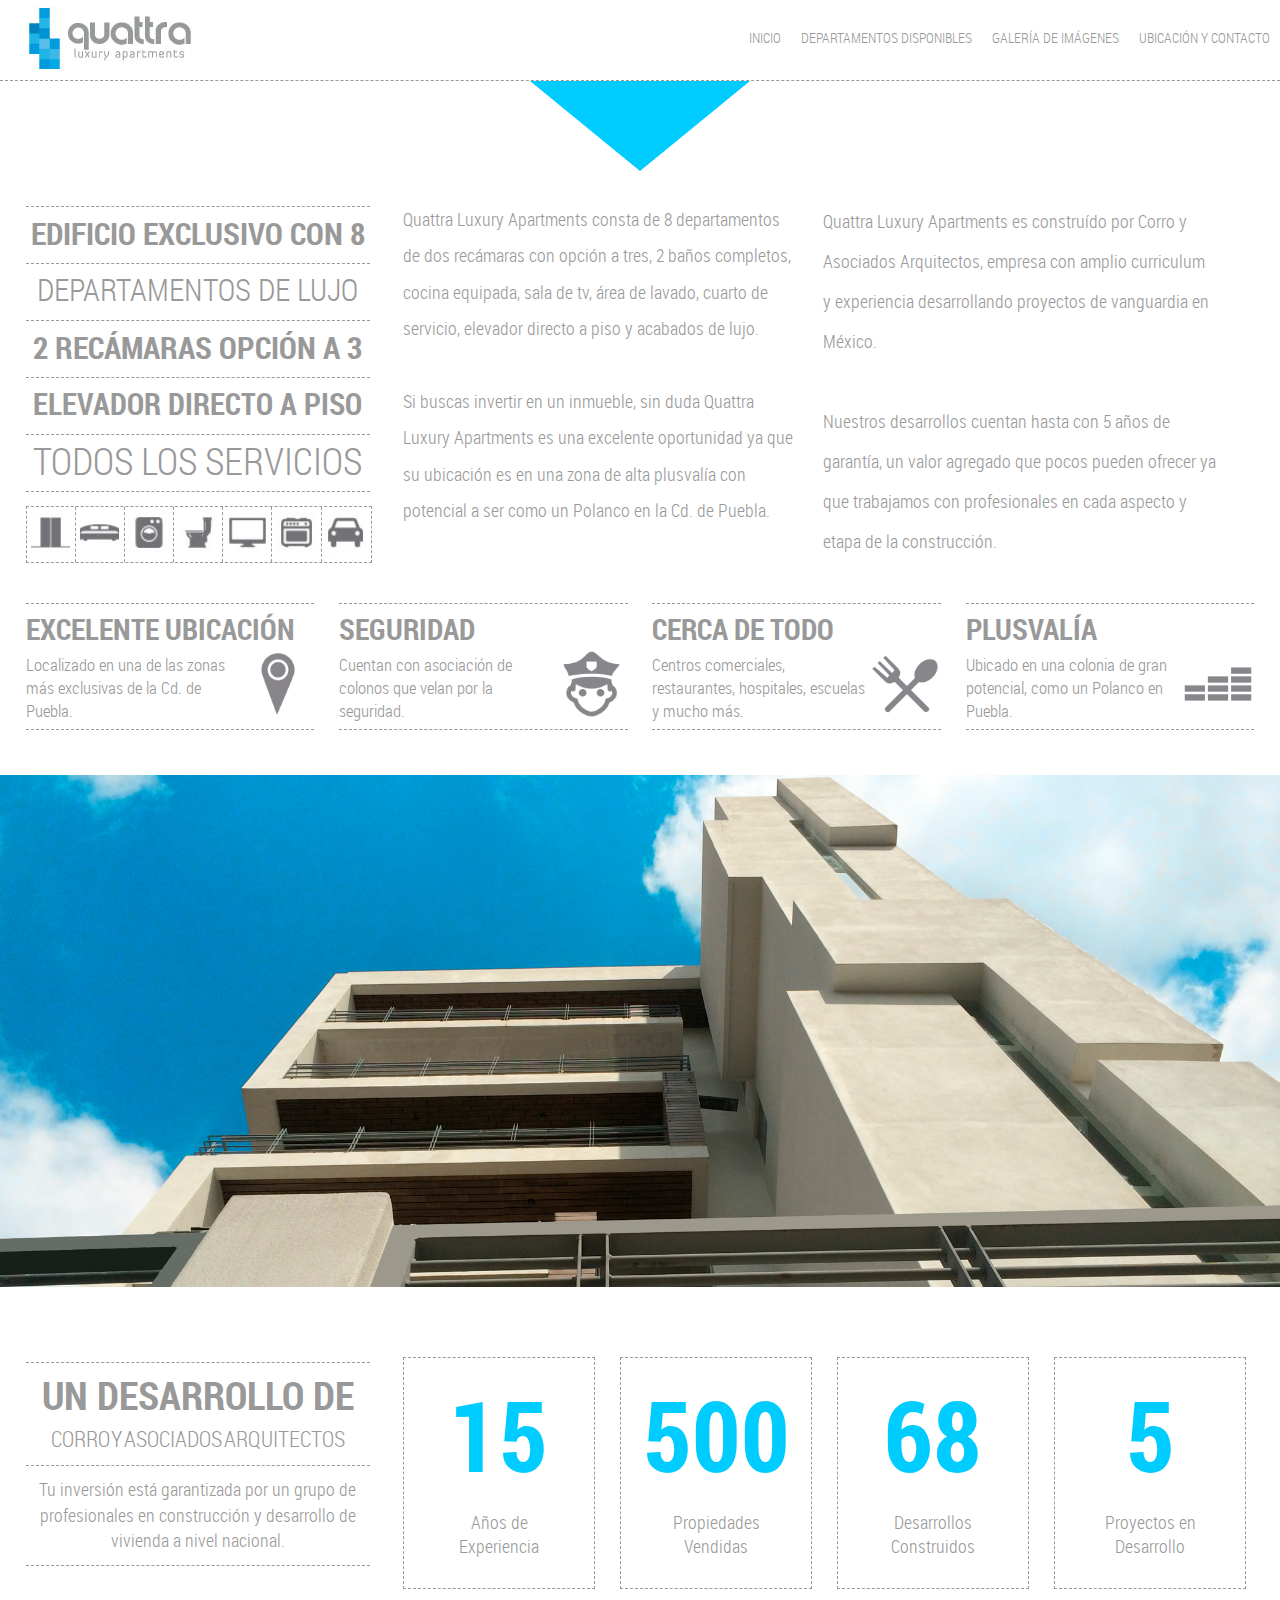
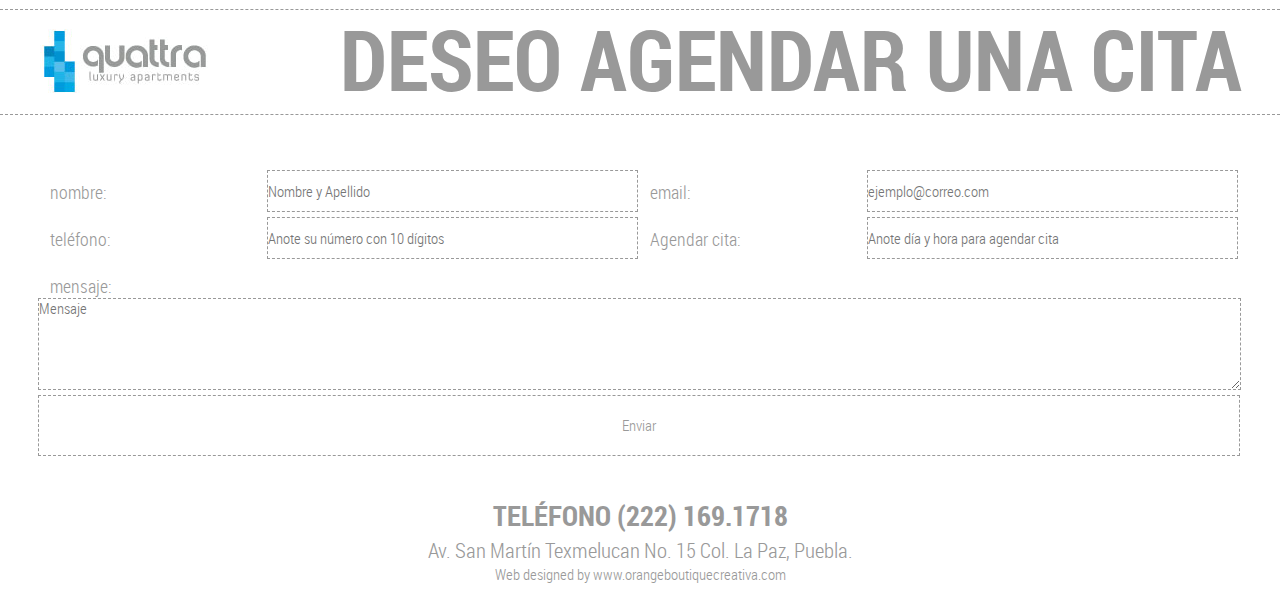
<file: index.html>
<!doctype html>
<html lang="es">
<head>
<meta charset="UTF-8">
<title>Quattra Departamentos</title>
<meta name="viewport" content="width=device-width, initial-scale=1, maximum-scale=1">
<link rel="stylesheet" type="text/css" href="fuentes.css" media="screen" />
<link rel="stylesheet" type="text/css" href="estiloshome.css" media="screen" />
<link rel="stylesheet" type="text/css" href="css/estilos.css" media="screen" />
<link rel="stylesheet" type="text/css" href="estiloheader.css" media="screen" />

<script src="https://ajax.googleapis.com/ajax/libs/jquery/1.9.1/jquery.min.js"></script>
<script>
$(function() {
var btn_movil = $('#nav-mobile'),
menu = $('#menu').find('ul');
// Al dar click agregar/quitar clases que permiten el despliegue del menú
btn_movil.on('click', function (e) {
e.preventDefault();
var el = $(this);
el.toggleClass('nav-active');
menu.toggleClass('open-menu');
})
});
function MM_swapImgRestore() { //v3.0
  var i,x,a=document.MM_sr; for(i=0;a&&i<a.length&&(x=a[i])&&x.oSrc;i++) x.src=x.oSrc;
}
function MM_preloadImages() { //v3.0
  var d=document; if(d.images){ if(!d.MM_p) d.MM_p=new Array();
    var i,j=d.MM_p.length,a=MM_preloadImages.arguments; for(i=0; i<a.length; i++)
    if (a[i].indexOf("#")!=0){ d.MM_p[j]=new Image; d.MM_p[j++].src=a[i];}}
}

function MM_findObj(n, d) { //v4.01
  var p,i,x;  if(!d) d=document; if((p=n.indexOf("?"))>0&&parent.frames.length) {
    d=parent.frames[n.substring(p+1)].document; n=n.substring(0,p);}
  if(!(x=d[n])&&d.all) x=d.all[n]; for (i=0;!x&&i<d.forms.length;i++) x=d.forms[i][n];
  for(i=0;!x&&d.layers&&i<d.layers.length;i++) x=MM_findObj(n,d.layers[i].document);
  if(!x && d.getElementById) x=d.getElementById(n); return x;
}
function MM_swapImage() { //v3.0
  var i,j=0,x,a=MM_swapImage.arguments; document.MM_sr=new Array; for(i=0;i<(a.length-2);i+=3)
   if ((x=MM_findObj(a[i]))!=null){document.MM_sr[j++]=x; if(!x.oSrc) x.oSrc=x.src; x.src=a[i+2];}
}
</script>
<link rel="stylesheet" href="css/flexslider.css" type="text/css" media="screen" />
<link rel="stylesheet" href="css/stylesslider.css" type="text/css" media="screen" />
<script src="js/jquery.flexslider-min.js"></script>
<meta name="viewport" content="width=device-width; initial-scale=1.0; maximum-scale=1.0; user-scalable=0;">
<!-- html5.js - IE  9 -->
    <!--[if lt IE 9]>
    <script src="http://html5shim.googlecode.com/svn/trunk/html5.js"></script>
    <![endif]-->

<!-- funcion para conectar el FlexSlider -->
<script type="text/javascript">
$(window).load(function() {
$('.flexslider').flexslider();
});
</script>
	
<meta name="viewport" content="width=device-width; initial-scale=1.0; maximum-scale=1.0; user-scalable=0;">
<!-- html5.js - IE  9 -->
    <!--[if lt IE 9]>
    <script src="http://html5shim.googlecode.com/svn/trunk/html5.js"></script>
    <![endif]-->

<meta charset="utf-8">
</head>
<style type="text/css">
    body {
	text-decoration: none;
	margin: 0px;
	padding: 0px;
	width: 100%;
	height: auto;
	list-style-image: none;
	list-style-type: none;
}
    a:link,a:active,a:visited,a:hover {
	text-decoration: none;
	color: #999;
}

</style>
<!--BARRA DE NAVEGACION -->
<header>
<a href="#" id="logo">Logo</a>
<nav id="menu">
<a href="#" class="nav-mobile" id="nav-mobile"></a>
<ul>
<li><a href="index.html">INICIO</a></li>
<li><a href="tiposdeptos.html">DEPARTAMENTOS DISPONIBLES</a></li>
<li><a href="galeria.html">GALERÍA DE IMÁGENES</a></li>
<li><a href="contacto.html">UBICACIÓN Y CONTACTO</a></li>
</ul>
</nav>
</header>
<div class="triangulo_inf"></div>
<!--TONER -->
<div class="cont100">
<div class="contbullets">
<div class="bullets">
<div class="linebullet1"></div>
<div class="bullet1">EDIFICIO EXCLUSIVO CON 8</div>
<div class="linebullet1"></div>
<div class="bullet2">DEPARTAMENTOS DE LUJO</div>
<div class="linebullet1"></div>
<div class="bullet3">2 RECÁMARAS OPCIÓN A 3</div>
<div class="linebullet1"></div>
<div class="bullet4">ELEVADOR DIRECTO A PISO</div>
<div class="linebullet1"></div>
<div class="bullet5">TODOS LOS SERVICIOS</div>
<div class="linebullet1"></div>
<div class="iconsbullets">
<div class="icon1"><img src="images/iconelevador.jpg" width="100%" height="auto"></div>
<div class="icon1"><img src="images/iconrec.jpg" width="100%" height="auto"></div>
<div class="icon1"><img src="images/iconlavadora.jpg" width="100%" height="auto"></div>
<div class="icon1"><img src="images/iconsanitario.jpg" width="100%" height="auto"></div>
<div class="icon1"><img src="images/icontv.jpg" width="100%" height="auto"></div>
<div class="icon1"><img src="images/iconestufa.jpg" width="100%" height="auto"></div>
<div class="icon2"><img src="images/icongarage.jpg" width="100%" height="auto"></div>
</div>
</div>
<div class="col2">
Quattra Luxury Apartments consta de 8 departamentos de dos recámaras con opción a tres, 2 baños completos, cocina equipada, sala de tv, área de lavado, cuarto de servicio, elevador directo a piso
y acabados de lujo.<br><br>
Si buscas invertir en un inmueble, sin duda Quattra Luxury Apartments es una excelente oportunidad ya que su ubicación es en una zona de alta plusvalía con potencial a ser como un Polanco en la Cd. de Puebla.
</div>
<div class="col3">
Quattra Luxury Apartments es construído por Corro y Asociados Arquitectos, empresa con amplio curriculum y experiencia desarrollando proyectos de vanguardia  en México.<br><br>
Nuestros desarrollos cuentan hasta con 5 años de garantía, un valor agregado que pocos pueden ofrecer ya que trabajamos con profesionales en cada aspecto y etapa de la construcción.
</div>
<div class="col4">
<div class="contcualidades1">
<div class="linebullet1"></div>
<div class="encbold">EXCELENTE UBICACIÓN</div>
<div class="textocualidades">Localizado en una de las zonas más exclusivas de la Cd. de Puebla.</div>
<div class="iconcualidades"><img src="images/iconubicacion.jpg" width="100%" height="auto"></div>
<div class="linebullet1"></div>
</div>
<div class="contcualidades2">
<div class="linebullet1"></div>
<div class="encbold">SEGURIDAD</div>
<div class="textocualidades">Cuentan con asociación de colonos
que velan por la seguridad.</div>
<div class="iconcualidades"><img src="images/iconseguridad.jpg" width="100%" height="auto"></div>
<div class="linebullet1"></div>
</div>

<div class="contcualidades3">
<div class="linebullet1"></div>
<div class="encbold">CERCA DE TODO</div>
<div class="textocualidades">Centros comerciales, restaurantes, hospitales, escuelas y mucho más.</div>
<div class="iconcualidades"><img src="images/iconcerca.jpg" width="100%" height="auto"></div>
<div class="linebullet1"></div>
</div>
<div class="contcualidades4">
<div class="linebullet1"></div>
<div class="encbold">PLUSVALÍA</div>
<div class="textocualidades">Ubicado en una colonia de gran potencial, como un Polanco en Puebla.</div>
<div class="iconcualidades"><img src="images/iconplusvaia.jpg" width="100%" height="auto"></div>
<div class="linebullet1"></div>
</div>
</div>
</div>
<!--SLIDE DE IMAGENES -->
<div class="contsilde">
<section id="contenedor">
<div class="flexslider">
<ul class="slides">
<li><img src="images/SLIDE1.jpg" /></li>
<li><img src="images/SLIDE2.jpg"/></li>
<li><img src="images/SLIDE3.jpg"/></li>
<li><img src="images/SLIDE4.jpg"/></li>
</ul>
</div>
</section>
</div>

<!--TONER -->
<div class="cont100desarrollomas">
<div class="contbullets">
<div class="bullets">
<div class="linebullet1"></div>
<div class="bullet1A">UN DESARROLLO DE</div>
<div class="bullet2A">CORRO Y ASOCIADOS ARQUITECTOS</div>
<div class="linebullet1"></div>
<div class="textocorro">Tu inversión está garantizada por un grupo de profesionales en construcción y desarrollo de vivienda a nivel nacional.</div>
<div class="linebullet1"></div>

</div>
<div class="col2A">
<div class="numgrande">15</div>
<div class="titulo">Años de<br>
Experiencia</div>
</div>
<div class="col3A">
<div class="numgrande">500</div>
<div class="titulo">Propiedades<br>
Vendidas</div>
</div>
<div class="col4A">
<div class="numgrande">68</div>
<div class="titulo">Desarrollos <br>
Construidos</div>
</div>
<div class="col5A">
<div class="numgrande">5</div>
<div class="titulo">Proyectos en<br>
 Desarrollo</div>
</div>
</div>
</div>

<div class="cont100">
<div class="contcita">
<div class="contlogo"><img src="images/logoquadratta.jpg" width="100%" height="auto"></div>
<div class="encagendarcita">DESEO AGENDAR UNA CITA</div>
</div>

<div class="contformulario">
<section class="formulario">
  <form action="contacto.php" method="post">
<label for="nombre">nombre:</label>
 <input id="nombre" type="text" name="nombre" placeholder="Nombre y Apellido" required />
 <label for="email">email:</label>
 <input id="email" type="email" name="email" placeholder="ejemplo@correo.com" required />
<label for="telefono">teléfono:</label>
 <input id="telefono" type="telefono" name="telefono" placeholder="Anote su número con 10 dígitos" required />
 <label for="agendarcita">Agendar cita:</label>
 <input id="agendarcita" type="agendarcita" name="agendarcita" placeholder="Anote día y hora para agendar cita" required />
 <label for="mensaje">mensaje:</label>
 <textarea id="mensaje" name="mensaje" placeholder="Mensaje" required></textarea>
 <input id="submit" type="submit" name="submit" value="Enviar" />
</form>
</section>
</div>
</div>
<footer>
<div class="telefono1">TELÉFONO (222) 169.1718</div>
<div class="domicilio">Av. San Martín Texmelucan No. 15 Col. La Paz, Puebla.</div>
</footer>
<div class="sitedesign"><a href="http://www.orangeboutiquecreativa.com/" target="_blank">Web designed by www.orangeboutiquecreativa.com</a></div>


</body>
</html>
</file>
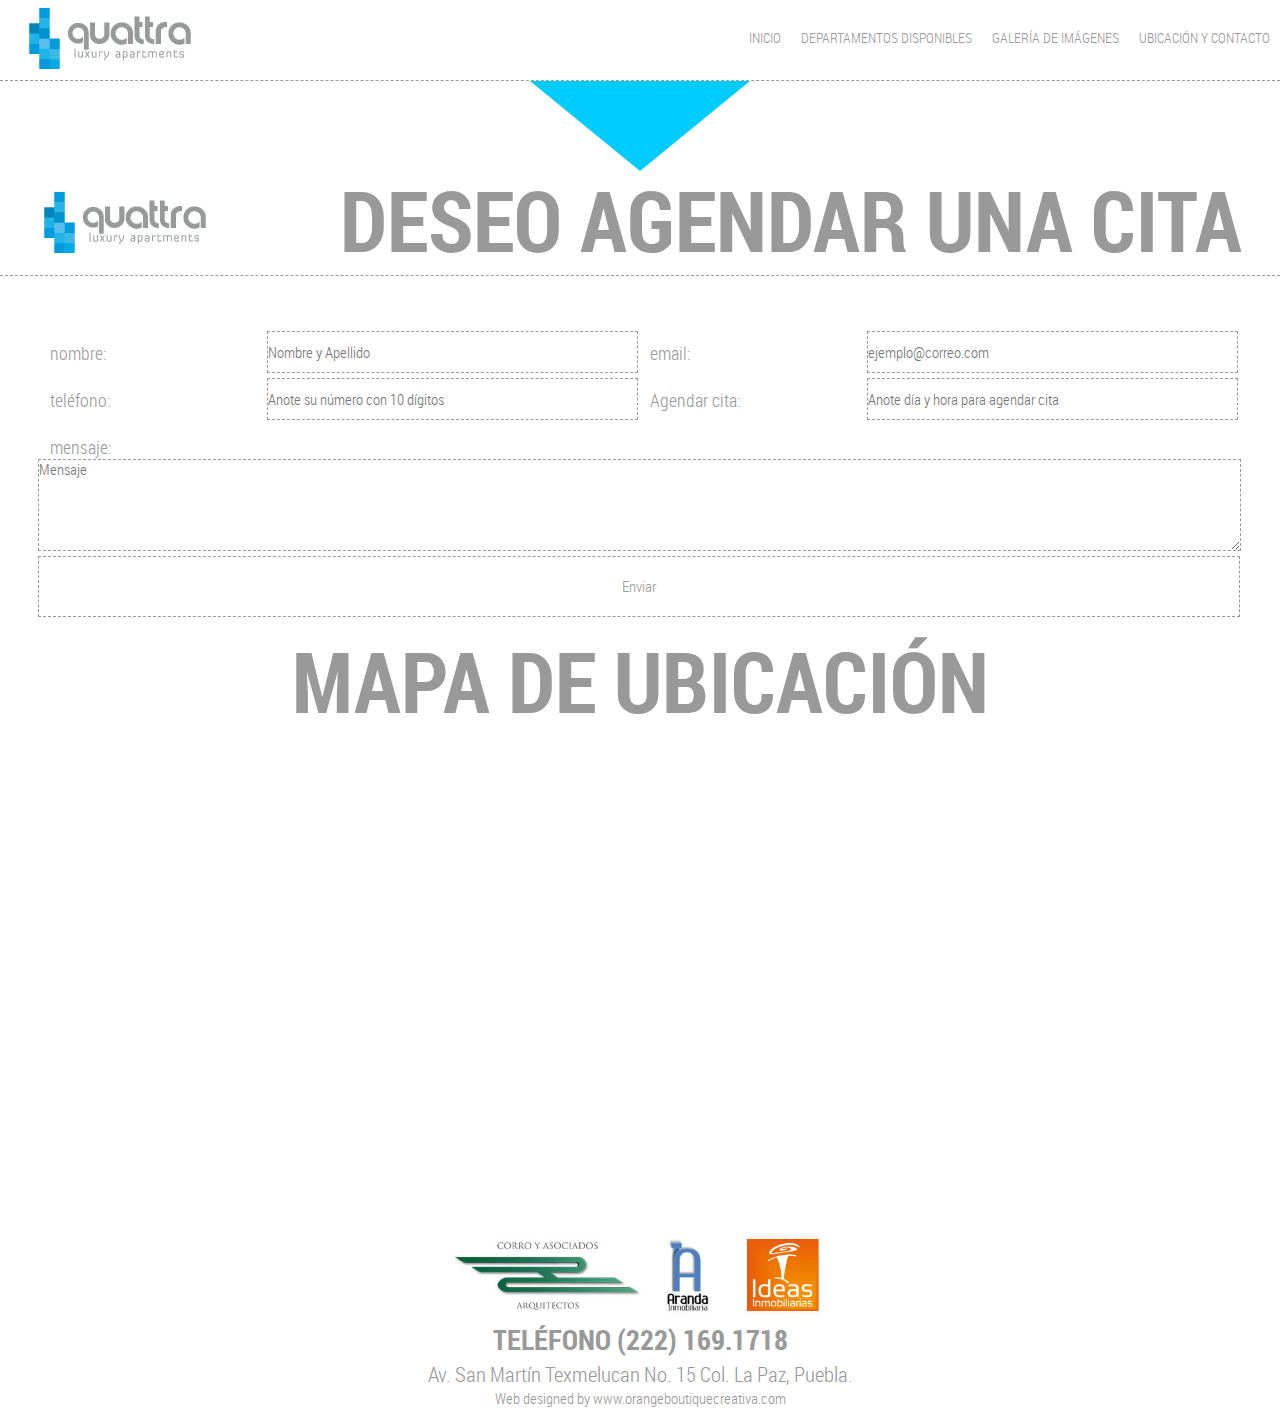
<file: contacto.html>
<!doctype html>
<html lang="es">
<head>
<meta charset="UTF-8">
<title>Quattra Departamentos</title>
<meta name="viewport" content="width=device-width, initial-scale=1, maximum-scale=1">
<link rel="stylesheet" type="text/css" href="fuentes.css" media="screen" />
<link rel="stylesheet" type="text/css" href="estiloscontacto.css" media="screen" />
<link rel="stylesheet" type="text/css" href="css/estilos.css" media="screen" />
<link rel="stylesheet" type="text/css" href="estiloheader.css" media="screen" />

<script src="https://ajax.googleapis.com/ajax/libs/jquery/1.9.1/jquery.min.js"></script>
<script>
$(function() {
var btn_movil = $('#nav-mobile'),
menu = $('#menu').find('ul');
// Al dar click agregar/quitar clases que permiten el despliegue del menú
btn_movil.on('click', function (e) {
e.preventDefault();
var el = $(this);
el.toggleClass('nav-active');
menu.toggleClass('open-menu');
})
});
function MM_swapImgRestore() { //v3.0
  var i,x,a=document.MM_sr; for(i=0;a&&i<a.length&&(x=a[i])&&x.oSrc;i++) x.src=x.oSrc;
}
function MM_preloadImages() { //v3.0
  var d=document; if(d.images){ if(!d.MM_p) d.MM_p=new Array();
    var i,j=d.MM_p.length,a=MM_preloadImages.arguments; for(i=0; i<a.length; i++)
    if (a[i].indexOf("#")!=0){ d.MM_p[j]=new Image; d.MM_p[j++].src=a[i];}}
}

function MM_findObj(n, d) { //v4.01
  var p,i,x;  if(!d) d=document; if((p=n.indexOf("?"))>0&&parent.frames.length) {
    d=parent.frames[n.substring(p+1)].document; n=n.substring(0,p);}
  if(!(x=d[n])&&d.all) x=d.all[n]; for (i=0;!x&&i<d.forms.length;i++) x=d.forms[i][n];
  for(i=0;!x&&d.layers&&i<d.layers.length;i++) x=MM_findObj(n,d.layers[i].document);
  if(!x && d.getElementById) x=d.getElementById(n); return x;
}
function MM_swapImage() { //v3.0
  var i,j=0,x,a=MM_swapImage.arguments; document.MM_sr=new Array; for(i=0;i<(a.length-2);i+=3)
   if ((x=MM_findObj(a[i]))!=null){document.MM_sr[j++]=x; if(!x.oSrc) x.oSrc=x.src; x.src=a[i+2];}
}
</script>

	
<meta name="viewport" content="width=device-width; initial-scale=1.0; maximum-scale=1.0; user-scalable=0;">
<!-- html5.js - IE  9 -->
    <!--[if lt IE 9]>
    <script src="http://html5shim.googlecode.com/svn/trunk/html5.js"></script>
    <![endif]-->

<meta charset="utf-8">
</head>
<style type="text/css">
    body {
	text-decoration: none;
	margin: 0px;
	padding: 0px;
	width: 100%;
	height: auto;
	list-style-image: none;
	list-style-type: none;
}
    a:link,a:active,a:visited,a:hover {
	text-decoration: none;
	color: #999;
}

</style>
<!--BARRA DE NAVEGACION -->
<header>
<a href="#" id="logo">Logo</a>
<nav id="menu">
<a href="#" class="nav-mobile" id="nav-mobile"></a>
<ul>
<li><a href="index.html">INICIO</a></li>
<li><a href="tiposdeptos.html">DEPARTAMENTOS DISPONIBLES</a></li>
<li><a href="galeria.html">GALERÍA DE IMÁGENES</a></li>
<li><a href="#">UBICACIÓN Y CONTACTO</a></li>
</ul>
</nav>
</header>
<div class="triangulo_inf"></div>

<div class="cont100">
<div class="contcita">
<div class="contlogo"><img src="images/logoquadratta.jpg" width="100%" height="auto"></div>
<div class="encagendarcita">DESEO AGENDAR UNA CITA</div>
</div>

<div class="contformulario">
<section class="formulario">
  <form action="contacto.php" method="post">
<label for="nombre">nombre:</label>
 <input id="nombre" type="text" name="nombre" placeholder="Nombre y Apellido" required />
 <label for="email">email:</label>
 <input id="email" type="email" name="email" placeholder="ejemplo@correo.com" required />
<label for="telefono">teléfono:</label>
 <input id="telefono" type="telefono" name="telefono" placeholder="Anote su número con 10 dígitos" required />
 <label for="agendarcita">Agendar cita:</label>
 <input id="agendarcita" type="agendarcita" name="agendarcita" placeholder="Anote día y hora para agendar cita" required />
 <label for="mensaje">mensaje:</label>
 <textarea id="mensaje" name="mensaje" placeholder="Mensaje" required></textarea>
 <input id="submit" type="submit" name="submit" value="Enviar" />
</form>
</section>
</div>
</div>
<div class="encmapa">MAPA DE UBICACIÓN</div>
<iframe src="https://mapsengine.google.com/map/embed?mid=zCEu1GiAXTLE.k2FtvJlKWFOg" border-style="none" width="100%" height="480"></iframe>
<footer>
<div class="contlogos"><img src="images/3logos.jpg" width="100%" height="auto"></div>
<div class="telefono1">TELÉFONO (222) 169.1718</div>
<div class="domicilio">Av. San Martín Texmelucan No. 15 Col. La Paz, Puebla.</div>
</footer>
<div class="sitedesign"><a href="http://www.orangeboutiquecreativa.com/" target="_blank">Web designed by www.orangeboutiquecreativa.com</a></div>


</body>
</html>
</file>
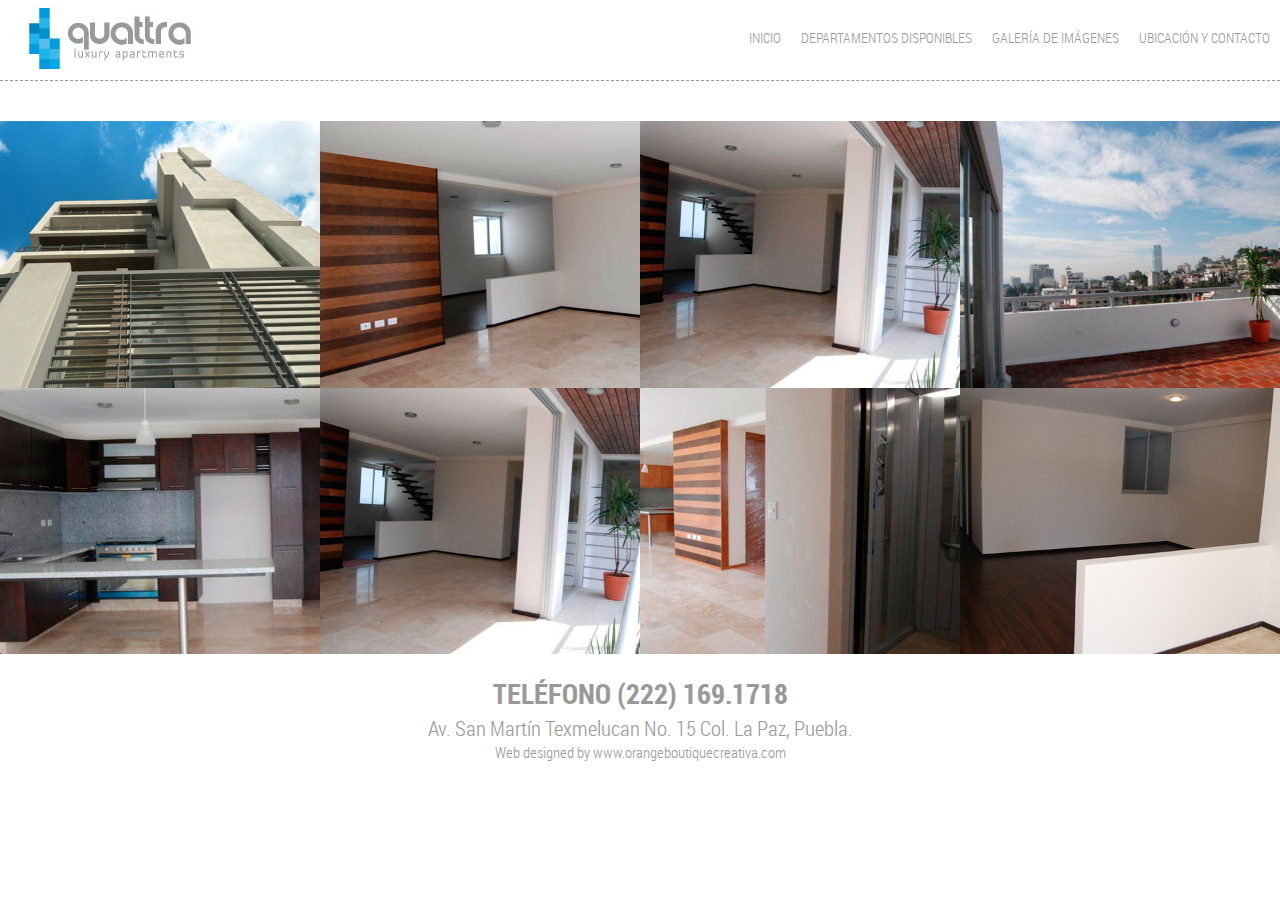
<file: galeria.html>
<!doctype html>
<html lang="es">
<head>
<meta charset="UTF-8">
<title>Quattra Departamentos</title>
<meta name="viewport" content="width=device-width, initial-scale=1, maximum-scale=1">
<link rel="stylesheet" type="text/css" href="fuentes.css" media="screen" />
<link rel="stylesheet" type="text/css" href="estilosgaleria.css" media="screen" />
<link rel="stylesheet" type="text/css" href="estiloheader.css" media="screen" />

<script src="https://ajax.googleapis.com/ajax/libs/jquery/1.9.1/jquery.min.js"></script>
<script>
$(function() {
var btn_movil = $('#nav-mobile'),
menu = $('#menu').find('ul');
// Al dar click agregar/quitar clases que permiten el despliegue del menú
btn_movil.on('click', function (e) {
e.preventDefault();
var el = $(this);
el.toggleClass('nav-active');
menu.toggleClass('open-menu');
})
});
function MM_swapImgRestore() { //v3.0
  var i,x,a=document.MM_sr; for(i=0;a&&i<a.length&&(x=a[i])&&x.oSrc;i++) x.src=x.oSrc;
}
function MM_preloadImages() { //v3.0
  var d=document; if(d.images){ if(!d.MM_p) d.MM_p=new Array();
    var i,j=d.MM_p.length,a=MM_preloadImages.arguments; for(i=0; i<a.length; i++)
    if (a[i].indexOf("#")!=0){ d.MM_p[j]=new Image; d.MM_p[j++].src=a[i];}}
}

function MM_findObj(n, d) { //v4.01
  var p,i,x;  if(!d) d=document; if((p=n.indexOf("?"))>0&&parent.frames.length) {
    d=parent.frames[n.substring(p+1)].document; n=n.substring(0,p);}
  if(!(x=d[n])&&d.all) x=d.all[n]; for (i=0;!x&&i<d.forms.length;i++) x=d.forms[i][n];
  for(i=0;!x&&d.layers&&i<d.layers.length;i++) x=MM_findObj(n,d.layers[i].document);
  if(!x && d.getElementById) x=d.getElementById(n); return x;
}
function MM_swapImage() { //v3.0
  var i,j=0,x,a=MM_swapImage.arguments; document.MM_sr=new Array; for(i=0;i<(a.length-2);i+=3)
   if ((x=MM_findObj(a[i]))!=null){document.MM_sr[j++]=x; if(!x.oSrc) x.oSrc=x.src; x.src=a[i+2];}
}
</script>
<script src="https://ajax.googleapis.com/ajax/libs/jquery/1.9.1/jquery.min.js"></script>
<link rel="stylesheet" href="css/slimbox2.css" type="text/css" media="screen" />
<script type="text/javascript" src="js/slimbox2.js"></script>

	
<meta name="viewport" content="width=device-width; initial-scale=1.0; maximum-scale=1.0; user-scalable=0;">
<!-- html5.js - IE  9 -->
    <!--[if lt IE 9]>
    <script src="http://html5shim.googlecode.com/svn/trunk/html5.js"></script>
    <![endif]-->

<meta charset="utf-8">
</head>
<style type="text/css">
    body {
	text-decoration: none;
	margin: 0px;
	padding: 0px;
	width: 100%;
	height: auto;
	list-style-image: none;
	list-style-type: none;
}
    a:link,a:active,a:visited,a:hover {
	text-decoration: none;
	color: #999;
	margin: 0px;
	padding: 0px;
}

</style>
<!--BARRA DE NAVEGACION -->
<header>
<a href="#" id="logo">Logo</a>
<nav id="menu">
<a href="#" class="nav-mobile" id="nav-mobile"></a>
<ul>
<li><a href="index.html">INICIO</a></li>
<li><a href="tiposdeptos.html">DEPARTAMENTOS DISPONIBLES</a></li>
<li><a href="#">GALERÍA DE IMÁGENES</a></li>
<li><a href="contacto.html">UBICACIÓN Y CONTACTO</a></li>
</ul>
</nav>
</header>

<div class="cont100">
<div class="portafolio1">
<a href="images/thumb1b.jpg"  rel="lightbox" title="Quattra Departamentos 2014"><img src="images/thumb1.jpg" width="100%" height="auto"></a>
</div>
<div class="portafolio2">
<a href="images/thumb2b.jpg" rel="lightbox" title="Quattra Departamentos 2014"><img src="images/thumb2.jpg" width="100%" height="auto"></a>
</div>
<div class="portafolio3">
<a href="images/thumb3b.jpg" rel="lightbox" title="Quattra Departamentos 2014"><img src="images/thumb3.jpg" width="100%" height="auto"></a>
</div>
<div class="portafolio4">
<a href="images/thumb4b.jpg" rel="lightbox" title="Quattra Departamentos 2014"><img src="images/thumb4.jpg" width="100%" height="auto"></a>
</div>
<div class="portafolio5">
<a href="images/3depto6topiso.jpg" rel="lightbox" title="Quattra Departamentos 2014"><img src="images/thum3depto6topiso.jpg" width="100%" height="auto"></a>
</div>
<div class="portafolio6">
<a href="images/thumb3b.jpg" rel="lightbox" title="Quattra Departamentos 2014"><img src="images/thumb3.jpg" width="100%" height="auto"></a>
</div>
<div class="portafolio7">
<a href="images/2depto6topiso.jpg" rel="lightbox" title="Quattra Departamentos 2014"><img src="images/thum2depto6topiso.jpg" width="100%" height="auto"></a>
</div>
<div class="portafolio8">
<a href="images/thumb5b.jpg" rel="lightbox" title="Quattra Departamentos 2014"><img src="images/thumb5.jpg" width="100%" height="auto"></a>
</div>
</div>


<footer>
<div class="telefono1">TELÉFONO (222) 169.1718</div>
<div class="domicilio">Av. San Martín Texmelucan No. 15 Col. La Paz, Puebla.</div>
</footer>
<div class="sitedesign"><a href="http://www.orangeboutiquecreativa.com/" target="_blank">Web designed by www.orangeboutiquecreativa.com</a></div>


</body>
</html>
</file>
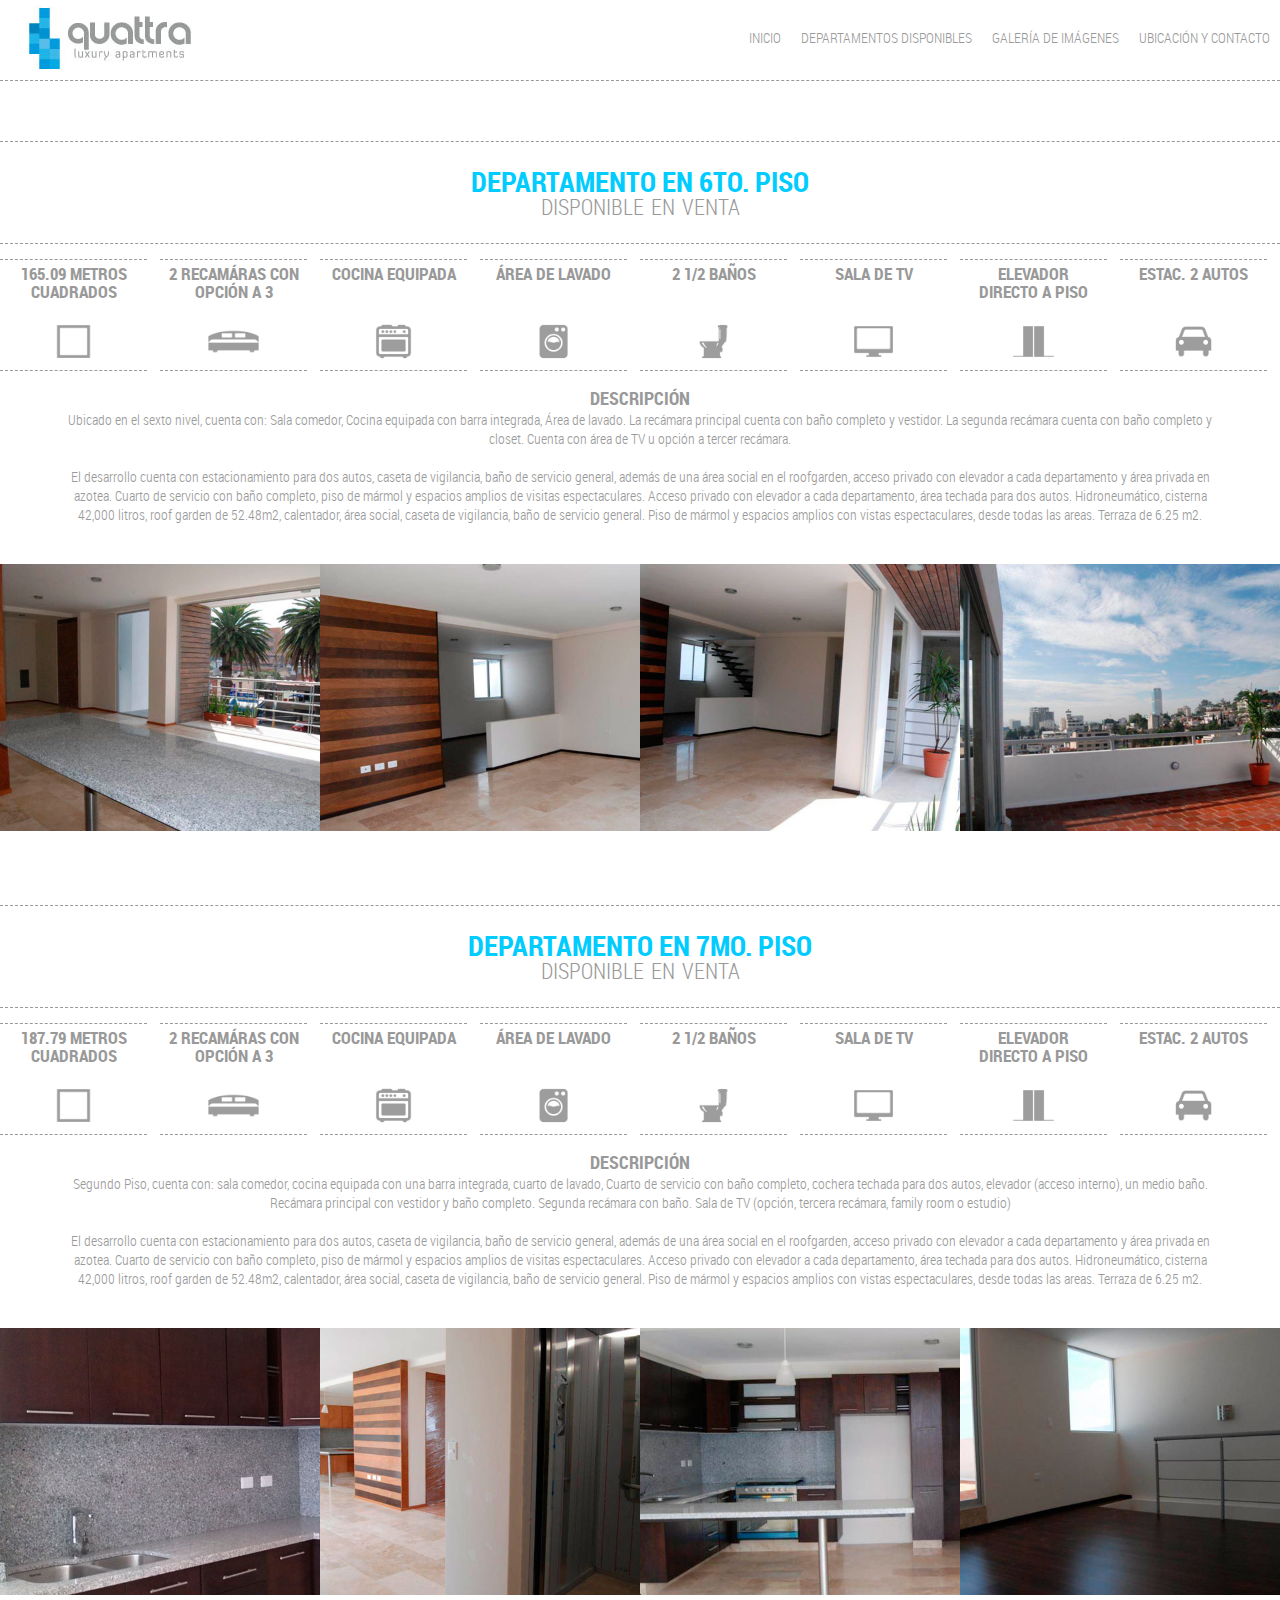
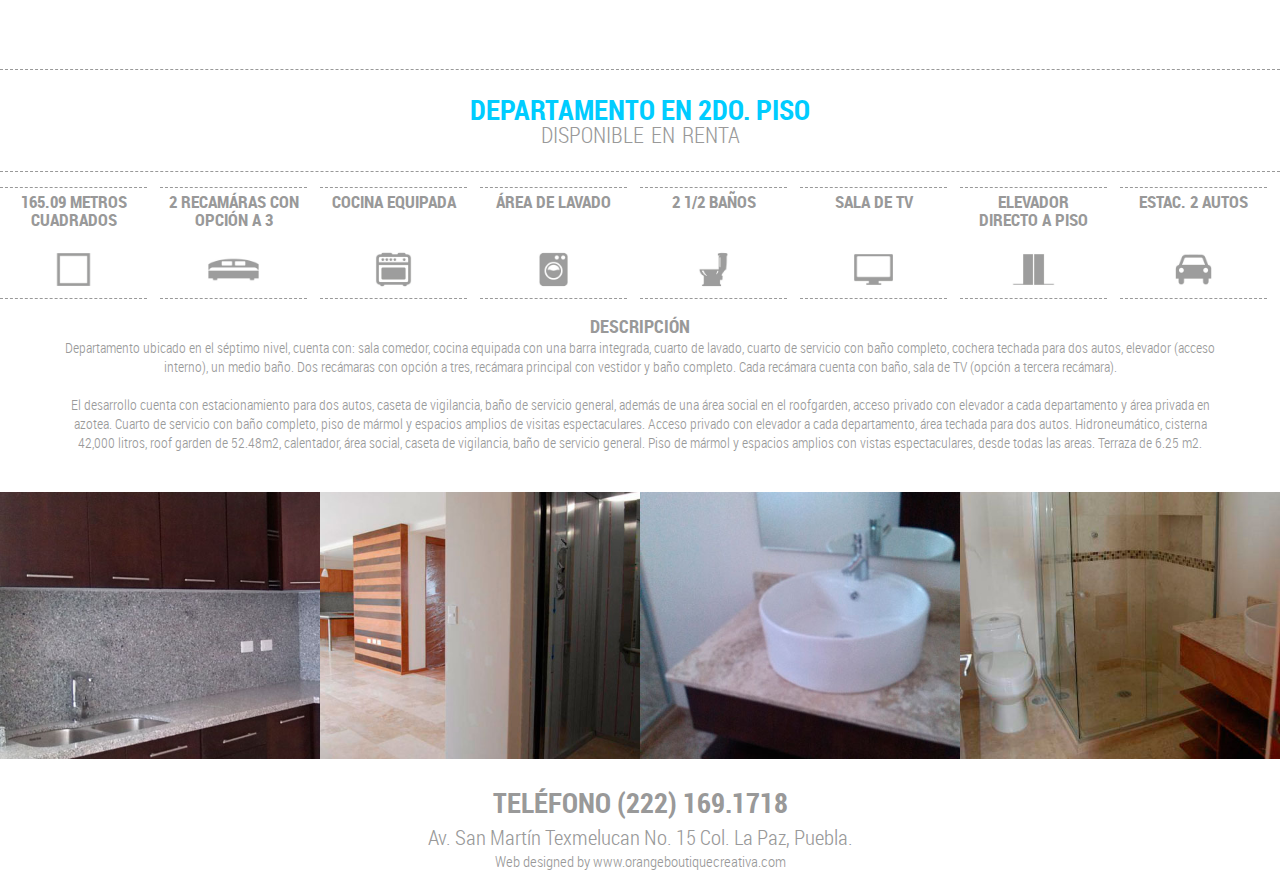
<file: tiposdeptos.html>
<!doctype html>
<html lang="es">
<head>
<meta charset="UTF-8">
<title>Quattra Departamentos</title>
<meta name="viewport" content="width=device-width, initial-scale=1, maximum-scale=1">
<link rel="stylesheet" type="text/css" href="fuentes.css" media="screen" />
<link rel="stylesheet" type="text/css" href="estilostiposdeptos.css" media="screen" />
<link rel="stylesheet" type="text/css" href="estiloheader.css" media="screen" />

<script src="https://ajax.googleapis.com/ajax/libs/jquery/1.9.1/jquery.min.js"></script>
<script>
$(function() {
var btn_movil = $('#nav-mobile'),
menu = $('#menu').find('ul');
// Al dar click agregar/quitar clases que permiten el despliegue del menú
btn_movil.on('click', function (e) {
e.preventDefault();
var el = $(this);
el.toggleClass('nav-active');
menu.toggleClass('open-menu');
})
});
function MM_swapImgRestore() { //v3.0
  var i,x,a=document.MM_sr; for(i=0;a&&i<a.length&&(x=a[i])&&x.oSrc;i++) x.src=x.oSrc;
}
function MM_preloadImages() { //v3.0
  var d=document; if(d.images){ if(!d.MM_p) d.MM_p=new Array();
    var i,j=d.MM_p.length,a=MM_preloadImages.arguments; for(i=0; i<a.length; i++)
    if (a[i].indexOf("#")!=0){ d.MM_p[j]=new Image; d.MM_p[j++].src=a[i];}}
}

function MM_findObj(n, d) { //v4.01
  var p,i,x;  if(!d) d=document; if((p=n.indexOf("?"))>0&&parent.frames.length) {
    d=parent.frames[n.substring(p+1)].document; n=n.substring(0,p);}
  if(!(x=d[n])&&d.all) x=d.all[n]; for (i=0;!x&&i<d.forms.length;i++) x=d.forms[i][n];
  for(i=0;!x&&d.layers&&i<d.layers.length;i++) x=MM_findObj(n,d.layers[i].document);
  if(!x && d.getElementById) x=d.getElementById(n); return x;
}
function MM_swapImage() { //v3.0
  var i,j=0,x,a=MM_swapImage.arguments; document.MM_sr=new Array; for(i=0;i<(a.length-2);i+=3)
   if ((x=MM_findObj(a[i]))!=null){document.MM_sr[j++]=x; if(!x.oSrc) x.oSrc=x.src; x.src=a[i+2];}
}
</script>
<script src="https://ajax.googleapis.com/ajax/libs/jquery/1.9.1/jquery.min.js"></script>
<link rel="stylesheet" href="css/slimbox2.css" type="text/css" media="screen" />
<script type="text/javascript" src="js/slimbox2.js"></script>
<meta name="viewport" content="width=device-width; initial-scale=1.0; maximum-scale=1.0; user-scalable=0;">
<!-- html5.js - IE  9 -->
    <!--[if lt IE 9]>
    <script src="http://html5shim.googlecode.com/svn/trunk/html5.js"></script>
    <![endif]-->

<meta charset="utf-8">
</head>
<style type="text/css">
    body {
	text-decoration: none;
	margin: 0px;
	padding: 0px;
	width: 100%;
	height: auto;
	list-style-image: none;
	list-style-type: none;
}
    a:link,a:active,a:visited,a:hover {
	text-decoration: none;
	color: #999;
	margin: 0px;
	padding: 0px;
}

</style>
<!--BARRA DE NAVEGACION -->
<header>
<a href="#" id="logo">Logo</a>
<nav id="menu">
<a href="#" class="nav-mobile" id="nav-mobile"></a>
<ul>
<li><a href="index.html">INICIO</a></li>
<li><a href="tiposdeptos.html">DEPARTAMENTOS DISPONIBLES</a></li>
<li><a href="galeria.html">GALERÍA DE IMÁGENES</a></li>
<li><a href="contacto.html">UBICACIÓN Y CONTACTO</a></li>
</ul>
</nav>
</header>

<div class="cont100desarrollomas">
<div class="contbullets">
<div class="bullets">
<div class="linebullet1"></div>
<div class="bullet1A">DEPARTAMENTO EN 6TO. PISO</div>
<div class="bullet2A">DISPONIBLE EN VENTA</div>
<div class="linebullet1"></div>
</div>
</div>
<div class="contenc">
<div class="linebullet1"></div>
<div class="encbullet1">165.09 METROS CUADRADOS</div>
<div class="icon1"><img src="images/iconm2.jpg" width="100%" height="auto"></div>
<div class="linebullet1"></div>
</div>
<div class="contenc">
<div class="linebullet1"></div>
<div class="encbullet1">2 RECAMÁRAS CON OPCIÓN A 3</div>
<div class="icon1"><img src="images/icon1rec.jpg" width="100%" height="auto"></div>
<div class="linebullet1"></div>
</div>
<div class="contenc">
<div class="linebullet1"></div>
<div class="encbullet1">COCINA EQUIPADA</div>
<div class="icon1"><img src="images/icon2cocina.jpg" width="100%" height="auto"></div>
<div class="linebullet1"></div>
</div>
<div class="contenc">
<div class="linebullet1"></div>
<div class="encbullet1">ÁREA DE LAVADO</div>
<div class="icon1"><img src="images/iconlavado.jpg" width="100%" height="auto"></div>
<div class="linebullet1"></div>
</div>
<div class="contenc">
<div class="linebullet1"></div>
<div class="encbullet1">2 1/2 BAÑOS</div>
<div class="icon1"><img src="images/icondosbanos.jpg" width="100%" height="auto"></div>
<div class="linebullet1"></div>
</div>
<div class="contenc">
<div class="linebullet1"></div>
<div class="encbullet1">SALA DE TV</div>
<div class="icon1"><img src="images/iconsalatv.jpg" width="100%" height="auto"></div>
<div class="linebullet1"></div>
</div>
<div class="contenc">
<div class="linebullet1"></div>
<div class="encbullet1">ELEVADOR DIRECTO A PISO</div>
<div class="icon1"><img src="images/iconeevador.jpg" width="100%" height="auto"></div>
<div class="linebullet1"></div>
</div>
<div class="contenc">
<div class="linebullet1"></div>
<div class="encbullet1">ESTAC. 2 AUTOS</div>
<div class="icon1"><img src="images/iconauto.jpg" width="100%" height="auto"></div>
<div class="linebullet1"></div>
</div>
</div>
<div class="encdescripcion">DESCRIPCIÓN</div>
<div class="descripcion">Ubicado en el sexto nivel, cuenta con: Sala comedor, Cocina equipada con barra integrada, Área de lavado. La recámara principal cuenta con baño completo y vestidor. 
La segunda recámara cuenta con baño completo y closet. Cuenta con área de TV u opción a tercer recámara. <br><br>
El desarrollo cuenta con estacionamiento para dos autos, caseta de vigilancia, baño de servicio general, además de una área social en el roofgarden, acceso privado con elevador a cada departamento y área privada en azotea. Cuarto de servicio con baño completo, piso de mármol y espacios amplios de visitas espectaculares. Acceso privado con elevador a cada departamento, área techada para dos autos. Hidroneumático, cisterna 42,000 litros, roof garden de 52.48m2, calentador, área social, caseta de vigilancia, baño de servicio general. Piso de mármol y espacios amplios con vistas espectaculares, desde todas las areas. Terraza de 6.25 m2. 
</div>
<div class="cont100">
<div class="portafolio1">
<a href="images/planta301b.jpg"  rel="lightbox" title="Quattra Departamentos"><img src="images/planta301.jpg" width="100%" height="auto" margin="0px" padding="0px"></a>
</div>
<div class="portafolio2">
<a href="images/thumb2b.jpg" rel="lightbox" title="Quattra Departamentos"><img src="images/thumb2.jpg" width="100%" height="auto" margin="0px" padding="0px"></a>
</div>
<div class="portafolio3">
<a href="images/thumb3b.jpg" rel="lightbox" title="Quattra Departamentos"><img src="images/thumb3.jpg" width="100%" height="auto" margin="0px" padding="0px"></a>
</div>
<div class="portafolio4">
<a href="images/thumb4b.jpg" rel="lightbox" title="Quattra Departamentos"><img src="images/thumb4.jpg" width="100%" height="auto" margin="0px" padding="0px"></a>
</div>
</div>
<div class="cont100desarrollomas">
<div class="contbullets">
<div class="bullets">
<div class="linebullet1"></div>
<div class="bullet1A">DEPARTAMENTO EN 7MO. PISO</div>
<div class="bullet2A">DISPONIBLE EN VENTA</div>
<div class="linebullet1"></div>
</div>
</div>
<div class="contenc">
<div class="linebullet1"></div>
<div class="encbullet1">187.79 METROS CUADRADOS</div>
<div class="icon1"><img src="images/iconm2.jpg" width="100%" height="auto"></div>
<div class="linebullet1"></div>
</div>
<div class="contenc">
<div class="linebullet1"></div>
<div class="encbullet1">2 RECAMÁRAS CON OPCIÓN A 3</div>
<div class="icon1"><img src="images/icon1rec.jpg" width="100%" height="auto"></div>
<div class="linebullet1"></div>
</div>
<div class="contenc">
<div class="linebullet1"></div>
<div class="encbullet1">COCINA EQUIPADA</div>
<div class="icon1"><img src="images/icon2cocina.jpg" width="100%" height="auto"></div>
<div class="linebullet1"></div>
</div>
<div class="contenc">
<div class="linebullet1"></div>
<div class="encbullet1">ÁREA DE LAVADO</div>
<div class="icon1"><img src="images/iconlavado.jpg" width="100%" height="auto"></div>
<div class="linebullet1"></div>
</div>
<div class="contenc">
<div class="linebullet1"></div>
<div class="encbullet1">2 1/2 BAÑOS</div>
<div class="icon1"><img src="images/icondosbanos.jpg" width="100%" height="auto"></div>
<div class="linebullet1"></div>
</div>
<div class="contenc">
<div class="linebullet1"></div>
<div class="encbullet1">SALA DE TV</div>
<div class="icon1"><img src="images/iconsalatv.jpg" width="100%" height="auto"></div>
<div class="linebullet1"></div>
</div>
<div class="contenc">
<div class="linebullet1"></div>
<div class="encbullet1">ELEVADOR DIRECTO A PISO</div>
<div class="icon1"><img src="images/iconeevador.jpg" width="100%" height="auto"></div>
<div class="linebullet1"></div>
</div>
<div class="contenc">
<div class="linebullet1"></div>
<div class="encbullet1">ESTAC. 2 AUTOS</div>
<div class="icon1"><img src="images/iconauto.jpg" width="100%" height="auto"></div>
<div class="linebullet1"></div>
</div>
</div>
<div class="encdescripcion">DESCRIPCIÓN</div>
<div class="descripcion">Segundo Piso, cuenta con: sala comedor, cocina equipada con una barra integrada, cuarto de lavado, Cuarto de servicio con baño completo, cochera techada para dos autos, elevador (acceso interno), un medio baño. Recámara principal con vestidor y baño completo. Segunda recámara con baño. Sala de TV (opción, tercera recámara, family room o estudio) 
 <br><br>
El desarrollo cuenta con estacionamiento para dos autos, caseta de vigilancia, baño de servicio general, además de una área social en el roofgarden, acceso privado con elevador a cada departamento y área privada en azotea. Cuarto de servicio con baño completo, piso de mármol y espacios amplios de visitas espectaculares. Acceso privado con elevador a cada departamento, área techada para dos autos. Hidroneumático, cisterna 42,000 litros, roof garden de 52.48m2, calentador, área social, caseta de vigilancia, baño de servicio general. Piso de mármol y espacios amplios con vistas espectaculares, desde todas las areas. Terraza de 6.25 m2. </div>
<div class="cont100">
<div class="portafolio1">
<a href="images/1depto6topiso.jpg"  rel="lightbox" title="Quattra Departamentos"><img src="images/thum1depto6topiso.jpg" width="100%" height="auto" margin="0px" padding="0px"></a>
</div>
<div class="portafolio2">
<a href="images/2depto6topiso.jpg" rel="lightbox" title="Quattra Departamentos"><img src="images/thum2depto6topiso.jpg" width="100%" height="auto" margin="0px" padding="0px"></a>
</div>
<div class="portafolio3">
<a href="images/3depto6topiso.jpg" rel="lightbox" title="Quattra Departamentos"><img src="images/thum3depto6topiso.jpg" width="100%" height="auto" margin="0px" padding="0px"></a>
</div>
<div class="portafolio4">
<a href="images/4depto6topiso.jpg" rel="lightbox" title="Quattra Departamentos"><img src="images/thum4depto6topiso.jpg" width="100%" height="auto" margin="0px" padding="0px"></a>
</div>
</div>
<div class="cont100desarrollomas">
<div class="contbullets">
<div class="bullets">
<div class="linebullet1"></div>
<div class="bullet1A">DEPARTAMENTO EN 2DO. PISO</div>
<div class="bullet2A">DISPONIBLE EN RENTA</div>
<div class="linebullet1"></div>
</div>
</div>
<div class="contenc">
<div class="linebullet1"></div>
<div class="encbullet1">165.09 METROS CUADRADOS</div>
<div class="icon1"><img src="images/iconm2.jpg" width="100%" height="auto"></div>
<div class="linebullet1"></div>
</div>
<div class="contenc">
<div class="linebullet1"></div>
<div class="encbullet1">2 RECAMÁRAS CON OPCIÓN A 3</div>
<div class="icon1"><img src="images/icon1rec.jpg" width="100%" height="auto"></div>
<div class="linebullet1"></div>
</div>
<div class="contenc">
<div class="linebullet1"></div>
<div class="encbullet1">COCINA EQUIPADA</div>
<div class="icon1"><img src="images/icon2cocina.jpg" width="100%" height="auto"></div>
<div class="linebullet1"></div>
</div>
<div class="contenc">
<div class="linebullet1"></div>
<div class="encbullet1">ÁREA DE LAVADO</div>
<div class="icon1"><img src="images/iconlavado.jpg" width="100%" height="auto"></div>
<div class="linebullet1"></div>
</div>
<div class="contenc">
<div class="linebullet1"></div>
<div class="encbullet1">2 1/2 BAÑOS</div>
<div class="icon1"><img src="images/icondosbanos.jpg" width="100%" height="auto"></div>
<div class="linebullet1"></div>
</div>
<div class="contenc">
<div class="linebullet1"></div>
<div class="encbullet1">SALA DE TV</div>
<div class="icon1"><img src="images/iconsalatv.jpg" width="100%" height="auto"></div>
<div class="linebullet1"></div>
</div>
<div class="contenc">
<div class="linebullet1"></div>
<div class="encbullet1">ELEVADOR DIRECTO A PISO</div>
<div class="icon1"><img src="images/iconeevador.jpg" width="100%" height="auto"></div>
<div class="linebullet1"></div>
</div>
<div class="contenc">
<div class="linebullet1"></div>
<div class="encbullet1">ESTAC. 2 AUTOS</div>
<div class="icon1"><img src="images/iconauto.jpg" width="100%" height="auto"></div>
<div class="linebullet1"></div>
</div>
</div>
<div class="encdescripcion">DESCRIPCIÓN</div>
<div class="descripcion">Departamento ubicado en el séptimo nivel, cuenta con: sala comedor, cocina equipada con una barra integrada, cuarto de lavado, cuarto de servicio con baño completo, cochera techada para dos autos, elevador (acceso interno), un medio baño. Dos recámaras con opción a tres, recámara principal con vestidor y baño completo. Cada recámara cuenta con baño, sala de TV (opción a tercera recámara). <br><br>
El desarrollo cuenta con estacionamiento para dos autos, caseta de vigilancia, baño de servicio general, además de una área social en el roofgarden, acceso privado con elevador a cada departamento y área privada en azotea. Cuarto de servicio con baño completo, piso de mármol y espacios amplios de visitas espectaculares. Acceso privado con elevador a cada departamento, área techada para dos autos. Hidroneumático, cisterna 42,000 litros, roof garden de 52.48m2, calentador, área social, caseta de vigilancia, baño de servicio general. Piso de mármol y espacios amplios con vistas espectaculares, desde todas las areas. Terraza de 6.25 m2. </div>
<div class="cont100">
<div class="portafolio1">
<a href="images/1depto6topiso.jpg"  rel="lightbox" title="Quattra Departamentos"><img src="images/thum1depto6topiso.jpg" width="100%" height="auto" margin="0px" padding="0px"></a>
</div>
<div class="portafolio2">
<a href="images/2depto6topiso.jpg" rel="lightbox" title="Quattra Departamentos"><img src="images/thum2depto6topiso.jpg" width="100%" height="auto" margin="0px" padding="0px"></a>
</div>
<div class="portafolio3">
<a href="images/renta1.jpg" rel="lightbox" title="Quattra Departamentos"><img src="images/thumbrenta1.jpg" width="100%" height="auto" margin="0px" padding="0px"></a>
</div>
<div class="portafolio4">
<a href="images/renta2.jpg" rel="lightbox" title="Quattra Departamentos"><img src="images/thumbrenta2.jpg" width="100%" height="auto" margin="0px" padding="0px"></a>
</div>
</div>

<footer>
<div class="telefono1">TELÉFONO (222) 169.1718</div>
<div class="domicilio">Av. San Martín Texmelucan No. 15 Col. La Paz, Puebla.</div>
</footer>
<div class="sitedesign"><a href="http://www.orangeboutiquecreativa.com/" target="_blank">Web designed by www.orangeboutiquecreativa.com</a></div>

</body>
</html>
</file>
<file: fuentes.css>
@font-face {
    font-family: 'roboto_condensedlight';
    src: url('RobotoCondensed-Light-webfont.eot');
    src: url('RobotoCondensed-Light-webfont.eot?#iefix') format('embedded-opentype'),
         url('RobotoCondensed-Light-webfont.woff') format('woff'),
         url('RobotoCondensed-Light-webfont.ttf') format('truetype'),
         url('RobotoCondensed-Light-webfont.svg#roboto_condensedlight') format('svg');
    font-weight: normal;
    font-style: normal;

}
@font-face {
    font-family: 'roboto_condensedbold';
    src: url('RobotoCondensed-Bold-webfont.eot');
    src: url('RobotoCondensed-Bold-webfont.eot?#iefix') format('embedded-opentype'),
         url('RobotoCondensed-Bold-webfont.woff') format('woff'),
         url('RobotoCondensed-Bold-webfont.ttf') format('truetype'),
         url('RobotoCondensed-Bold-webfont.svg#roboto_condensedbold') format('svg');
    font-weight: normal;
    font-style: normal;

}


.bold {
	color: #FFFFFF;
	font-family: "roboto_condensedbold", sans-serif;
	font-size: 12pt;
}

@font-face {
    font-family: 'AllerLightRegular';
    src: url('aller_lt-webfont.eot#');
    src: url('aller_lt-webfont.eot?#iefix') format('embedded-opentype'),
         url('aller_lt-webfont.woff') format('woff'),
         url('aller_lt-webfont.ttf') format('truetype'),
         url('aller_lt-webfont.svg#AllerLightRegular') format('svg');
    font-weight: normal;
    font-style: normal;

}

@font-face {
    font-family: 'AllerRegular';
    src: url('aller_rg-webfont.eot#');
    src: url('aller_rg-webfont.eot?#iefix') format('embedded-opentype'),
         url('aller_rg-webfont.woff') format('woff'),
         url('aller_rg-webfont.ttf') format('truetype'),
         url('aller_rg-webfont.svg#AllerRegular') format('svg');
    font-weight: normal;
    font-style: normal;

}
</file>
<file: estiloshome.css>
@charset "utf-8";
/* CSS Document */

    *{
	margin: 0;
	padding: 0;
	list-style-image: none;
	list-style-type: none;
}
    body{
	font: 'roboto_condensedlight', sans-serif;
	margin: 0px;
	padding: 0px;
	width: 100%;
}
@media only screen and (max-width: 2560px) {
    .conttraiangulo {
	height: auto;
	width: 100%;
	margin-right: auto;
	margin-left: auto;
}
	.triangulo_inf {
	width: 0;
	height: 0;
	border-left: 110px solid transparent;
	border-right: 110px solid transparent;
	border-top: 90px solid #0CF;
	margin-right: auto;
	margin-left: auto;
}
    .cont100 {
	height: auto;
	width: 100%;
	float: left;
	margin-right: auto;
	margin-left: auto;
	margin-top: 10px;
	margin-bottom: 10px;
}
    img {
	width: 100%;
	max-width: auto;
	margin: 0px;
	padding: 0px;
}
    .cont4columnas {
	height: auto;
	width: 87%;
	margin-right: auto;
	margin-left: auto;
	margin-top: 20px;
}
    .contbullets {
	height: auto;
	width: 95%;
	margin-right: auto;
	margin-left: auto;
	margin-top: 20px;
}
    .bullets {
	height: auto;
	width: 23%;
	text-align: center;
	float: left;
	margin-right: 2.6%;
	margin-top: 0px;
	padding-top: 0px;
	padding-bottom: 15px;
}
    .linebullet1 {
	width: 100%;
	text-align: center;
	border-top-width: thin;
	border-top-style: dashed;
	border-top-color: #999;
	margin-top: 5px;
	margin-bottom: 5px;
	float: left;
}
    .bullet1 {
	font-family: "roboto_condensedbold", sans-serif;
	color: #999999;
	font-size: 2.5em;
	height: 52px;
	width: 100%;
	text-align: center;
	padding-top: 5px;
}
    .bullet2 {
	font-family: "roboto_condensedlight", sans-serif;
	color: #999999;
	font-size: 2.6em;
	height: 52px;
	width: 100%;
	text-align: center;
	padding-top: 5px;
}
    .bullet3 {
	font-family: "roboto_condensedbold", sans-serif;
	color: #999999;
	font-size: 2.5em;
	height: 52px;
	width: 100%;
	text-align: center;
	padding-top: 5px;
}
    .bullet4 {
	font-family: "roboto_condensedbold", sans-serif;
	color: #999999;
	font-size: 2.5em;
	height: 52px;
	width: 100%;
	text-align: center;
	padding-top: 5px;
}
    .bullet5 {
	font-family: "roboto_condensedlight", sans-serif;
	color: #999999;
	font-size: 3.1em;
	height: 52px;
	width: 100%;
	text-align: center;
	padding-top: 5px;
	line-height: 1.1em;
}
    .iconsbullets {
	height: 55px;
	width: 100%;
	text-align: center;
	border: thin dashed #999;
	margin-top: 20px;
}
    .icon1 {
	height: 50px;
	width: 12%;
	text-align: center;
	padding-top: 5px;
	margin-top: 0px;
	border-right-width: thin;
	border-right-style: dashed;
	border-right-color: #999;
	padding-right: 1%;
	padding-left: 1%;
	float: left;
}
    .icon2 {
	height: 50px;
	width: 12%;
	text-align: center;
	padding-top: 5px;
	margin-top: 0px;
	padding-right: 1%;
	padding-left: 1%;
	float: left;
}
    .col2 {
	font-family: "roboto_condensedlight", sans-serif;
	color: #999999;
	font-size: 1.3em;
	height: auto;
	width: 17%;
	text-align: left;
	float: left;
	margin-right: 2.6%;
	line-height: 1.5em;
}
    .col3 {
	font-family: "roboto_condensedlight", sans-serif;
	color: #999999;
	font-size: 1.3em;
	height: auto;
	width: 17%;
	text-align: left;
	float: left;
	margin-right: 2.6%;
	line-height: 1.5em;
}
    .col4 {
	color: #999999;
	height: auto;
	width: 35%;
	text-align: left;
	float: left;
	margin-right: 0%;
}
    .contcualidades1 {
	font-family: "roboto_condensedlight", sans-serif;
	color: #999999;
	font-size: 1.1em;
	height: auto;
	width: 47.5%;
	text-align: left;
	float: left;
	margin-left: 0%;
	margin-bottom: 55px;
}
    .contcualidades2 {
	font-family: "roboto_condensedlight", sans-serif;
	color: #999999;
	font-size: 1.1em;
	height: auto;
	width: 47.5%;
	text-align: left;
	float: left;
	margin-left: 5%;
	margin-bottom: 55px;
}
    .contcualidades3 {
	font-family: "roboto_condensedlight", sans-serif;
	color: #999999;
	font-size: 1.1em;
	height: auto;
	width: 47.5%;
	text-align: left;
	float: left;
	margin-left: 0%;
	margin-bottom: 55px;
}
    .contcualidades4 {
	font-family: "roboto_condensedlight", sans-serif;
	color: #999999;
	font-size: 1.1em;
	height: auto;
	width: 47.5%;
	text-align: left;
	float: left;
	margin-left: 5%;
	margin-bottom: 55px;
}
    .encbold {
	font-family: "roboto_condensedbold", sans-serif;
	color: #999999;
	font-size: 2.0em;
	height: auto;
	width: 100%;
	text-align: left;
	padding-top: 5px;
}
    .textocualidades {
	font-family: "roboto_condensedlight", sans-serif;
	color: #999999;
	font-size: 1.1em;
	height: auto;
	width: 75%;
	text-align: left;
	float: left;
	padding-bottom: 0px;
	margin-left: 0px;
	padding-right: 0%;
	padding-left: 0%;
	margin-right: 0px;
	margin-bottom: 0px;
	padding-top: 0px;
	margin-top: 5px;
}
    .iconcualidades {
	height: auto;
	width: 25%;
	text-align: left;
	float: left;
	padding-bottom: 0px;
	margin-left: 0%;
	padding-right: 0%;
	padding-left: 0%;
	margin-right: 0%;
	margin-bottom: 0%;
	padding-top: 0px;
	margin-top: 0px;
}
    .bullet1A {
	font-family: "roboto_condensedbold", sans-serif;
	color: #999999;
	font-size: 3.2em;
	height: 52px;
	width: 100%;
	text-align: center;
	padding-top: 5px;
}
    .bullet2A {
	font-family: "roboto_condensedlight", sans-serif;
	color: #999999;
	font-size: 2em;
	height: 52px;
	width: 100%;
	text-align: center;
	padding-top: 5px;
	word-spacing: -0.15em;
	margin-top: 10px;
}
    .textocorro {
	font-family: "roboto_condensedlight", sans-serif;
	color: #999999;
	font-size: 1.3em;
	height: auto;
	width: 100%;
	text-align: center;
	float: left;
	margin-right: 0%;
	line-height: 1.5em;
	border-top-style: none;
	border-right-style: none;
	border-bottom-style: none;
	border-left-style: none;
	margin-top: 10px;
	margin-bottom: 10px;
}
    .col2A {
	height: auto;
	width: 16.3%;
	text-align: center;
	float: left;
	margin-right: 2.6%;
	border: thin dashed #999;
}
    .col3A {
	height: auto;
	width: 16.3%;
	text-align: center;
	float: left;
	margin-right: 2.6%;
	border: thin dashed #999;
}
    .col4A {
	height: auto;
	width: 16.3%;
	text-align: center;
	float: left;
	margin-right: 2.6%;
	border: thin dashed #999;
}
    .col5A {
	height: auto;
	width: 16.3%;
	text-align: center;
	float: left;
	margin-right: 0%;
	border: thin dashed #999;
}
    .numgrande {
	font-family: "roboto_condensedbold", sans-serif;
	color: #00CCFF;
	font-size: 7em;
	height: auto;
	width: 100%;
	text-align: center;
	padding-top: 0px;
	margin-top: 10px;
	margin-bottom: 10px;
}
    .titulo {
	font-family: "roboto_condensedlight", sans-serif;
	color: #999999;
	font-size: 1.5em;
	height: auto;
	width: 100%;
	text-align: center;
	padding-top: 0px;
	margin-bottom: 30px;
	margin-top: 0px;
}
    .cont100desarrollomas {
	height: auto;
	width: 100%;
	float: left;
	margin-right: auto;
	margin-left: auto;
	margin-top: 10px;
	margin-bottom: 0px;
	border-bottom-width: thin;
	border-bottom-style: dashed;
	border-bottom-color: #999;
	padding-bottom: 60px;
}
    .contcita {
	height: auto;
	width: 100%;
	float: left;
	margin-right: auto;
	margin-left: auto;
	margin-top: 0px;
	margin-bottom: 0px;
	border-bottom-width: thin;
	border-bottom-style: dashed;
	border-bottom-color: #999;
	padding-bottom: 20px;
	padding-top: 0px;
	padding-right: 0px;
	padding-left: 0px;
}
    .contlogo {
	float: left;
	height: 65px;
	width: 171px;
	margin-left: 50px;
	margin-top: 5px;
}
    .encagendarcita {
	font-family: "roboto_condensedbold", sans-serif;
	color: #999999;
	font-size: 6em;
	height: 52px;
	width: 96%;
	text-align: right;
	padding-top: 5px;
	line-height: 0.8em;
	margin-right: 4%;
}
    .contformulario {
	height: auto;
	width: 92%;
	margin-right: 4%;
	margin-left: 4%;
	margin-top: 20px;
	float: left;
	padding-top: 30px;
	padding-bottom: 20px;
}
    .conttextoformulario {
	height: auto;
	width: 95%;
	margin-right: 2.5%;
	margin-left: 2.5%;
	margin-top: 20px;
	float: left;
	padding-top: 15px;
	padding-bottom: 36px;
}
}

/*///////////////////////////////////////////////////////////////////////////////////////////////////////////////////////////////////////*
    INICIA MEDIA QUERY 1680
*/

@media only screen and (max-width: 1680px) {
    .contbullets {
	height: auto;
	width: 95%;
	margin-right: auto;
	margin-left: auto;
	margin-top: 20px;
}
    .bullets {
	height: auto;
	width: 23%;
	text-align: center;
	float: left;
	margin-right: 2.6%;
	margin-top: 0px;
	padding-top: 0px;
	padding-bottom: 15px;
}	
    .bullet1 {
	font-family: "roboto_condensedbold", sans-serif;
	color: #999999;
	font-size: 2.3em;
	height: 52px;
	width: 100%;
	text-align: center;
	padding-top: 5px;
}
    .bullet2 {
	font-family: "roboto_condensedlight", sans-serif;
	color: #999999;
	font-size: 2.4em;
	height: 52px;
	width: 100%;
	text-align: center;
	padding-top: 5px;
}
    .bullet3 {
	font-family: "roboto_condensedbold", sans-serif;
	color: #999999;
	font-size: 2.4em;
	height: 52px;
	width: 100%;
	text-align: center;
	padding-top: 5px;
}
    .bullet4 {
	font-family: "roboto_condensedbold", sans-serif;
	color: #999999;
	font-size: 2.32em;
	height: 52px;
	width: 100%;
	text-align: center;
	padding-top: 5px;
}
    .bullet5 {
	font-family: "roboto_condensedlight", sans-serif;
	color: #999999;
	font-size: 2.88em;
	height: 52px;
	width: 100%;
	text-align: center;
	padding-top: 5px;
	line-height: 1.1em;
}
    .col2 {
	font-family: "roboto_condensedlight", sans-serif;
	color: #999999;
	font-size: 1.3em;
	height: auto;
	width: 17%;
	text-align: left;
	float: left;
	margin-right: 2.6%;
	line-height: 1.5em;
}
    .col3 {
	font-family: "roboto_condensedlight", sans-serif;
	color: #999999;
	font-size: 1.3em;
	height: auto;
	width: 17%;
	text-align: left;
	float: left;
	margin-right: 2.6%;
	line-height: 1.5em;
}
    .contcualidades1 {
	font-family: "roboto_condensedlight", sans-serif;
	color: #999999;
	font-size: 1.1em;
	height: auto;
	width: 47.5%;
	text-align: left;
	float: left;
	margin-left: 0%;
	margin-bottom: 85px;
}
    .contcualidades2 {
	font-family: "roboto_condensedlight", sans-serif;
	color: #999999;
	font-size: 1.1em;
	height: auto;
	width: 47.5%;
	text-align: left;
	float: left;
	margin-left: 5%;
	margin-bottom: 85px;
}
    .encbold {
	font-family: "roboto_condensedbold", sans-serif;
	color: #999999;
	font-size: 1.8em;
	height: auto;
	width: 100%;
	text-align: left;
	padding-top: 5px;
}
    .bullet1A {
	font-family: "roboto_condensedbold", sans-serif;
	color: #999999;
	font-size: 3.1em;
	height: 52px;
	width: 100%;
	text-align: center;
	padding-top: 0px;
}
    .bullet2A {
	font-family: "roboto_condensedlight", sans-serif;
	color: #999999;
	font-size: 1.8em;
	height: 32px;
	width: 100%;
	text-align: center;
	padding-top: 0px;
	word-spacing: -0.15em;
	margin-top: 10px;
	margin-bottom: 0px;
	padding-bottom: 10px;
}
	.textocorro {
	font-family: "roboto_condensedlight", sans-serif;
	color: #999999;
	font-size: 1.3em;
	height: auto;
	width: 100%;
	text-align: center;
	float: left;
	margin-right: 0%;
	line-height: 1.5em;
	border-top-style: none;
	border-right-style: none;
	border-bottom-style: none;
	border-left-style: none;
	margin-top: 5px;
	margin-bottom: 5px;
}
}
/*///////////////////////////////////////////////////////////////////////////////////////////////////////////////////////////////////////*
    TERMINA MEDIA QUERY 1680
*/
/*///////////////////////////////////////////////////////////////////////////////////////////////////////////////////////////////////////*
    INICIA MEDIA QUERY 1600
*/

@media only screen and (max-width: 1600px) {
    .bullets {
	font-family: "AllerLightRegular", sans-serif;
	color: #999999;
	font-size: 1em;
	height: auto;
	width: 23%;
	text-align: center;
	float: left;
	margin-right: 2%;
	margin-top: 0px;
	padding-top: 0px;
	padding-bottom: 15px;
}	
	.bullet1 {
	font-family: "roboto_condensedbold", sans-serif;
	color: #999999;
	font-size: 2.2em;
	height: 52px;
	width: 100%;
	text-align: center;
	padding-top: 5px;
}
    .bullet2 {
	font-family: "roboto_condensedlight", sans-serif;
	color: #999999;
	font-size: 2.3em;
	height: 52px;
	width: 100%;
	text-align: center;
	padding-top: 5px;
}
    .bullet3 {
	font-family: "roboto_condensedbold", sans-serif;
	color: #999999;
	font-size: 2.3em;
	height: 52px;
	width: 100%;
	text-align: center;
	padding-top: 5px;
}
    .bullet4 {
	font-family: "roboto_condensedbold", sans-serif;
	color: #999999;
	font-size: 2.2em;
	height: 52px;
	width: 100%;
	text-align: center;
	padding-top: 5px;
}
    .bullet5 {
	font-family: "roboto_condensedlight", sans-serif;
	color: #999999;
	font-size: 2.8em;
	height: 52px;
	width: 100%;
	text-align: center;
	padding-top: 5px;
	line-height: 1.1em;
}
    .col2 {
	font-family: "roboto_condensedlight", sans-serif;
	color: #999999;
	font-size: 1.3em;
	height: auto;
	width: 17%;
	text-align: left;
	float: left;
	margin-right: 2%;
	line-height: 1.4em;
}
    .col3 {
	font-family: "roboto_condensedlight", sans-serif;
	color: #999999;
	font-size: 1.3em;
	height: auto;
	width: 17%;
	text-align: left;
	float: left;
	margin-right: 2%;
	line-height: 1.4em;
}
    .col4 {
	color: #999999;
	height: auto;
	width: 37%;
	text-align: left;
	float: left;
	margin-right: 0%;
}
    .bullet1A {
	font-family: "roboto_condensedbold", sans-serif;
	color: #999999;
	font-size: 3.0em;
	height: 52px;
	width: 100%;
	text-align: center;
	padding-top: 5px;
}
    .bullet2A {
	font-family: "roboto_condensedlight", sans-serif;
	color: #999999;
	font-size: 1.8em;
	height: 32px;
	width: 100%;
	text-align: center;
	padding-top: 0px;
	word-spacing: -0.15em;
	margin-top: 10px;
	margin-bottom: 0px;
	padding-bottom: 10px;
}	
	.textocorro {
	font-family: "roboto_condensedlight", sans-serif;
	color: #999999;
	font-size: 1.3em;
	height: auto;
	width: 100%;
	text-align: center;
	float: left;
	margin-right: 0%;
	line-height: 1.4em;
	border-top-style: none;
	border-right-style: none;
	border-bottom-style: none;
	border-left-style: none;
	margin-top: 6px;
	margin-bottom: 6px;
}
    .contlogo {
	float: left;
	height: 65px;
	width: 171px;
	margin-left: 50px;
	margin-top: 9px;
}

}
/*///////////////////////////////////////////////////////////////////////////////////////////////////////////////////////////////////////*
    TERMINA MEDIA QUERY 1600
*/

/*///////////////////////////////////////////////////////////////////////////////////////////////////////////////////////////////////////*
    INICIA MEDIA QUERY 1440
*/
@media only screen and (max-width: 1440px) {
	.bullet1 {
	font-family: "roboto_condensedbold", sans-serif;
	color: #999999;
	font-size: 2.0em;
	height: 40px;
	width: 100%;
	text-align: center;
	padding-top: 5px;
	margin: 0px;
	padding-right: 0px;
	padding-bottom: 0px;
	padding-left: 0px;
}
    .bullet2 {
	font-family: "roboto_condensedlight", sans-serif;
	color: #999999;
	font-size: 2.1em;
	height: 40px;
	width: 100%;
	text-align: center;
	padding-top: 5px;
}
    .bullet3 {
	font-family: "roboto_condensedbold", sans-serif;
	color: #999999;
	font-size: 2.0em;
	height: 42px;
	width: 100%;
	text-align: center;
	padding-top: 5px;
}
    .bullet4 {
	font-family: "roboto_condensedbold", sans-serif;
	color: #999999;
	font-size: 2.0em;
	height: 44px;
	width: 100%;
	text-align: center;
	padding-top: 5px;
}
    .bullet5 {
	font-family: "roboto_condensedlight", sans-serif;
	color: #999999;
	font-size: 2.5em;
	height: 42px;
	width: 100%;
	text-align: center;
	padding-top: 5px;
	line-height: 1.1em;
}
    .encbold {
	font-family: "roboto_condensedbold", sans-serif;
	color: #999999;
	font-size: 1.5em;
	height: auto;
	width: 100%;
	text-align: left;
	padding-top: 5px;
	margin: 0px;
	padding-right: 0px;
	padding-bottom: 0px;
	padding-left: 0px;
}

   .bullet1A {
	font-family: "roboto_condensedbold", sans-serif;
	color: #999999;
	font-size: 2.6em;
	height: 52px;
	width: 100%;
	text-align: center;
	padding-top: 5px;
}
    .bullet2A {
	font-family: "roboto_condensedlight", sans-serif;
	color: #999999;
	font-size: 1.5em;
	height: 22px;
	width: 100%;
	text-align: center;
	padding-top: 0px;
	word-spacing: -0.15em;
	margin-top: 10px;
	margin-bottom: 0px;
	padding-bottom: 10px;
}
	.textocorro {
	font-family: "roboto_condensedlight", sans-serif;
	color: #999999;
	font-size: 1.3em;
	height: auto;
	width: 100%;
	text-align: center;
	float: left;
	margin-right: 0%;
	line-height: 1.4em;
	border-top-style: none;
	border-right-style: none;
	border-bottom-style: none;
	border-left-style: none;
	margin-top: 10px;
	margin-bottom: 10px;
}
	
}
/*///////////////////////////////////////////////////////////////////////////////////////////////////////////////////////////////////////*
    TERMINA MEDIA QUERY 1440
*/	
/*///////////////////////////////////////////////////////////////////////////////////////////////////////////////////////////////////////*
    INICIA MEDIA QUERY 1366
*/
@media only screen and (max-width: 1366px) {
    .bullets {
	font-family: "AllerLightRegular", sans-serif;
	color: #999999;
	height: auto;
	width: 28%;
	text-align: center;
	float: left;
	margin-right: 2.7%;
	margin-top: 0px;
	padding-top: 0px;
	padding-bottom: 15px;
	margin-bottom: 0px;
}	
	.bullet1 {
	font-family: "roboto_condensedbold", sans-serif;
	color: #999999;
	font-size: 2.2em;
	height: 52px;
	width: 100%;
	text-align: center;
	padding-top: 5px;
	margin: 0px;
	padding-right: 0px;
	padding-bottom: 0px;
	padding-left: 0px;
}
    .bullet2 {
	font-family: "roboto_condensedlight", sans-serif;
	color: #999999;
	font-size: 2.3em;
	height: 52px;
	width: 100%;
	text-align: center;
	padding-top: 5px;
}
    .bullet3 {
	font-family: "roboto_condensedbold", sans-serif;
	color: #999999;
	font-size: 2.3em;
	height: 52px;
	width: 100%;
	text-align: center;
	padding-top: 5px;
}
    .bullet4 {
	font-family: "roboto_condensedbold", sans-serif;
	color: #999999;
	font-size: 2.2em;
	height: 52px;
	width: 100%;
	text-align: center;
	padding-top: 5px;
}
    .bullet5 {
	font-family: "roboto_condensedlight", sans-serif;
	color: #999999;
	font-size: 2.8em;
	height: 52px;
	width: 100%;
	text-align: center;
	padding-top: 5px;
	line-height: 1.1em;
}
    .col2 {
	font-family: "roboto_condensedlight", sans-serif;
	color: #999999;
	font-size: 1.3em;
	height: auto;
	width: 32%;
	text-align: left;
	float: left;
	margin-right: 2.2%;
	line-height: 2.2em;
}
    .col3 {
	font-family: "roboto_condensedlight", sans-serif;
	color: #999999;
	font-size: 1.3em;
	height: auto;
	width: 32%;
	text-align: left;
	float: left;
	margin-right: 0%;
	line-height: 2.2em;
	margin-left: 0%;
}
    .col4 {
	color: #999999;
	height: auto;
	width: 100%;
	text-align: left;
	margin-right: 0%;
	margin-left: 0%;
	margin-top: 20px;
	margin-bottom: 0px;
	padding: 0px;
	float: left;
}
    .contcualidades1 {
	font-family: "roboto_condensedlight", sans-serif;
	color: #999999;
	font-size: 1.1em;
	height: auto;
	width: 23.5%;
	text-align: left;
	float: left;
	margin-left: 0%;
	margin-bottom: 0px;
	margin-right: 2%;
}
    .contcualidades2 {
	font-family: "roboto_condensedlight", sans-serif;
	color: #999999;
	font-size: 1.1em;
	height: auto;
	width: 23.5%;
	text-align: left;
	float: left;
	margin-left: 0%;
	margin-bottom: 0px;
	margin-right: 2%;
}
    .contcualidades3 {
	font-family: "roboto_condensedlight", sans-serif;
	color: #999999;
	font-size: 1.1em;
	height: auto;
	width: 23.5%;
	text-align: left;
	float: left;
	margin-left: 0%;
	margin-bottom: 0px;
	margin-right: 2%;
}
    .contcualidades4 {
	font-family: "roboto_condensedlight", sans-serif;
	color: #999999;
	font-size: 1.1em;
	height: auto;
	width: 23.5%;
	text-align: left;
	float: left;
	margin-left: 0%;
	margin-bottom: 0px;
	margin-right: 0%;
}
    .contbullets {
	height: auto;
	width: 96%;
	margin-right: 2%;
	margin-left: 2%;
	margin-top: 20px;
	padding: 0px;
	margin-bottom: 0px;
}
    .contsilde {
	width: 100%;
	float: left;
	margin-top: 0px;
	margin-bottom: 40px;
}
    .encbold {
	font-family: "roboto_condensedbold", sans-serif;
	color: #999999;
	font-size: 2.0em;
	height: auto;
	width: 100%;
	text-align: left;
	padding-top: 5px;
}
    .cont100desarrollomas {
	height: auto;
	width: 100%;
	float: left;
	margin-right: auto;
	margin-left: auto;
	margin-top: 10px;
	margin-bottom: 0px;
	border-bottom-width: thin;
	border-bottom-style: dashed;
	border-bottom-color: #999;
	padding-bottom: 20px;
}
    .bullet1A {
	font-family: "roboto_condensedbold", sans-serif;
	color: #999999;
	font-size: 3.0em;
	height: 52px;
	width: 100%;
	text-align: center;
	padding-top: 5px;
}
    .bullet2A {
	font-family: "roboto_condensedlight", sans-serif;
	color: #999999;
	font-size: 1.8em;
	height: 32px;
	width: 100%;
	text-align: center;
	padding-top: 0px;
	word-spacing: -0.15em;
	margin-top: 10px;
	margin-bottom: 0px;
	padding-bottom: 10px;
}	
	.textocorro {
	font-family: "roboto_condensedlight", sans-serif;
	color: #999999;
	font-size: 1.3em;
	height: auto;
	width: 100%;
	text-align: center;
	float: left;
	margin-right: 0%;
	line-height: 1.4em;
	border-top-style: none;
	border-right-style: none;
	border-bottom-style: none;
	border-left-style: none;
	margin-top: 6px;
	margin-bottom: 6px;
}
    .col2A {
	height: auto;
	width: 15.5%;
	text-align: center;
	float: left;
	margin-right: 2%;
	border: thin dashed #999;
}
    .col3A {
	height: auto;
	width: 15.5%;
	text-align: center;
	float: left;
	margin-right: 2%;
	border: thin dashed #999;
}
    .col4A {
	height: auto;
	width: 15.5%;
	text-align: center;
	float: left;
	margin-right: 2%;
	border: thin dashed #999;
}
    .col5A {
	height: auto;
	width: 15.5%;
	text-align: center;
	float: left;
	margin-right: 0%;
	border: thin dashed #999;
}
    .numgrande {
	font-family: "roboto_condensedbold", sans-serif;
	color: #00CCFF;
	font-size: 7em;
	height: auto;
	width: 100%;
	text-align: center;
	padding-top: 0px;
	margin-top: 10px;
	margin-bottom: 10px;
}
    .titulo {
	font-family: "roboto_condensedlight", sans-serif;
	color: #999999;
	font-size: 1.3em;
	height: auto;
	width: 100%;
	text-align: center;
	padding-top: 0px;
	margin-bottom: 30px;
	margin-top: 0px;
}
    .contformulario {
	height: auto;
	width: 94%;
	margin-right: 3%;
	margin-left: 3%;
	margin-top: 20px;
	float: left;
	padding-top: 30px;
	padding-bottom: 20px;
}
    .encagendarcita {
	font-family: "roboto_condensedbold", sans-serif;
	color: #999999;
	font-size: 6em;
	height: 52px;
	width: 97%;
	text-align: right;
	padding-top: 5px;
	line-height: 0.8em;
	margin-right: 3%;
}

}
/*///////////////////////////////////////////////////////////////////////////////////////////////////////////////////////////////////////*
    TERMINA MEDIA QUERY 1366
*/
/*///////////////////////////////////////////////////////////////////////////////////////////////////////////////////////////////////////*
    INICIA MEDIA QUERY 1280
*/

@media only screen and (max-width: 1280px) {
    .contlogo {
	float: left;
	height: 65px;
	width: 171px;
	margin-left: 40px;
	margin-top: 9px;
}	
	.bullet1 {
	font-family: "roboto_condensedbold", sans-serif;
	color: #999999;
	font-size: 2.2em;
	height: 52px;
	width: 100%;
	text-align: center;
	padding-top: 5px;
	margin: 0px;
	padding-right: 0px;
	padding-bottom: 0px;
	padding-left: 0px;
}
    .bullet2 {
	font-family: "roboto_condensedlight", sans-serif;
	color: #999999;
	font-size: 2.2em;
	height: 52px;
	width: 100%;
	text-align: center;
	padding-top: 5px;
}
    .bullet3 {
	font-family: "roboto_condensedbold", sans-serif;
	color: #999999;
	font-size: 2.2em;
	height: 52px;
	width: 100%;
	text-align: center;
	padding-top: 5px;
}
    .bullet4 {
	font-family: "roboto_condensedbold", sans-serif;
	color: #999999;
	font-size: 2.15em;
	height: 52px;
	width: 100%;
	text-align: center;
	padding-top: 5px;
}
    .bullet5 {
	font-family: "roboto_condensedlight", sans-serif;
	color: #999999;
	font-size: 2.7em;
	height: 52px;
	width: 100%;
	text-align: center;
	padding-top: 5px;
	line-height: 1.1em;
}
    .col2 {
	font-family: "roboto_condensedlight", sans-serif;
	color: #999999;
	font-size: 1.3em;
	height: auto;
	width: 32%;
	text-align: left;
	float: left;
	margin-right: 2.2%;
	line-height: 2.0em;
}
    .col3 {
	font-family: "roboto_condensedlight", sans-serif;
	color: #999999;
	font-size: 1.3em;
	height: auto;
	width: 32%;
	text-align: left;
	float: left;
	margin-right: 0%;
	line-height: 2.2em;
	margin-left: 0%;
}
    .encbold {
	font-family: "roboto_condensedbold", sans-serif;
	color: #999999;
	font-size: 1.9em;
	height: auto;
	width: 100%;
	text-align: left;
	padding-top: 5px;
}
    .bullet1A {
	font-family: "roboto_condensedbold", sans-serif;
	color: #999999;
	font-size: 2.8em;
	height: 52px;
	width: 100%;
	text-align: center;
	padding-top: 5px;
}
    .bullet2A {
	font-family: "roboto_condensedlight", sans-serif;
	color: #999999;
	font-size: 1.6em;
	height: 26px;
	width: 100%;
	text-align: center;
	padding-top: 0px;
	word-spacing: -0.15em;
	margin-top: 10px;
	margin-bottom: 0px;
	padding-bottom: 10px;
}
	.textocorro {
	font-family: "roboto_condensedlight", sans-serif;
	color: #999999;
	font-size: 1.3em;
	height: auto;
	width: 100%;
	text-align: center;
	float: left;
	margin-right: 0%;
	line-height: 1.4em;
	border-top-style: none;
	border-right-style: none;
	border-bottom-style: none;
	border-left-style: none;
	margin-top: 6px;
	margin-bottom: 6px;
}
    .encagendarcita {
	font-family: "roboto_condensedbold", sans-serif;
	color: #999999;
	font-size: 6em;
	height: 52px;
	width: 97%;
	text-align: right;
	padding-top: 5px;
	line-height: 0.8em;
	margin-right: 3%;
}
    .cajacierre {
	height: auto;
	width: 76%;
	margin-right: 12%;
	margin-left: 12%;
}
    .cajaorange {
	height: auto;
	width: 76%;
	margin-right: 12%;
	margin-left: 12%;
}
}

@media only screen and (max-width: 1250px) {
		.bullet1 {
	font-family: "roboto_condensedbold", sans-serif;
	color: #999999;
	font-size: 2.1em;
	height: 52px;
	width: 100%;
	text-align: center;
	padding-top: 5px;
	margin: 0px;
	padding-right: 0px;
	padding-bottom: 0px;
	padding-left: 0px;
}
    .bullet2 {
	font-family: "roboto_condensedlight", sans-serif;
	color: #999999;
	font-size: 2.2em;
	height: 52px;
	width: 100%;
	text-align: center;
	padding-top: 5px;
}
    .bullet3 {
	font-family: "roboto_condensedbold", sans-serif;
	color: #999999;
	font-size: 2.1em;
	height: 52px;
	width: 100%;
	text-align: center;
	padding-top: 5px;
}
    .bullet4 {
	font-family: "roboto_condensedbold", sans-serif;
	color: #999999;
	font-size: 2.1em;
	height: 52px;
	width: 100%;
	text-align: center;
	padding-top: 5px;
}
    .bullet5 {
	font-family: "roboto_condensedlight", sans-serif;
	color: #999999;
	font-size: 2.5em;
	height: 52px;
	width: 100%;
	text-align: center;
	padding-top: 5px;
	line-height: 1.1em;
}
	
	}
/*///////////////////////////////////////////////////////////////////////////////////////////////////////////////////////////////////////*
    TERMINA MEDIA QUERY 1280
*/
/*///////////////////////////////////////////////////////////////////////////////////////////////////////////////////////////////////////*
    INICIA MEDIA QUERY 1024
*/

@media only screen and (max-width: 1024px) {
    .contlogo {
	float: left;
	height: 65px;
	width: 171px;
	margin-left: 25px;
	margin-top: 9px;
}	
	.triangulo_inf {
	width: 0;
	height: 0;
	border-left: 90px solid transparent;
	border-right: 90px solid transparent;
	border-top: 60px solid #0CF;
	margin-right: auto;
	margin-left: auto;
}	
	.bullet1 {
	font-family: "roboto_condensedbold", sans-serif;
	color: #999999;
	font-size: 1.7em;
	height: 40px;
	width: 100%;
	text-align: center;
	padding-top: 5px;
	margin: 0px;
	padding-right: 0px;
	padding-bottom: 0px;
	padding-left: 0px;
}
    .bullet2 {
	font-family: "roboto_condensedlight", sans-serif;
	color: #999999;
	font-size: 1.8em;
	height: 40px;
	width: 100%;
	text-align: center;
	padding-top: 5px;
}
    .bullet3 {
	font-family: "roboto_condensedbold", sans-serif;
	color: #999999;
	font-size: 1.7em;
	height: 40px;
	width: 100%;
	text-align: center;
	padding-top: 5px;
}
    .bullet4 {
	font-family: "roboto_condensedbold", sans-serif;
	color: #999999;
	font-size: 1.7em;
	height: 40px;
	width: 100%;
	text-align: center;
	padding-top: 5px;
}
    .bullet5 {
	font-family: "roboto_condensedlight", sans-serif;
	color: #999999;
	font-size: 2.1em;
	height: 40px;
	width: 100%;
	text-align: center;
	padding-top: 5px;
	line-height: 1.1em;
}
    .iconsbullets {
	height: 40px;
	width: 100%;
	text-align: center;
	border: thin dashed #999;
	margin-top: 20px;
}
    .icon1 {
	height: 35px;
	width: 11.9%;
	text-align: center;
	padding-top: 5px;
	margin-top: 0px;
	border-right-width: thin;
	border-right-style: dashed;
	border-right-color: #999;
	padding-right: 1%;
	padding-left: 1%;
	float: left;
}
    .icon2 {
	height: 35px;
	width: 11.9%;
	text-align: center;
	padding-top: 5px;
	margin-top: 0px;
	padding-right: 1%;
	padding-left: 1%;
	float: left;
}
    .col2 {
	font-family: "roboto_condensedlight", sans-serif;
	color: #999999;
	font-size: 1.2em;
	height: auto;
	width: 32%;
	text-align: left;
	float: left;
	margin-right: 2.2%;
	line-height: 1.6em;
}
    .col3 {
	font-family: "roboto_condensedlight", sans-serif;
	color: #999999;
	font-size: 1.2em;
	height: auto;
	width: 32%;
	text-align: left;
	float: left;
	margin-right: 0%;
	line-height: 1.6em;
	margin-left: 0%;
}
    .col4 {
	color: #999999;
	height: auto;
	width: 100%;
	text-align: left;
	margin-right: 0%;
	margin-left: 0%;
	margin-top: 20px;
	margin-bottom: 0px;
	padding: 0px;
	float: left;
}
    .encbold {
	font-family: "roboto_condensedbold", sans-serif;
	color: #999999;
	font-size: 1.5em;
	height: auto;
	width: 100%;
	text-align: left;
	padding-top: 5px;
}
    .bullet1A {
	font-family: "roboto_condensedbold", sans-serif;
	color: #999999;
	font-size: 2.3em;
	height: 52px;
	width: 100%;
	text-align: center;
	padding-top: 5px;
}
    .bullet2A {
	font-family: "roboto_condensedlight", sans-serif;
	color: #999999;
	font-size: 1.4em;
	height: 26px;
	width: 100%;
	text-align: center;
	padding-top: 0px;
	word-spacing: -0.15em;
	margin-top: 0px;
	margin-bottom: 0px;
	padding-bottom: 5px;
}
	.textocorro {
	font-family: "roboto_condensedlight", sans-serif;
	color: #999999;
	font-size: 1.2em;
	height: auto;
	width: 100%;
	text-align: center;
	float: left;
	margin-right: 0%;
	line-height: 1.4em;
	border-top-style: none;
	border-right-style: none;
	border-bottom-style: none;
	border-left-style: none;
	margin-top: 6px;
	margin-bottom: 6px;
}
    .numgrande {
	font-family: "roboto_condensedbold", sans-serif;
	color: #00CCFF;
	font-size: 6.5em;
	height: auto;
	width: 100%;
	text-align: center;
	padding-top: 0px;
	margin-top: 5px;
	margin-bottom: 0px;
}
    .titulo {
	font-family: "roboto_condensedlight", sans-serif;
	color: #999999;
	font-size: 1.1em;
	height: auto;
	width: 100%;
	text-align: center;
	padding-top: 0px;
	margin-bottom: 35px;
	margin-top: 0px;
}
    .contcita {
	height: auto;
	width: 100%;
	float: left;
	margin-right: auto;
	margin-left: auto;
	margin-top: 0px;
	margin-bottom: 0px;
	border-bottom-width: thin;
	border-bottom-style: dashed;
	border-bottom-color: #999;
	padding-bottom: 10px;
	padding-top: 0px;
	padding-right: 0px;
	padding-left: 0px;
}
    .encagendarcita {
	font-family: "roboto_condensedbold", sans-serif;
	color: #999999;
	font-size: 4.5em;
	height: 42px;
	width: 97%;
	text-align: right;
	padding-top: 10px;
	line-height: 0.8em;
	margin-right: 3%;
}
    .telefono {
	font-family: "roboto_condensedlight", sans-serif;
	color: #999999;
	font-size: 1.5em;
	height: 35px;
	width: 8%;
	margin-right: 0%;
	margin-left: 4%;
	float: left;
	padding-top: 0px;
	text-align: left;
}
    .telefono1 {
	font-family: "roboto_condensedbold", sans-serif;
	color: #999999;
	font-size: 1.5em;
	height: 40px;
	width: 16%;
	margin-right: 0%;
	margin-left: 1%;
	float: left;
}
    .telefono2 {
	font-family: "roboto_condensedlight", sans-serif;
	color: #999999;
	font-size: 1.5em;
	height: 40px;
	width: 16%;
	margin-right: 0%;
	margin-left: 1%;
	float: left;
}
    .domicilio {
	font-family: "roboto_condensedlight", sans-serif;
	color: #999999;
	font-size: 1.5em;
	height: 35px;
	width: 51%;
	margin-right: 0%;
	margin-left: 1%;
	float: left;
	padding-top: 0px;
	text-align: left;
}
    .cajacierre {
	height: auto;
	width: 90%;
	margin-right: 0%;
	margin-left: 0%;
	padding-right: 5%;
	padding-left: 5%;
}
    .sitedesign {
	font-family: "roboto_condensedlight", sans-serif;
	color: #999999;
	font-size: 1.1em;
	height: 25px;
	width: 50%;
	margin-right: 0%;
	margin-left: 10%;
	float: left;
	padding-top: 10px;
	text-align: right;
}
    .cajaorange {
	height: auto;
	width: 90%;
	margin-right: 5%;
	margin-left: 5%;
}	
}
/*///////////////////////////////////////////////////////////////////////////////////////////////////////////////////////////////////////*
    TERMINA MEDIA QUERY 1024
*/
/*///////////////////////////////////////////////////////////////////////////////////////////////////////////////////////////////////////*
    INICIA MEDIA QUERY 768
*/
@media only screen and (max-width: 768px) {
    .contlogo {
	float: left;
	height: 65px;
	width: 171px;
	margin-left: 15px;
	margin-top: 9px;
}	
	.bullet1 {
	font-family: "roboto_condensedbold", sans-serif;
	color: #999999;
	font-size: 1.4em;
	height: 30px;
	width: 100%;
	text-align: center;
	padding-top: 5px;
	margin: 0px;
	padding-right: 0px;
	padding-bottom: 0px;
	padding-left: 0px;
}
    .bullet2 {
	font-family: "roboto_condensedlight", sans-serif;
	color: #999999;
	font-size: 1.5em;
	height: 30px;
	width: 100%;
	text-align: center;
	padding-top: 5px;
}
    .bullet3 {
	font-family: "roboto_condensedbold", sans-serif;
	color: #999999;
	font-size: 1.4em;
	height: 30px;
	width: 100%;
	text-align: center;
	padding-top: 5px;
}
    .bullet4 {
	font-family: "roboto_condensedbold", sans-serif;
	color: #999999;
	font-size: 1.4em;
	height: 30px;
	width: 100%;
	text-align: center;
	padding-top: 5px;
}
    .bullet5 {
	font-family: "roboto_condensedlight", sans-serif;
	color: #999999;
	font-size: 1.8em;
	height: 30px;
	width: 100%;
	text-align: center;
	padding-top: 5px;
	line-height: 1.1em;
}
    .iconsbullets {
	height: 35px;
	width: 100%;
	text-align: center;
	border: thin dashed #999;
	margin-top: 30px;
}
    .icon1 {
	height: 30px;
	width: 11.9%;
	text-align: center;
	padding-top: 5px;
	margin-top: 0px;
	border-right-width: thin;
	border-right-style: dashed;
	border-right-color: #999;
	padding-right: 1%;
	padding-left: 1%;
	float: left;
}
    .icon2 {
	height: 30px;
	width: 11.9%;
	text-align: center;
	padding-top: 5px;
	margin-top: 0px;
	padding-right: 1%;
	padding-left: 1%;
	float: left;
}
    .bullets {
	font-family: "AllerLightRegular", sans-serif;
	color: #999999;
	height: auto;
	width: 32%;
	text-align: center;
	float: left;
	margin-right: 0%;
	margin-top: 0px;
	padding-top: 0px;
	padding-bottom: 15px;
	margin-bottom: 10px;
	margin-left: 0px;
}	
    .col2 {
	font-family: "roboto_condensedlight", sans-serif;
	color: #999999;
	font-size: 1.1em;
	height: auto;
	width: 32%;
	text-align: left;
	margin-right: 2%;
	line-height: 1.2em;
	float: left;
	margin-left: 2%;
}
    .col3 {
	font-family: "roboto_condensedlight", sans-serif;
	color: #999999;
	font-size: 1.1em;
	height: auto;
	width: 32%;
	text-align: left;
	margin-right: 0%;
	line-height: 1.2em;
	margin-left: 0%;
	margin-top: 0px;
	float: left;
	padding: 0px;
}
    .col4 {
	color: #999999;
	height: auto;
	width: 100%;
	text-align: left;
	margin-right: 0%;
	margin-left: 0%;
	margin-top: 0px;
	margin-bottom: 0px;
	padding: 0px;
	float: left;
}
    .contcualidades1 {
	font-family: "roboto_condensedlight", sans-serif;
	color: #999999;
	font-size: 1em;
	height: auto;
	width: 48%;
	text-align: left;
	float: left;
	margin-left: 0%;
	margin-bottom: 0px;
	margin-right: 0%;
	line-height: 1.2em;
	margin-top: 0px;
}
    .contcualidades2 {
	font-family: "roboto_condensedlight", sans-serif;
	color: #999999;
	font-size: 1em;
	height: auto;
	width: 48%;
	text-align: left;
	float: left;
	margin-left: 4%;
	margin-bottom: 0px;
	margin-right: 0%;
	line-height: 1.2em;
}
    .contcualidades3 {
	font-family: "roboto_condensedlight", sans-serif;
	color: #999999;
	font-size: 1em;
	height: auto;
	width: 48%;
	text-align: left;
	float: left;
	margin-left: 0%;
	margin-bottom: 0px;
	margin-right: 0%;
	line-height: 1.2em;
	padding: 0px;
}
    .contcualidades4 {
	font-family: "roboto_condensedlight", sans-serif;
	color: #999999;
	font-size: 1em;
	height: auto;
	width: 48%;
	text-align: left;
	float: left;
	margin-left: 4%;
	margin-bottom: 0px;
	margin-right: 0%;
	line-height: 1.2em;
	padding: 0px;
}
    .encbold {
	font-family: "roboto_condensedbold", sans-serif;
	color: #999999;
	font-size: 1.9em;
	height: auto;
	width: 74%;
	text-align: left;
	padding: 0px;
	margin-top: 10px;
	margin-right: 0px;
	margin-bottom: 0px;
	margin-left: 0px;
	float: left;
}
    .iconcualidades {
	height: auto;
	width: 18%;
	text-align: left;
	float: right;
	padding-bottom: 0px;
	margin-left: 3%;
	padding-right: 0%;
	padding-left: 0%;
	margin-right: 0%;
	margin-bottom: 0%;
	padding-top: 0px;
	margin-top: 0px;
}
    .bullet1A {
	font-family: "roboto_condensedbold", sans-serif;
	color: #999999;
	font-size: 1.9em;
	height: 32px;
	width: 100%;
	text-align: center;
	padding-top: 5px;
	line-height: 0.8em;
}
    .bullet2A {
	font-family: "roboto_condensedlight", sans-serif;
	color: #999999;
	font-size: 1.1em;
	height: 26px;
	width: 100%;
	text-align: center;
	padding-top: 0px;
	word-spacing: -0.15em;
	margin-top: 0px;
	margin-bottom: 0px;
	padding-bottom: 0px;
}
    .col2A {
	height: auto;
	width: 16%;
	text-align: center;
	float: left;
	margin-right: 0%;
	margin-top: 5px;
	border-top-width: thin;
	border-bottom-width: thin;
	border-left-width: thin;
	border-top-style: dashed;
	border-bottom-style: dashed;
	border-left-style: dashed;
	border-top-color: #999;
	border-bottom-color: #999;
	border-left-color: #999;
	border-right-style: none;
}
    .col3A {
	height: auto;
	width: 16%;
	text-align: center;
	float: left;
	margin-right: 0%;
	margin-top: 5px;
	border-top-width: thin;
	border-bottom-width: thin;
	border-top-style: dashed;
	border-bottom-style: dashed;
	border-top-color: #999;
	border-bottom-color: #999;
}
    .col4A {
	height: auto;
	width: 16%;
	text-align: center;
	float: left;
	margin-right: 0%;
	margin-top: 5px;
	border-top-width: thin;
	border-right-width: 0px;
	border-bottom-width: thin;
	border-left-width: 0px;
	border-top-style: dashed;
	border-right-style: none;
	border-bottom-style: dashed;
	border-left-style: none;
	border-top-color: #999;
	border-bottom-color: #999;
}
    .col5A {
	height: auto;
	width: 16%;
	text-align: center;
	float: left;
	margin-right: 0%;
	border: thin dashed #999;
	margin-top: 5px;
}
    .numgrande {
	font-family: "roboto_condensedbold", sans-serif;
	color: #00CCFF;
	font-size: 4.5em;
	height: auto;
	width: 100%;
	text-align: center;
	padding-top: 0px;
	margin-top: 10px;
	margin-bottom: 10px;
}
    .titulo {
	font-family: "roboto_condensedlight", sans-serif;
	color: #999999;
	font-size: 1.1em;
	height: auto;
	width: 100%;
	text-align: center;
	padding-top: 0px;
	margin-bottom: 20px;
	margin-top: 0px;
}
	.textocorro {
	font-family: "roboto_condensedlight", sans-serif;
	color: #999999;
	font-size: 1.1em;
	height: auto;
	width: 96%;
	text-align: center;
	float: left;
	margin-right: 0%;
	line-height: 1.4em;
	border-top-style: none;
	border-right-style: none;
	border-bottom-style: none;
	border-left-style: none;
	margin-top: 6px;
	margin-bottom: 2px;
	padding-right: 2%;
	padding-left: 2%;
}
    .cont100desarrollomas {
	height: auto;
	width: 100%;
	float: left;
	margin-right: auto;
	margin-left: auto;
	margin-bottom: 0px;
	border-bottom-width: thin;
	border-bottom-style: dashed;
	border-bottom-color: #999;
	padding-bottom: 10px;
	margin-top: 0px;
	padding-top: 0px;
}
    .encagendarcita {
	font-family: "roboto_condensedbold", sans-serif;
	color: #999999;
	font-size: 3em;
	height: 32px;
	width: 94%;
	text-align: right;
	padding-top: 20px;
	line-height: 0.8em;
	margin-right: 6%;
}
    .telefono {
	font-family: "roboto_condensedlight", sans-serif;
	color: #999999;
	font-size: 1.2em;
	height: 35px;
	width: 8%;
	margin-right: 0%;
	margin-left: 4%;
	float: left;
	padding-top: 0px;
	text-align: left;
}
    .telefono1 {
	font-family: "roboto_condensedbold", sans-serif;
	color: #999999;
	font-size: 1.2em;
	height: 40px;
	width: 16%;
	margin-right: 0%;
	margin-left: 1%;
	float: left;
}
    .telefono2 {
	font-family: "roboto_condensedlight", sans-serif;
	color: #999999;
	font-size: 1.2em;
	height: 40px;
	width: 16%;
	margin-right: 0%;
	margin-left: 1%;
	float: left;
}
    .domicilio {
	font-family: "roboto_condensedlight", sans-serif;
	color: #999999;
	font-size: 1.2em;
	height: 35px;
	width: 51%;
	margin-right: 0%;
	margin-left: 1%;
	float: left;
	padding-top: 0px;
	text-align: left;
}
    .cajacierre {
	height: auto;
	width: 95%;
	margin-right: 0%;
	margin-left: 0%;
	padding-right: 2.5%;
	padding-left: 2.5%;
}
    .sitedesign {
	font-family: "roboto_condensedlight", sans-serif;
	color: #999999;
	font-size: 1.1em;
	height: 25px;
	width: 50%;
	margin-right: 0%;
	margin-left: 20%;
	float: left;
	padding-top: 10px;
	text-align: right;
}
    .cajaorange {
	height: auto;
	width: 90%;
	margin-right: 5%;
	margin-left: 5%;
}	
}
/*///////////////////////////////////////////////////////////////////////////////////////////////////////////////////////////////////////*
    TERMINA MEDIA QUERY 768
*/
/*///////////////////////////////////////////////////////////////////////////////////////////////////////////////////////////////////////*
    INICIA MEDIA QUERY 680
*/
@media only screen and (max-width: 680px) {
	.triangulo_inf {
	width: 0;
	height: 0;
	border-left: 70px solid transparent;
	border-right: 70px solid transparent;
	border-top: 40px solid #0CF;
	margin-right: auto;
	margin-left: auto;
}
    .bullets {
	font-family: "AllerLightRegular", sans-serif;
	color: #999999;
	height: auto;
	width: 100%;
	text-align: center;
	float: left;
	margin-right: 0%;
	margin-top: 0px;
	padding-top: 0px;
	padding-bottom: 15px;
	margin-bottom: 10px;
	margin-left: 0px;
}
    .iconsbullets {
	height: 50px;
	width: 100%;
	text-align: center;
	border: thin dashed #999;
	margin-top: 30px;
}
    .icon1 {
	height: 44px;
	width: 7%;
	text-align: center;
	padding-top: 7px;
	margin-top: 0px;
	border-right-width: thin;
	border-right-style: dashed;
	border-right-color: #999;
	padding-right: 3.6%;
	padding-left: 3.6%;
	float: left;
}
    .icon2 {
	height: 37px;
	width: 7%;
	text-align: center;
	padding-top: 7px;
	margin-top: 0px;
	padding-right: 0%;
	padding-left: 4%;
	float: left;
}
    .col2 {
	font-family: "roboto_condensedlight", sans-serif;
	color: #999999;
	font-size: 1.1em;
	height: auto;
	width: 90%;
	text-align: center;
	margin-right: 5%;
	line-height: 1.2em;
	float: left;
	margin-left: 5%;
}
    .col3 {
	font-family: "roboto_condensedlight", sans-serif;
	color: #999999;
	font-size: 1.1em;
	height: auto;
	width: 90%;
	text-align: center;
	margin-right: 5%;
	line-height: 1.2em;
	margin-left: 5%;
	margin-top: 0px;
	float: left;
	padding: 0px;
	margin-bottom: 25px;
}
    .col4 {
	color: #999999;
	height: auto;
	width: 90%;
	text-align: center;
	margin-right: 5%;
	margin-left: 5%;
	margin-top: 0px;
	margin-bottom: 15px;
	padding: 0px;
	float: left;
}
    .encbold {
	font-family: "roboto_condensedbold", sans-serif;
	color: #999999;
	font-size: 1.4em;
	height: auto;
	width: 85%;
	text-align: left;
	padding: 0px;
	margin-top: 10px;
	margin-right: 0px;
	margin-bottom: 0px;
	margin-left: 0px;
	float: left;
}
    .col2A {
	height: auto;
	width: 25%;
	text-align: center;
	float: left;
	margin-right: 0%;
	margin-top: 5px;
	border-top-width: thin;
	border-bottom-width: thin;
	border-left-width: thin;
	border-top-style: dashed;
	border-bottom-style: dashed;
	border-left-style: dashed;
	border-top-color: #999;
	border-bottom-color: #999;
	border-left-color: #999;
	border-right-style: none;
	margin-bottom: 20px;
}
    .col3A {
	height: auto;
	width: 24%;
	text-align: center;
	float: left;
	margin-right: 0%;
	margin-top: 5px;
	border-top-width: thin;
	border-bottom-width: thin;
	border-top-style: dashed;
	border-bottom-style: dashed;
	border-top-color: #999;
	border-bottom-color: #999;
	margin-bottom: 20px;
}
    .col4A {
	height: auto;
	width: 25%;
	text-align: center;
	float: left;
	margin-right: 0%;
	margin-top: 5px;
	border-top-width: thin;
	border-right-width: 0px;
	border-bottom-width: thin;
	border-left-width: 0px;
	border-top-style: dashed;
	border-right-style: none;
	border-bottom-style: dashed;
	border-left-style: none;
	border-top-color: #999;
	border-bottom-color: #999;
	margin-bottom: 20px;
}
    .col5A {
	height: auto;
	width: 25%;
	text-align: center;
	float: left;
	margin-right: 0%;
	border: thin dashed #999;
	margin-top: 5px;
	margin-bottom: 20px;
}
    .numgrande {
	font-family: "roboto_condensedbold", sans-serif;
	color: #00CCFF;
	font-size: 4.2em;
	height: auto;
	width: 100%;
	text-align: center;
	padding-top: 0px;
	margin-top: 10px;
	margin-bottom: 10px;
}
    .titulo {
	font-family: "roboto_condensedlight", sans-serif;
	color: #999999;
	font-size: 1em;
	height: auto;
	width: 100%;
	text-align: center;
	padding-top: 0px;
	margin-bottom: 20px;
	margin-top: 0px;
}
    .encagendarcita {
	font-family: "roboto_condensedbold", sans-serif;
	color: #999999;
	font-size: 2.1em;
	height: 32px;
	width: 60%;
	text-align: left;
	padding-top: 25px;
	line-height: 0.8em;
	margin-right: 0%;
	float: left;
	margin-left: 4%;
}
    .telefono {
	font-family: "roboto_condensedlight", sans-serif;
	color: #999999;
	font-size: 1.2em;
	height: 35px;
	width: 10%;
	margin-right: 0%;
	margin-left: 25%;
	float: left;
	padding-top: 0px;
	text-align: left;
}
    .telefono1 {
	font-family: "roboto_condensedbold", sans-serif;
	color: #999999;
	font-size: 1.2em;
	height: 40px;
	width: 20%;
	margin-right: 0%;
	margin-left: 1%;
	float: left;
}
    .telefono2 {
	font-family: "roboto_condensedlight", sans-serif;
	color: #999999;
	font-size: 1.2em;
	height: 40px;
	width: 25%;
	margin-right: 0%;
	margin-left: 1%;
	float: left;
}
    .domicilio {
	font-family: "roboto_condensedlight", sans-serif;
	color: #999999;
	font-size: 1.2em;
	height: 35px;
	width: 90%;
	margin-right: 5%;
	margin-left: 5%;
	float: left;
	padding-top: 0px;
	text-align: center;
}
    .cajacierre {
	height: auto;
	width: 95%;
	margin-right: 0%;
	margin-left: 0%;
	padding-right: 2.5%;
	padding-left: 2.5%;
}
    .sitedesign {
	font-family: "roboto_condensedlight", sans-serif;
	color: #999999;
	font-size: 1.1em;
	height: 25px;
	width: 65%;
	margin-right: 0%;
	margin-left: 13%;
	float: left;
	padding-top: 10px;
	text-align: right;
}
    .cajaorange {
	height: auto;
	width: 90%;
	margin-right: 5%;
	margin-left: 5%;
}		
}
/*///////////////////////////////////////////////////////////////////////////////////////////////////////////////////////////////////////*
    TERMINA MEDIA QUERY 768
*/
/*///////////////////////////////////////////////////////////////////////////////////////////////////////////////////////////////////////*
    INICIA MEDIA QUERY 600
*/
@media only screen and (max-width: 600px) {
	.triangulo_inf {
	width: 0;
	height: 0;
	border-left: 70px solid transparent;
	border-right: 70px solid transparent;
	border-top: 40px solid #0CF;
	margin-right: auto;
	margin-left: auto;
}
    .bullets {
	font-family: "AllerLightRegular", sans-serif;
	color: #999999;
	height: auto;
	width: 100%;
	text-align: center;
	float: left;
	margin-right: 0%;
	margin-top: 0px;
	padding-top: 0px;
	padding-bottom: 15px;
	margin-bottom: 10px;
	margin-left: 0px;
}
    .iconsbullets {
	height: 50px;
	width: 100%;
	text-align: center;
	border: thin dashed #999;
	margin-top: 30px;
}
    .icon1 {
	height: 44px;
	width: 7%;
	text-align: center;
	padding-top: 7px;
	margin-top: 0px;
	border-right-width: thin;
	border-right-style: dashed;
	border-right-color: #999;
	padding-right: 3.6%;
	padding-left: 3.6%;
	float: left;
}
    .icon2 {
	height: 37px;
	width: 7%;
	text-align: center;
	padding-top: 7px;
	margin-top: 0px;
	padding-right: 0%;
	padding-left: 4%;
	float: left;
}
    .col2 {
	font-family: "roboto_condensedlight", sans-serif;
	color: #999999;
	font-size: 1.1em;
	height: auto;
	width: 90%;
	text-align: center;
	margin-right: 5%;
	line-height: 1.2em;
	float: left;
	margin-left: 5%;
}
    .col3 {
	font-family: "roboto_condensedlight", sans-serif;
	color: #999999;
	font-size: 1.1em;
	height: auto;
	width: 90%;
	text-align: center;
	margin-right: 5%;
	line-height: 1.2em;
	margin-left: 5%;
	margin-top: 0px;
	float: left;
	padding: 0px;
	margin-bottom: 25px;
}
    .col4 {
	color: #999999;
	height: auto;
	width: 90%;
	text-align: center;
	margin-right: 5%;
	margin-left: 5%;
	margin-top: 0px;
	margin-bottom: 15px;
	padding: 0px;
	float: left;
}
    .encbold {
	font-family: "roboto_condensedbold", sans-serif;
	color: #999999;
	font-size: 1.4em;
	height: auto;
	width: 85%;
	text-align: left;
	padding: 0px;
	margin-top: 10px;
	margin-right: 0px;
	margin-bottom: 0px;
	margin-left: 0px;
	float: left;
}
    .col2A {
	height: auto;
	width: 25%;
	text-align: center;
	float: left;
	margin-right: 0%;
	margin-top: 5px;
	border-top-width: thin;
	border-bottom-width: thin;
	border-left-width: thin;
	border-top-style: dashed;
	border-bottom-style: dashed;
	border-left-style: dashed;
	border-top-color: #999;
	border-bottom-color: #999;
	border-left-color: #999;
	border-right-style: none;
	margin-bottom: 20px;
}
    .col3A {
	height: auto;
	width: 24%;
	text-align: center;
	float: left;
	margin-right: 0%;
	margin-top: 5px;
	border-top-width: thin;
	border-bottom-width: thin;
	border-top-style: dashed;
	border-bottom-style: dashed;
	border-top-color: #999;
	border-bottom-color: #999;
	margin-bottom: 20px;
}
    .col4A {
	height: auto;
	width: 25%;
	text-align: center;
	float: left;
	margin-right: 0%;
	margin-top: 5px;
	border-top-width: thin;
	border-right-width: 0px;
	border-bottom-width: thin;
	border-left-width: 0px;
	border-top-style: dashed;
	border-right-style: none;
	border-bottom-style: dashed;
	border-left-style: none;
	border-top-color: #999;
	border-bottom-color: #999;
	margin-bottom: 20px;
}
    .col5A {
	height: auto;
	width: 25%;
	text-align: center;
	float: left;
	margin-right: 0%;
	border: thin dashed #999;
	margin-top: 5px;
	margin-bottom: 20px;
}
    .numgrande {
	font-family: "roboto_condensedbold", sans-serif;
	color: #00CCFF;
	font-size: 4.2em;
	height: auto;
	width: 100%;
	text-align: center;
	padding-top: 0px;
	margin-top: 10px;
	margin-bottom: 10px;
}
    .titulo {
	font-family: "roboto_condensedlight", sans-serif;
	color: #999999;
	font-size: 1em;
	height: auto;
	width: 100%;
	text-align: center;
	padding-top: 0px;
	margin-bottom: 20px;
	margin-top: 0px;
}
    .encagendarcita {
	font-family: "roboto_condensedbold", sans-serif;
	color: #999999;
	font-size: 2.1em;
	height: 32px;
	width: 60%;
	text-align: left;
	padding-top: 25px;
	line-height: 0.8em;
	margin-right: 0%;
	float: left;
	margin-left: 4%;
}
    .telefono {
	font-family: "roboto_condensedlight", sans-serif;
	color: #999999;
	font-size: 1.2em;
	height: 35px;
	width: 10%;
	margin-right: 0%;
	margin-left: 25%;
	float: left;
	padding-top: 0px;
	text-align: left;
}
    .telefono1 {
	font-family: "roboto_condensedbold", sans-serif;
	color: #999999;
	font-size: 1.2em;
	height: 40px;
	width: 20%;
	margin-right: 0%;
	margin-left: 1%;
	float: left;
}
    .telefono2 {
	font-family: "roboto_condensedlight", sans-serif;
	color: #999999;
	font-size: 1.2em;
	height: 40px;
	width: 25%;
	margin-right: 0%;
	margin-left: 1%;
	float: left;
}
    .domicilio {
	font-family: "roboto_condensedlight", sans-serif;
	color: #999999;
	font-size: 1.2em;
	height: 35px;
	width: 90%;
	margin-right: 5%;
	margin-left: 5%;
	float: left;
	padding-top: 0px;
	text-align: center;
}
    .cajacierre {
	height: auto;
	width: 95%;
	margin-right: 0%;
	margin-left: 0%;
	padding-right: 2.5%;
	padding-left: 2.5%;
}
    .sitedesign {
	font-family: "roboto_condensedlight", sans-serif;
	color: #999999;
	font-size: 1.1em;
	height: 25px;
	width: 65%;
	margin-right: 0%;
	margin-left: 13%;
	float: left;
	padding-top: 10px;
	text-align: right;
}
    .cajaorange {
	height: auto;
	width: 90%;
	margin-right: 5%;
	margin-left: 5%;
}	
}
/*///////////////////////////////////////////////////////////////////////////////////////////////////////////////////////////////////////*
    TERMINA MEDIA QUERY 600
*/
/*///////////////////////////////////////////////////////////////////////////////////////////////////////////////////////////////////////*
    INICIA MEDIA QUERY 550
*/
@media only screen and (max-width: 550px) {
	.triangulo_inf {
	width: 0;
	height: 0;
	border-left: 70px solid transparent;
	border-right: 70px solid transparent;
	border-top: 40px solid #0CF;
	margin-right: auto;
	margin-left: auto;
}
    .bullets {
	font-family: "AllerLightRegular", sans-serif;
	color: #999999;
	height: auto;
	width: 100%;
	text-align: center;
	float: left;
	margin-right: 0%;
	margin-top: 0px;
	padding-top: 0px;
	padding-bottom: 15px;
	margin-bottom: 10px;
	margin-left: 0px;
}
    .iconsbullets {
	height: 50px;
	width: 100%;
	text-align: center;
	border: thin dashed #999;
	margin-top: 30px;
}
    .icon1 {
	height: 44px;
	width: 7%;
	text-align: center;
	padding-top: 7px;
	margin-top: 0px;
	border-right-width: thin;
	border-right-style: dashed;
	border-right-color: #999;
	padding-right: 3.6%;
	padding-left: 3.6%;
	float: left;
}
    .icon2 {
	height: 37px;
	width: 7%;
	text-align: center;
	padding-top: 7px;
	margin-top: 0px;
	padding-right: 0%;
	padding-left: 4%;
	float: left;
}
    .col2 {
	font-family: "roboto_condensedlight", sans-serif;
	color: #999999;
	font-size: 1.1em;
	height: auto;
	width: 90%;
	text-align: center;
	margin-right: 5%;
	line-height: 1.2em;
	float: left;
	margin-left: 5%;
}
    .col3 {
	font-family: "roboto_condensedlight", sans-serif;
	color: #999999;
	font-size: 1.1em;
	height: auto;
	width: 90%;
	text-align: center;
	margin-right: 5%;
	line-height: 1.2em;
	margin-left: 5%;
	margin-top: 15px;
	float: left;
	padding: 0px;
	margin-bottom: 15px;
}
    .col4 {
	color: #999999;
	height: auto;
	width: 90%;
	text-align: center;
	margin-right: 5%;
	margin-left: 5%;
	margin-top: 0px;
	margin-bottom: 15px;
	padding: 0px;
	float: left;
}
    .encbold {
	font-family: "roboto_condensedbold", sans-serif;
	color: #999999;
	font-size: 1.4em;
	height: auto;
	width: 90%;
	text-align: left;
	padding: 0px;
	margin-top: 10px;
	margin-right: 0px;
	margin-bottom: 0px;
	margin-left: 0px;
	float: left;
}
    .col2A {
	height: auto;
	width: 25%;
	text-align: center;
	float: left;
	margin-right: 0%;
	margin-top: 5px;
	border-top-width: thin;
	border-bottom-width: thin;
	border-left-width: thin;
	border-top-style: dashed;
	border-bottom-style: dashed;
	border-left-style: dashed;
	border-top-color: #999;
	border-bottom-color: #999;
	border-left-color: #999;
	border-right-style: none;
	margin-bottom: 20px;
}
    .col3A {
	height: auto;
	width: 24%;
	text-align: center;
	float: left;
	margin-right: 0%;
	margin-top: 5px;
	border-top-width: thin;
	border-bottom-width: thin;
	border-top-style: dashed;
	border-bottom-style: dashed;
	border-top-color: #999;
	border-bottom-color: #999;
	margin-bottom: 20px;
}
    .col4A {
	height: auto;
	width: 25%;
	text-align: center;
	float: left;
	margin-right: 0%;
	margin-top: 5px;
	border-top-width: thin;
	border-right-width: 0px;
	border-bottom-width: thin;
	border-left-width: 0px;
	border-top-style: dashed;
	border-right-style: none;
	border-bottom-style: dashed;
	border-left-style: none;
	border-top-color: #999;
	border-bottom-color: #999;
	margin-bottom: 20px;
}
    .col5A {
	height: auto;
	width: 24.6%;
	text-align: center;
	float: left;
	margin-right: 0%;
	border: thin dashed #999;
	margin-top: 5px;
	margin-bottom: 20px;
}
    .numgrande {
	font-family: "roboto_condensedbold", sans-serif;
	color: #00CCFF;
	font-size: 4.2em;
	height: auto;
	width: 100%;
	text-align: center;
	padding-top: 0px;
	margin-top: 10px;
	margin-bottom: 10px;
}
    .titulo {
	font-family: "roboto_condensedlight", sans-serif;
	color: #999999;
	font-size: 0.9em;
	height: auto;
	width: 100%;
	text-align: center;
	padding-top: 0px;
	margin-bottom: 20px;
	margin-top: 0px;
}
    .encagendarcita {
	font-family: "roboto_condensedbold", sans-serif;
	color: #999999;
	font-size: 2.0em;
	height: 32px;
	width: 60%;
	text-align: left;
	padding-top: 25px;
	line-height: 0.8em;
	margin-right: 0%;
	float: left;
	margin-left: 4%;
}
    .telefono {
	font-family: "roboto_condensedlight", sans-serif;
	color: #999999;
	font-size: 1.2em;
	height: 35px;
	width: 15%;
	margin-right: 0%;
	margin-left: 20%;
	float: left;
	padding-top: 0px;
	text-align: left;
}
    .telefono1 {
	font-family: "roboto_condensedbold", sans-serif;
	color: #999999;
	font-size: 1.2em;
	height: 40px;
	width: 25%;
	margin-right: 0%;
	margin-left: 1%;
	float: left;
}
    .telefono2 {
	font-family: "roboto_condensedlight", sans-serif;
	color: #999999;
	font-size: 1.2em;
	height: 40px;
	width: 25%;
	margin-right: 0%;
	margin-left: 1%;
	float: left;
}
    .domicilio {
	font-family: "roboto_condensedlight", sans-serif;
	color: #999999;
	font-size: 1.2em;
	height: 35px;
	width: 90%;
	margin-right: 5%;
	margin-left: 7%;
	float: left;
	padding-top: 0px;
	text-align: center;
}
    .cajacierre {
	height: auto;
	width: 95%;
	margin-right: 0%;
	margin-left: 0%;
	padding-right: 2.5%;
	padding-left: 2.5%;
}
    .sitedesign {
	font-family: "roboto_condensedlight", sans-serif;
	color: #999999;
	font-size: 1.1em;
	height: 25px;
	width: 65%;
	margin-right: 0%;
	margin-left: 17%;
	float: left;
	padding-top: 10px;
	text-align: right;
}
    .cajaorange {
	height: auto;
	width: 90%;
	margin-right: 5%;
	margin-left: 5%;
}	
}
/*///////////////////////////////////////////////////////////////////////////////////////////////////////////////////////////////////////*
    TERMINA MEDIA QUERY 550
*/
/*///////////////////////////////////////////////////////////////////////////////////////////////////////////////////////////////////////*
    INICIA MEDIA QUERY 480
*/
@media only screen and (max-width: 480px) {
	.triangulo_inf {
	width: 0;
	height: 0;
	border-left: 70px solid transparent;
	border-right: 70px solid transparent;
	border-top: 40px solid #0CF;
	margin-right: auto;
	margin-left: auto;
}
    .bullets {
	font-family: "AllerLightRegular", sans-serif;
	color: #999999;
	height: auto;
	width: 100%;
	text-align: center;
	float: left;
	margin-right: 0%;
	margin-top: 0px;
	padding-top: 0px;
	padding-bottom: 15px;
	margin-bottom: 10px;
	margin-left: 0px;
}
    .iconsbullets {
	height: 50px;
	width: 100%;
	text-align: center;
	border: thin dashed #999;
	margin-top: 30px;
}
    .icon1 {
	height: 41px;
	width: 7%;
	text-align: center;
	padding-top: 10px;
	margin-top: 0px;
	border-right-width: thin;
	border-right-style: dashed;
	border-right-color: #999;
	padding-right: 3.6%;
	padding-left: 3.6%;
	float: left;
}
    .icon2 {
	height: 41px;
	width: 7%;
	text-align: center;
	padding-top: 10px;
	margin-top: 0px;
	padding-right: 0%;
	padding-left: 4%;
	float: left;
}
    .col2 {
	font-family: "roboto_condensedlight", sans-serif;
	color: #999999;
	font-size: 1.1em;
	height: auto;
	width: 90%;
	text-align: center;
	margin-right: 5%;
	line-height: 1.2em;
	float: left;
	margin-left: 5%;
}
    .col3 {
	font-family: "roboto_condensedlight", sans-serif;
	color: #999999;
	font-size: 1.1em;
	height: auto;
	width: 90%;
	text-align: center;
	margin-right: 5%;
	line-height: 1.2em;
	margin-left: 5%;
	margin-top: 15px;
	float: left;
	padding: 0px;
	margin-bottom: 15px;
}
    .col4 {
	color: #999999;
	height: auto;
	width: 90%;
	text-align: center;
	margin-right: 5%;
	margin-left: 5%;
	margin-top: 0px;
	margin-bottom: 15px;
	padding: 0px;
	float: left;
}
    .encbold {
	font-family: "roboto_condensedbold", sans-serif;
	color: #999999;
	font-size: 1.4em;
	height: auto;
	width: 100%;
	text-align: left;
	padding: 0px;
	margin-top: 10px;
	margin-right: 0px;
	margin-bottom: 0px;
	margin-left: 0px;
	float: left;
}
    .iconcualidades {
	height: auto;
	width: 20%;
	text-align: left;
	float: right;
	padding-bottom: 0px;
	margin-left: 3%;
	padding-right: 0%;
	padding-left: 0%;
	margin-right: 0%;
	margin-bottom: 0%;
	padding-top: 0px;
	margin-top: 20px;
}
    .col2A {
	height: auto;
	width: 24.5%;
	text-align: center;
	float: left;
	margin-right: 0%;
	margin-top: 5px;
	border-top-width: thin;
	border-bottom-width: thin;
	border-left-width: thin;
	border-top-style: dashed;
	border-bottom-style: dashed;
	border-left-style: dashed;
	border-top-color: #999;
	border-bottom-color: #999;
	border-left-color: #999;
	border-right-style: none;
	margin-bottom: 20px;
}
    .col3A {
	height: auto;
	width: 24.5%;
	text-align: center;
	float: left;
	margin-right: 0%;
	margin-top: 5px;
	border-top-width: thin;
	border-bottom-width: thin;
	border-top-style: dashed;
	border-bottom-style: dashed;
	border-top-color: #999;
	border-bottom-color: #999;
	margin-bottom: 20px;
}
    .col4A {
	height: auto;
	width: 24.5%;
	text-align: center;
	float: left;
	margin-right: 0%;
	margin-top: 5px;
	border-top-width: thin;
	border-right-width: 0px;
	border-bottom-width: thin;
	border-left-width: 0px;
	border-top-style: dashed;
	border-right-style: none;
	border-bottom-style: dashed;
	border-left-style: none;
	border-top-color: #999;
	border-bottom-color: #999;
	margin-bottom: 20px;
}
    .col5A {
	height: auto;
	width: 24.3%;
	text-align: center;
	float: left;
	margin-right: 0%;
	border: thin dashed #999;
	margin-top: 5px;
	margin-bottom: 20px;
}
    .numgrande {
	font-family: "roboto_condensedbold", sans-serif;
	color: #00CCFF;
	font-size: 4.2em;
	height: auto;
	width: 100%;
	text-align: center;
	padding-top: 0px;
	margin-top: 10px;
	margin-bottom: 10px;
}
    .titulo {
	font-family: "roboto_condensedlight", sans-serif;
	color: #999999;
	font-size: 1em;
	height: auto;
	width: 100%;
	text-align: center;
	padding-top: 0px;
	margin-bottom: 20px;
	margin-top: 0px;
}
    .contlogo {
	float: left;
	height: 65px;
	width: 171px;
	margin-left: 150px;
	margin-top: 9px;
}
    .encagendarcita {
	font-family: "roboto_condensedbold", sans-serif;
	color: #999999;
	font-size: 2.0em;
	height: 32px;
	width: 90%;
	text-align: center;
	padding-top: 10px;
	line-height: 0.8em;
	margin-right: 5%;
	float: left;
	margin-left: 5%;
}
    .telefono {
	font-family: "roboto_condensedlight", sans-serif;
	color: #999999;
	font-size: 1.2em;
	height: 35px;
	width: 15%;
	margin-right: 0%;
	margin-left: 20%;
	float: left;
	padding-top: 0px;
	text-align: left;
}
    .telefono1 {
	font-family: "roboto_condensedbold", sans-serif;
	color: #999999;
	font-size: 1.2em;
	height: 40px;
	width: 25%;
	margin-right: 0%;
	margin-left: 1%;
	float: left;
}
    .telefono2 {
	font-family: "roboto_condensedlight", sans-serif;
	color: #999999;
	font-size: 1.2em;
	height: 40px;
	width: 25%;
	margin-right: 0%;
	margin-left: 1%;
	float: left;
}
    .domicilio {
	font-family: "roboto_condensedlight", sans-serif;
	color: #999999;
	font-size: 1.2em;
	height: 35px;
	width: 90%;
	margin-right: 5%;
	margin-left: 7%;
	float: left;
	padding-top: 0px;
	text-align: center;
}
    .cajacierre {
	height: auto;
	width: 95%;
	margin-right: 0%;
	margin-left: 0%;
	padding-right: 2.5%;
	padding-left: 2.5%;
}
    .sitedesign {
	font-family: "roboto_condensedlight", sans-serif;
	color: #999999;
	font-size: 1.1em;
	height: 25px;
	width: 80%;
	margin-right: 0%;
	margin-left: 7%;
	float: left;
	padding-top: 10px;
	text-align: right;
}
    .cajaorange {
	height: auto;
	width: 90%;
	margin-right: 5%;
	margin-left: 5%;
}
    .iconorange {
	font-family: "roboto_condensedlight", sans-serif;
	color: #999999;
	font-size: 1.5em;
	height: auto;
	width: 4%;
	margin-right: 0%;
	margin-left: 0%;
	float: left;
	padding-top: 0px;
	text-align: left;
	display: none;
}
	.textocorro {
	font-family: "roboto_condensedlight", sans-serif;
	color: #999999;
	font-size: 1.1em;
	height: auto;
	width: 96%;
	text-align: center;
	float: left;
	margin-right: 0%;
	line-height: 1.4em;
	border-top-style: none;
	border-right-style: none;
	border-bottom-style: none;
	border-left-style: none;
	margin-top: 6px;
	margin-bottom: 6px;
	padding-right: 2%;
	padding-left: 2%;
}
}
/*///////////////////////////////////////////////////////////////////////////////////////////////////////////////////////////////////////*
    TERMINA MEDIA QUERY 480
*/
/*///////////////////////////////////////////////////////////////////////////////////////////////////////////////////////////////////////*
    INICIA MEDIA QUERY 320
*/
@media only screen and (max-width: 320px) {
    .contlogo {
	float: left;
	height: 65px;
	width: 171px;
	margin-left: 60px;
	margin-top: 9px;
}
    .encagendarcita {
	font-family: "roboto_condensedbold", sans-serif;
	color: #999999;
	font-size: 1.5em;
	height: 32px;
	width: 90%;
	text-align: center;
	padding-top: 10px;
	line-height: 0.8em;
	margin-right: 5%;
	float: left;
	margin-left: 5%;
	padding-right: 0px;
	padding-left: 0px;
}
    .iconsbullets {
	height: 35px;
	width: 100%;
	text-align: center;
	border: thin dashed #999;
	margin-top: 30px;
}
    .icon1 {
	height: 27px;
	width: 7%;
	text-align: center;
	padding-top: 8px;
	margin-top: 0px;
	border-right-width: thin;
	border-right-style: dashed;
	border-right-color: #999;
	padding-right: 3.6%;
	padding-left: 3.6%;
	float: left;
}
    .icon2 {
	height: 27px;
	width: 7%;
	text-align: center;
	padding-top: 8px;
	margin-top: 0px;
	padding-right: 0%;
	padding-left: 4%;
	float: left;
}	
    .col3 {
	font-family: "roboto_condensedlight", sans-serif;
	color: #999999;
	font-size: 1.1em;
	height: auto;
	width: 90%;
	text-align: center;
	margin-right: 5%;
	line-height: 1.2em;
	margin-left: 5%;
	margin-top: 15px;
	float: left;
	padding: 0px;
	margin-bottom: 25px;
}	
    .contcualidades1 {
	font-family: "roboto_condensedlight", sans-serif;
	color: #999999;
	font-size: 1em;
	height: auto;
	width: 100%;
	text-align: left;
	float: left;
	margin-left: 0%;
	margin-bottom: 0px;
	margin-right: 0%;
	line-height: 1.2em;
	margin-top: 0px;
}
    .contcualidades2 {
	font-family: "roboto_condensedlight", sans-serif;
	color: #999999;
	font-size: 1em;
	height: auto;
	width: 100%;
	text-align: left;
	float: left;
	margin-left: 0%;
	margin-bottom: 0px;
	margin-right: 0%;
	line-height: 1.2em;
}
    .contcualidades3 {
	font-family: "roboto_condensedlight", sans-serif;
	color: #999999;
	font-size: 1em;
	height: auto;
	width: 100%;
	text-align: left;
	float: left;
	margin-left: 0%;
	margin-bottom: 0px;
	margin-right: 0%;
	line-height: 1.2em;
	padding: 0px;
}
    .contcualidades4 {
	font-family: "roboto_condensedlight", sans-serif;
	color: #999999;
	font-size: 1em;
	height: auto;
	width: 100%;
	text-align: left;
	float: left;
	margin-left: 0%;
	margin-bottom: 0px;
	margin-right: 0%;
	line-height: 1.2em;
	padding: 0px;
}
    .encbold {
	font-family: "roboto_condensedbold", sans-serif;
	color: #999999;
	font-size: 1.9em;
	height: auto;
	width: 100%;
	text-align: left;
	padding: 0px;
	margin-top: 10px;
	margin-right: 0px;
	margin-bottom: 0px;
	margin-left: 0px;
	float: left;
}
    .iconcualidades {
	height: auto;
	width: 20%;
	text-align: left;
	float: right;
	padding-bottom: 0px;
	margin-left: 3%;
	padding-right: 0%;
	padding-left: 0%;
	margin-right: 0%;
	margin-bottom: 0%;
	padding-top: 0px;
	margin-top: 10px;
}
    .col2A {
	height: auto;
	width: 49%;
	text-align: center;
	float: left;
	margin-right: 0%;
	margin-top: 5px;
	border-top-width: thin;
	border-left-width: thin;
	border-top-style: dashed;
	border-bottom-style: none;
	border-left-style: dashed;
	border-top-color: #999;
	border-left-color: #999;
	border-right-style: none;
	margin-bottom: 0px;
}
    .col3A {
	height: auto;
	width: 49%;
	text-align: center;
	float: left;
	margin-right: 0%;
	margin-top: 5px;
	border-top-width: thin;
	border-top-style: dashed;
	border-bottom-style: none;
	border-top-color: #999;
	margin-bottom: 0px;
}
    .col4A {
	height: auto;
	width: 49%;
	text-align: center;
	float: left;
	margin-right: 0%;
	margin-top: 5px;
	border-top-width: thin;
	border-right-width: 0px;
	border-bottom-width: thin;
	border-left-width: thin;
	border-top-style: dashed;
	border-right-style: none;
	border-bottom-style: dashed;
	border-left-style: dashed;
	border-top-color: #999;
	border-bottom-color: #999;
	margin-bottom: 20px;
	border-left-color: #999;
}
    .col5A {
	height: auto;
	width: 49%;
	text-align: center;
	float: left;
	margin-right: 0%;
	border: thin dashed #999;
	margin-top: 5px;
	margin-bottom: 20px;
}
	.textocorro {
	font-family: "roboto_condensedlight", sans-serif;
	color: #999999;
	font-size: 1.1em;
	height: auto;
	width: 90%;
	text-align: center;
	float: left;
	margin-right: 0%;
	line-height: 1.4em;
	border-top-style: none;
	border-right-style: none;
	border-bottom-style: none;
	border-left-style: none;
	margin-top: 6px;
	margin-bottom: 6px;
	padding-right: 5%;
	padding-left: 5%;
	margin-left: 0px;
}
    .numgrande {
	font-family: "roboto_condensedbold", sans-serif;
	color: #00CCFF;
	font-size: 4.2em;
	height: auto;
	width: 100%;
	text-align: center;
	padding-top: 0px;
	margin-top: 10px;
	margin-bottom: 10px;
}
    .titulo {
	font-family: "roboto_condensedlight", sans-serif;
	color: #999999;
	font-size: 1em;
	height: auto;
	width: 100%;
	text-align: center;
	padding-top: 0px;
	margin-bottom: 20px;
	margin-top: 0px;
}
    .contformulario {
	height: auto;
	width: 92%;
	margin-right: 4%;
	margin-left: 4%;
	margin-top: 20px;
	float: left;
	padding-top: 0px;
	padding-bottom: 20px;
}
    .telefono {
	font-family: "roboto_condensedlight", sans-serif;
	color: #999999;
	font-size: 1.2em;
	height: 35px;
	width: 100%;
	margin-right: 0%;
	margin-left: 0%;
	float: left;
	padding-top: 0px;
	text-align: center;
}
    .telefono1 {
	font-family: "roboto_condensedbold", sans-serif;
	color: #999999;
	font-size: 1.2em;
	height: 40px;
	width: 40%;
	margin-right: 0%;
	margin-left: 13%;
	float: left;
}
    .telefono2 {
	font-family: "roboto_condensedlight", sans-serif;
	color: #999999;
	font-size: 1.2em;
	height: 40px;
	width: 40%;
	margin-right: 0%;
	margin-left: 1%;
	float: left;
}
    .domicilio {
	font-family: "roboto_condensedlight", sans-serif;
	color: #999999;
	font-size: 1.2em;
	height: 35px;
	width: 90%;
	margin-right: 5%;
	margin-left: 7%;
	float: left;
	padding-top: 0px;
	text-align: center;
}
    .cajacierre {
	height: auto;
	width: 95%;
	margin-right: 0%;
	margin-left: 0%;
	padding-right: 2.5%;
	padding-left: 2.5%;
}
    .sitedesign {
	font-family: "roboto_condensedlight", sans-serif;
	color: #999999;
	font-size: 1.1em;
	height: 25px;
	width: 100%;
	margin-right: 0%;
	margin-left: 0%;
	float: left;
	padding-top: 10px;
	text-align: center;
}
    .cajaorange {
	height: auto;
	width: 90%;
	margin-right: 5%;
	margin-left: 5%;
}
    .iconorange {
	font-family: "roboto_condensedlight", sans-serif;
	color: #999999;
	font-size: 1.5em;
	height: auto;
	width: 4%;
	margin-right: 0%;
	margin-left: 0%;
	float: left;
	padding-top: 0px;
	text-align: left;
	display: none;
}
}
</file>
<file: css/estilos.css>
@charset "utf-8";
/* CSS Document */
label {
	display: block;
	margin-top: 15px;
	width: 15%;
	text-align: left;
	float: left;
	margin-left: 1%;
}
.formulario {
	display: block;
	width: 100%;
	font-family: "roboto_condensedlight", sans-serif;
	color: #999999;
	font-size: 1.3em;
	height: auto;
	margin-top: 0;
	margin-right: auto;
	margin-bottom: 0;
	margin-left: 0px;
	float: left;
}
form {
	width: 100%;
	margin-top: 0;
	margin-right: auto;
	margin-bottom: 0;
	margin-left: auto;
	float: left;
}
 
input, textarea {
	width: 36.8%;
	height: 20px;
	margin-top: 5px;
	font-family: "roboto_condensedlight", sans-serif;
	color: #999999;
	font-size: 11pt;
	border: thin dashed #999999;
	float: left;
	padding-top: 10px;
	padding-bottom: 10px;
}
 
textarea {
	height: 90px;
	width: 100%;
	background-color: #FFF;
	float: left;
}
 
#submit {
	width: 99.9%;
	height: auto;
	margin-top: 5px;
	cursor: pointer;
	padding-top: 20px;
	padding-bottom: 20px;
	color: #999;
	margin-right: 0%;
	margin-left: 0%;
	border: thin dashed #999;
	background-color: #FFF;
}
@media only screen and (max-width: 1920px) {
label {
	display: block;
	margin-top: 15px;
	width: 12%;
	text-align: left;
	float: left;
	margin-left: 1%;
}
input, textarea {
	width: 36.8%;
	height: 20px;
	margin-top: 5px;
	font-family: "roboto_condensedlight", sans-serif;
	color: #999999;
	font-size: 11pt;
	border: thin dashed #999999;
	float: left;
	padding-top: 10px;
	padding-bottom: 10px;
}	
textarea {
	height: 90px;
	width: 100%;
	background-color: #FFF;
	float: left;
}

}	
@media only screen and (max-width: 1680px) {
label {
	display: block;
	margin-top: 15px;
	width: 15%;
	text-align: left;
	float: left;
	margin-left: 1%;
}
input, textarea {
	width: 33.8%;
	height: 20px;
	margin-top: 5px;
	font-family: "roboto_condensedlight", sans-serif;
	color: #999999;
	font-size: 11pt;
	border: thin dashed #999999;
	float: left;
	padding-top: 10px;
	padding-bottom: 10px;
}	
textarea {
	height: 90px;
	width: 99.8%;
	background-color: #FFF;
	float: left;
}
}
@media only screen and (max-width: 1440px) {
label {
	display: block;
	margin-top: 15px;
	width: 18%;
	text-align: left;
	float: left;
	margin-left: 1%;
}
 
input, textarea {
	width: 30.7%;
	height: 20px;
	margin-top: 5px;
	font-family: "roboto_condensedlight", sans-serif;
	color: #999999;
	font-size: 11pt;
	border: thin dashed #999999;
	float: left;
	padding-top: 10px;
	padding-bottom: 10px;
}
textarea {
	height: 90px;
	float: left;
	width: 99.8%;
	margin: 0px;
	padding: 0px;
}	



}	
@media only screen and (max-width: 1366px) {
label {
	display: block;
	margin-top: 15px;
	width: 18%;
	text-align: left;
	float: left;
	margin-left: 1%;
}
 
input, textarea {
	width: 30.7%;
	height: 20px;
	margin-top: 5px;
	font-family: "roboto_condensedlight", sans-serif;
	color: #999999;
	font-size: 11pt;
	border: thin dashed #999999;
	float: left;
	padding-top: 10px;
	padding-bottom: 10px;
}
textarea {
	height: 90px;
	float: left;
	width: 99.8%;
	margin: 0px;
	padding: 0px;
}	
	
}	
@media only screen and (max-width: 1024px) {
	.formulario {
	display: block;
	width: 100%;
	font-family: "roboto_condensedlight", sans-serif;
	color: #999999;
	font-size: 1.2em;
	height: auto;
	margin-top: 0;
	margin-right: auto;
	margin-bottom: 0;
	margin-left: 0px;
	float: left;
}
label {
	display: block;
	margin-top: 15px;
	width: 20%;
	text-align: left;
	float: left;
	margin-left: 1%;
}
 
input, textarea {
	width: 28.7%;
	height: 20px;
	margin-top: 5px;
	font-family: "roboto_condensedlight", sans-serif;
	color: #999999;
	font-size: 11pt;
	border: thin dashed #999999;
	float: left;
	padding-top: 10px;
	padding-bottom: 10px;
}
textarea {
	height: 90px;
	float: left;
	width: 99.8%;
	margin: 0px;
	padding: 0px;
}

}
@media only screen and (max-width: 768px) {
	.formulario {
	display: block;
	width: 100%;
	font-family: "roboto_condensedlight", sans-serif;
	color: #999999;
	font-size: 1.1em;
	height: auto;
	margin-top: 0;
	margin-right: auto;
	margin-bottom: 0;
	margin-left: 0px;
	float: left;
}	
label {
	display: block;
	margin-top: 15px;
	width: 100%;
	text-align: center;
	float: left;
	margin-left: 0%;
}
 
input, textarea {
	width: 99.5%;
	height: 20px;
	margin-top: 5px;
	font-family: "roboto_condensedlight", sans-serif;
	color: #999999;
	font-size: 11pt;
	border: thin dashed #999999;
	float: left;
	padding-top: 10px;
	padding-bottom: 10px;
}
textarea {
	height: 90px;
	float: left;
	width: 99.8%;
	margin: 0px;
	padding: 0px;
}

}
@media only screen and (max-width: 480px) {

	.formulario {
	display: block;
	width: 100%;
	font-family: "roboto_condensedlight", sans-serif;
	color: #999999;
	font-size: 1.1em;
	height: auto;
	margin-top: 0;
	margin-right: auto;
	margin-bottom: 0;
	margin-left: 0px;
	float: left;
	padding: 0px;
}
}

@media only screen and (max-width: 320px) {


}
</file>
<file: estiloheader.css>
@charset "utf-8";
/* CSS Document */

*{
    margin: 0;
    padding: 0;
}
body{
	font: 14px 'roboto_condensedlight', sans-serif;
	margin: 0px;
	padding: 0px;
	width: 100%;
}
@media only screen and (max-width: 2560px) {
header, nav{
	display: block;
}

/* Definimos un ancho 100% y una altura fija para nuestro menú */
header{
	height: 80px;
	position: relative;
	width: 100%;
	background-position: right;
	border-bottom-width: thin;
	border-bottom-style: dashed;
	border-bottom-color: #999;
}

/* El logo sera flotado a la izquierda */
#logo{
	display: block;
	float: left;
	width: 200px;
	height: 65px;
	text-indent: -9999px;
	background-image: url(images/logoquadratta.jpg);
	background-repeat: no-repeat;
	background-position: 0 0;
	margin-top: 6px;
	margin-right: 10px;
	margin-bottom: 0;
	margin-left: 55px;
    }

    /* Nuestro nav con id #menu lo flotaremos a la derecha*/
    #menu{float: right;}   

    /* Quitamos estilos por defecto de el tag UL */
    #menu ul{
	list-style: none;
	font-size: 1.0 em;
    }
        
    /* Centramos y ponemos los textos en mayuscula */
    #menu li{
    display: block;
    float: left;
    text-align: center;
    }
            
    /* Damos estilo a nuestros enlaces */
    #menu li a{
	font-size: 1.0 em;
	display: block;
	color: #999;
	text-decoration: none;
	height: 80px;
	line-height: 75px;
	padding-top: 0;
	padding-right: 10px;
	padding-bottom: 0;
	padding-left: 10px;
    }
    #menu li a:hover{
	font-family: "roboto_condensedlight", sans-serif;
	color: #00CCFF;
	font-size: 1.0 em;
    }
    /* Estilos #nav-mobile y lo ocultamos */
    #nav-mobile{
	display: none;
	width: 60px;
	height: 80px;
	position: absolute;
	right: 0;
	top: 0;
	opacity: .6;
	background-image: url(images/nav.jpg);
	background-repeat: no-repeat;
	background-position: center center;
	float: left;
    }   
    /* Agregaremos esta clase a #nav-mobile, cuando el menu mobile haya sido desplegado */
    #nav-mobile.nav-active{
	font-family: "roboto_condensedlight", sans-serif;
    opacity: 1;
    }
    /* Content */
    #content{
	width: 80%;
	margin: 60px 10%;
	text-align: center;
	overflow: hidden;
    }
    h2{
	font-size: 50px;
	text-transform: uppercase;
	color: #624c3f;
    }

    footer {
	height: auto;
	width: 100%;
	padding-top: 10px;
	margin-right: auto;
	margin-left: auto;
	float: left;
	padding-right: 0px;
	padding-bottom: 0px;
	padding-left: 0px;
}
    .telefono1 {
	font-family: "roboto_condensedbold", sans-serif;
	color: #999999;
	font-size: 2em;
	height: 40px;
	width: 100%;
	float: left;
	text-align: center;
	margin-right: auto;
	margin-left: auto;
	padding: 0px;
	margin-top: 0px;
	margin-bottom: 0px;
}
    .domicilio {
	font-family: "roboto_condensedlight", sans-serif;
	color: #999999;
	font-size: 1.5em;
	height: auto;
	width: 100%;
	margin-right: auto;
	margin-left: auto;
	float: left;
	text-align: center;
	padding: 0px;
	margin-top: 0px;
	margin-bottom: 0px;
}
    .sitedesign {
	font-family: "roboto_condensedlight", sans-serif;
	color: #999999;
	font-size: 1.1em;
	height: auto;
	width: 100%;
	margin-right: auto;
	margin-left: auto;
	text-align: center;
	padding-bottom: 0px;
	float: left;
	margin-top: 0px;
	margin-bottom: 20px;
	padding-top: 0px;
	padding-right: 0px;
	padding-left: 0px;
}
.contlogos {
	float: none;
	height: auto;
	width: 30%;
	margin-right: auto;
	margin-left: auto;
}
}
/*///////////////////////////////////////////////////////////////////////////////////////////////////////////////////////////////////////*
    MEDIA QUERY
*/

@media only screen and (max-width: 1680px) {

#logo{
	display: block;
	float: left;
	width: 200px;
	height: 65px;
	text-indent: -9999px;
	background-image: url(images/logoquadratta.jpg);
	background-repeat: no-repeat;
	background-position: 0 0;
	margin-top: 6px;
	margin-right: 10px;
	margin-bottom: 0;
	margin-left: 40px;
    }
}
@media only screen and (max-width: 1280px) {
#logo{
	display: block;
	float: left;
	width: 200px;
	height: 65px;
	text-indent: -9999px;
	background-image: url(images/logoquadratta.jpg);
	background-repeat: no-repeat;
	background-position: 0 0;
	margin-top: 6px;
	margin-right: 10px;
	margin-bottom: 0;
	margin-left: 25px;
    }
}	
@media only screen and (max-width: 768px) {
    h2{
	font-family: "roboto_condensedlight", sans-serif;
	font-size: 1.0 em;
	color: #FFFFFF;
    }
 
 
	/* mostramos #nav-mobile */
    #nav-mobile{
	display: block;
    }
    /* Fijamos nuestro nav en 100% ancho y dejamos de flotarlo  */
    #menu{
	width: 100%;
	float: none;
	padding-top: 75px;
	position: relative;
	z-index: 1;
    }
    /* Convertimos nuestra lista de enlaces en un menú horizontal */
    #menu ul{
	-webkit-box-shadow: 0 1px 2px rgba(0,0,0,.5);
	-moz-box-shadow: 0 1px 2px rgba(0,0,0,.5);
	box-shadow: 0 1px 2px rgba(0,0,0,.5);
	max-height: 0;
	overflow: hidden;
    }
    /* estilos para los LI del menu */
    #menu li{
	font-family: "roboto_condensedlight", sans-serif;
	font-size: 1.0 em;
	float: none;
	background-color: #FFFFFF;
	position: relative;
	height: auto;
	border-bottom-width: 1px;
	border-bottom-style: solid;
	border-bottom-color: #999999;
    }

    /* Quitamos el borde del ultimo item del menú */
    #menu li:last-child{
	border-bottom: 0;
}
    #menu li a{
    padding: 15px 0;
    height: auto;
    line-height: normal;
    }
    #menu li a:hover{
	font-family: "roboto_condensedlight", sans-serif;
	font-size: 1.0 em;
	background-color: #FFFFFF;
}

    /* Agregamos una animación al despligue del menú */
    #menu ul.open-menu{
	max-height: 600px;
	-webkit-transition: max-height .6s;
	-moz-transition: max-height .6s;
	-ms-transition: max-height .6s;
	-o-transition: max-height .6s;
	transition: max-height .6s;
        }
    .telefono1 {
	font-family: "roboto_condensedbold", sans-serif;
	color: #999999;
	font-size: 1.5em;
	height: auto;
	width: 100%;
	float: left;
	text-align: center;
	margin-right: auto;
	margin-left: auto;
	padding: 0px;
	margin-top: 0px;
	margin-bottom: 0px;
}
    .domicilio {
	font-family: "roboto_condensedlight", sans-serif;
	color: #999999;
	font-size: 1em;
	height: auto;
	width: 100%;
	margin-right: auto;
	margin-left: auto;
	float: left;
	text-align: center;
	padding: 0px;
	margin-top: 0px;
	margin-bottom: 0px;
}
    .sitedesign {
	font-family: "roboto_condensedlight", sans-serif;
	color: #999999;
	font-size: 1.2em;
	height: auto;
	width: 100%;
	margin-right: auto;
	margin-left: auto;
	text-align: center;
	padding-bottom: 0px;
	float: left;
	margin-top: 0px;
	margin-bottom: 20px;
	padding-top: 0px;
	padding-right: 0px;
	padding-left: 0px;
}		
		}
		
	/*///////////////////////////////////////////////////////////////////////////////////////////////////////////////////////////////////////*
    MEDIA QUERY
*/

@media only screen and (max-width: 640px) {
.contlogos {
	float: none;
	height: auto;
	width: 40%;
	margin-right: auto;
	margin-left: auto;
}	
}
@media only screen and (max-width: 360px) {
.contlogos {
	float: none;
	height: auto;
	width: 50%;
	margin-right: auto;
	margin-left: auto;
}	
}
</file>
<file: estiloscontacto.css>
@charset "utf-8";
/* CSS Document */

    *{
	margin: 0;
	padding: 0;
	list-style-image: none;
	list-style-type: none;
}
    body{
	font: 14px 'roboto_condensedlight', sans-serif;
	margin: 0px;
	padding: 0px;
	width: 100%;
}
@media only screen and (max-width: 2560px) {
    .conttraiangulo {
	height: auto;
	width: 100%;
	margin-right: auto;
	margin-left: auto;
}
	.triangulo_inf {
	width: 0;
	height: 0;
	border-left: 110px solid transparent;
	border-right: 110px solid transparent;
	border-top: 90px solid #0CF;
	margin-right: auto;
	margin-left: auto;
}
    .cont100 {
	height: auto;
	width: 100%;
	float: left;
	margin-right: auto;
	margin-left: auto;
	margin-top: 10px;
	margin-bottom: 10px;
}
    img {
	width: 100%;
	max-width: auto;
	margin: 0px;
	padding: 0px;
}
    .contcita {
	height: auto;
	width: 100%;
	float: left;
	margin-right: auto;
	margin-left: auto;
	margin-top: 0px;
	margin-bottom: 0px;
	border-bottom-width: thin;
	border-bottom-style: dashed;
	border-bottom-color: #999;
	padding-bottom: 20px;
	padding-top: 0px;
	padding-right: 0px;
	padding-left: 0px;
}
    .contlogo {
	float: left;
	height: 65px;
	width: 171px;
	margin-left: 50px;
	margin-top: 5px;
}
    .encagendarcita {
	font-family: "roboto_condensedbold", sans-serif;
	color: #999999;
	font-size: 6em;
	height: 52px;
	width: 96%;
	text-align: right;
	padding-top: 5px;
	line-height: 0.8em;
	margin-right: 4%;
}
    .encmapa {
	font-family: "roboto_condensedbold", sans-serif;
	color: #999999;
	font-size: 6em;
	height: 52px;
	width: 90%;
	text-align: center;
	padding-top: 0px;
	line-height: 0.8em;
	margin-right: 0%;
	float: left;
	margin-left: 0px;
	padding-right: 5%;
	padding-left: 5%;
	margin-bottom: 40px;
	margin-top: 0px;
}
    .contformulario {
	height: auto;
	width: 92%;
	margin-right: 4%;
	margin-left: 4%;
	margin-top: 20px;
	float: left;
	padding-top: 30px;
	padding-bottom: 20px;
}
    .contcierre {
	height: auto;
	width: 100%;
	float: left;
	padding-top: 10px;
}
    .cajacierre {
	height: auto;
	width: 50%;
	margin-right: 25%;
	margin-left: 25%;
}
    .telefono {
	font-family: "roboto_condensedlight", sans-serif;
	color: #999999;
	font-size: 1.5em;
	height: 35px;
	width: 8%;
	margin-right: 0%;
	margin-left: 0%;
	float: left;
	padding-top: 5px;
	text-align: left;
}
    .telefono1 {
	font-family: "roboto_condensedbold", sans-serif;
	color: #999999;
	font-size: 2em;
	height: 40px;
	width: 18%;
	margin-right: 0%;
	margin-left: 1%;
	float: left;
}
    .telefono2 {
	font-family: "roboto_condensedlight", sans-serif;
	color: #999999;
	font-size: 2em;
	height: 40px;
	width: 18%;
	margin-right: 0%;
	margin-left: 1%;
	float: left;
}
    .domicilio {
	font-family: "roboto_condensedlight", sans-serif;
	color: #999999;
	font-size: 1.5em;
	height: 35px;
	width: 49%;
	margin-right: 0%;
	margin-left: 5%;
	float: left;
	padding-top: 5px;
	text-align: right;
}
iframe {
	text-decoration: none;
	cursor: default;
	border-top-style: none;
	border-right-style: none;
	border-bottom-style: none;
	border-left-style: none;
}
}
/*///////////////////////////////////////////////////////////////////////////////////////////////////////////////////////////////////////*
    INICIA MEDIA QUERY 1920
*/
@media only screen and (max-width: 1920px) {
}
/*///////////////////////////////////////////////////////////////////////////////////////////////////////////////////////////////////////*
    TERMINA MEDIA QUERY 1920
*/
/*///////////////////////////////////////////////////////////////////////////////////////////////////////////////////////////////////////*
    INICIA MEDIA QUERY 1680
*/

@media only screen and (max-width: 1680px) {
}
/*///////////////////////////////////////////////////////////////////////////////////////////////////////////////////////////////////////*
    TERMINA MEDIA QUERY 1680
*/
/*///////////////////////////////////////////////////////////////////////////////////////////////////////////////////////////////////////*
    INICIA MEDIA QUERY 1600
*/

@media only screen and (max-width: 1600px) {
    .contlogo {
	float: left;
	height: 65px;
	width: 171px;
	margin-left: 50px;
	margin-top: 9px;
}
}
/*///////////////////////////////////////////////////////////////////////////////////////////////////////////////////////////////////////*
    TERMINA MEDIA QUERY 1600
*/
/*///////////////////////////////////////////////////////////////////////////////////////////////////////////////////////////////////////*
    INICIA MEDIA QUERY 1440
*/
@media only screen and (max-width: 1440px) {

}
/*///////////////////////////////////////////////////////////////////////////////////////////////////////////////////////////////////////*
    TERMINA MEDIA QUERY 1440
*/
/*///////////////////////////////////////////////////////////////////////////////////////////////////////////////////////////////////////*
    INICIA MEDIA QUERY 1366
*/
@media only screen and (max-width: 1366px) {
    .contformulario {
	height: auto;
	width: 94%;
	margin-right: 3%;
	margin-left: 3%;
	margin-top: 20px;
	float: left;
	padding-top: 30px;
	padding-bottom: 20px;
}
    .encagendarcita {
	font-family: "roboto_condensedbold", sans-serif;
	color: #999999;
	font-size: 6em;
	height: 52px;
	width: 97%;
	text-align: right;
	padding-top: 5px;
	line-height: 0.8em;
	margin-right: 3%;
}
    .cajacierre {
	height: auto;
	width: 74%;
	margin-right: 13%;
	margin-left: 13%;
}
    .cajaorange {
	height: auto;
	width: 74%;
	margin-right: 13%;
	margin-left: 13%;
}	
}
/*///////////////////////////////////////////////////////////////////////////////////////////////////////////////////////////////////////*
    TERMINA MEDIA QUERY 1366
*/
/*///////////////////////////////////////////////////////////////////////////////////////////////////////////////////////////////////////*
    INICIA MEDIA QUERY 1280
*/

@media only screen and (max-width: 1280px) {
    .contlogo {
	float: left;
	height: 65px;
	width: 171px;
	margin-left: 40px;
	margin-top: 9px;
}	
    .encagendarcita {
	font-family: "roboto_condensedbold", sans-serif;
	color: #999999;
	font-size: 6em;
	height: 52px;
	width: 97%;
	text-align: right;
	padding-top: 5px;
	line-height: 0.8em;
	margin-right: 3%;
}
}
/*///////////////////////////////////////////////////////////////////////////////////////////////////////////////////////////////////////*
    TERMINA MEDIA QUERY 1280
*/
/*///////////////////////////////////////////////////////////////////////////////////////////////////////////////////////////////////////*
    INICIA MEDIA QUERY 1024
*/

@media only screen and (max-width: 1024px) {
    .contlogo {
	float: left;
	height: 65px;
	width: 171px;
	margin-left: 25px;
	margin-top: 9px;
}	
	.triangulo_inf {
	width: 0;
	height: 0;
	border-left: 90px solid transparent;
	border-right: 90px solid transparent;
	border-top: 60px solid #0CF;
	margin-right: auto;
	margin-left: auto;
}	
    .contcita {
	height: auto;
	width: 100%;
	float: left;
	margin-right: auto;
	margin-left: auto;
	margin-top: 0px;
	margin-bottom: 0px;
	border-bottom-width: thin;
	border-bottom-style: dashed;
	border-bottom-color: #999;
	padding-bottom: 10px;
	padding-top: 0px;
	padding-right: 0px;
	padding-left: 0px;
}
    .encagendarcita {
	font-family: "roboto_condensedbold", sans-serif;
	color: #999999;
	font-size: 4.5em;
	height: 42px;
	width: 97%;
	text-align: right;
	padding-top: 10px;
	line-height: 0.8em;
	margin-right: 3%;
}
    .encmapa {
	font-family: "roboto_condensedbold", sans-serif;
	color: #999999;
	font-size: 4.5em;
	height: 52px;
	width: 90%;
	text-align: center;
	padding-top: 0px;
	line-height: 0.8em;
	margin-right: 0%;
	float: left;
	margin-left: 0px;
	padding-right: 5%;
	padding-left: 5%;
	margin-bottom: 40px;
	margin-top: 0px;
}
    .telefono {
	font-family: "roboto_condensedlight", sans-serif;
	color: #999999;
	font-size: 1.5em;
	height: 35px;
	width: 8%;
	margin-right: 0%;
	margin-left: 4%;
	float: left;
	padding-top: 0px;
	text-align: left;
}
    .telefono1 {
	font-family: "roboto_condensedbold", sans-serif;
	color: #999999;
	font-size: 1.5em;
	height: 40px;
	width: 16%;
	margin-right: 0%;
	margin-left: 1%;
	float: left;
}
    .telefono2 {
	font-family: "roboto_condensedlight", sans-serif;
	color: #999999;
	font-size: 1.5em;
	height: 40px;
	width: 16%;
	margin-right: 0%;
	margin-left: 1%;
	float: left;
}
    .domicilio {
	font-family: "roboto_condensedlight", sans-serif;
	color: #999999;
	font-size: 1.5em;
	height: 35px;
	width: 51%;
	margin-right: 0%;
	margin-left: 1%;
	float: left;
	padding-top: 0px;
	text-align: left;
}
    .cajacierre {
	height: auto;
	width: 90%;
	margin-right: 0%;
	margin-left: 0%;
	padding-right: 5%;
	padding-left: 5%;
}
    .sitedesign {
	font-family: "roboto_condensedlight", sans-serif;
	color: #999999;
	font-size: 1.1em;
	height: 25px;
	width: 50%;
	margin-right: 0%;
	margin-left: 10%;
	float: left;
	padding-top: 10px;
	text-align: right;
}
    .cajaorange {
	height: auto;
	width: 90%;
	margin-right: 5%;
	margin-left: 5%;
}	
}
/*///////////////////////////////////////////////////////////////////////////////////////////////////////////////////////////////////////*
    TERMINA MEDIA QUERY 1024
*/
/*///////////////////////////////////////////////////////////////////////////////////////////////////////////////////////////////////////*
    INICIA MEDIA QUERY 768
*/
@media only screen and (max-width: 768px) {
    .contlogo {
	float: left;
	height: 65px;
	width: 171px;
	margin-left: 15px;
	margin-top: 9px;
}	
    .encagendarcita {
	font-family: "roboto_condensedbold", sans-serif;
	color: #999999;
	font-size: 3em;
	height: 32px;
	width: 94%;
	text-align: right;
	padding-top: 20px;
	line-height: 0.8em;
	margin-right: 6%;
}
    .encmapa {
	font-family: "roboto_condensedbold", sans-serif;
	color: #999999;
	font-size: 3em;
	height: 52px;
	width: 90%;
	text-align: center;
	padding-top: 0px;
	line-height: 0.8em;
	margin-right: 0%;
	float: left;
	margin-left: 0px;
	padding-right: 5%;
	padding-left: 5%;
	margin-bottom: 20px;
	margin-top: 0px;
}
    .telefono {
	font-family: "roboto_condensedlight", sans-serif;
	color: #999999;
	font-size: 1.2em;
	height: 35px;
	width: 8%;
	margin-right: 0%;
	margin-left: 4%;
	float: left;
	padding-top: 0px;
	text-align: left;
}
    .telefono1 {
	font-family: "roboto_condensedbold", sans-serif;
	color: #999999;
	font-size: 1.2em;
	height: 40px;
	width: 16%;
	margin-right: 0%;
	margin-left: 1%;
	float: left;
}
    .telefono2 {
	font-family: "roboto_condensedlight", sans-serif;
	color: #999999;
	font-size: 1.2em;
	height: 40px;
	width: 16%;
	margin-right: 0%;
	margin-left: 1%;
	float: left;
}
    .domicilio {
	font-family: "roboto_condensedlight", sans-serif;
	color: #999999;
	font-size: 1.2em;
	height: 35px;
	width: 51%;
	margin-right: 0%;
	margin-left: 1%;
	float: left;
	padding-top: 0px;
	text-align: left;
}
    .cajacierre {
	height: auto;
	width: 95%;
	margin-right: 0%;
	margin-left: 0%;
	padding-right: 2.5%;
	padding-left: 2.5%;
}
    .sitedesign {
	font-family: "roboto_condensedlight", sans-serif;
	color: #999999;
	font-size: 1.1em;
	height: 25px;
	width: 50%;
	margin-right: 0%;
	margin-left: 20%;
	float: left;
	padding-top: 10px;
	text-align: right;
}
    .cajaorange {
	height: auto;
	width: 90%;
	margin-right: 5%;
	margin-left: 5%;
}	


}
/*///////////////////////////////////////////////////////////////////////////////////////////////////////////////////////////////////////*
    TERMINA MEDIA QUERY 768
*/
/*///////////////////////////////////////////////////////////////////////////////////////////////////////////////////////////////////////*
    INICIA MEDIA QUERY 600
*/
@media only screen and (max-width: 600px) {
	.triangulo_inf {
	width: 0;
	height: 0;
	border-left: 70px solid transparent;
	border-right: 70px solid transparent;
	border-top: 40px solid #0CF;
	margin-right: auto;
	margin-left: auto;
}
    .encagendarcita {
	font-family: "roboto_condensedbold", sans-serif;
	color: #999999;
	font-size: 2.1em;
	height: 32px;
	width: 60%;
	text-align: left;
	padding-top: 25px;
	line-height: 0.8em;
	margin-right: 0%;
	float: left;
	margin-left: 4%;
}
    .encmapa {
	font-family: "roboto_condensedbold", sans-serif;
	color: #999999;
	font-size: 2.1em;
	height: 52px;
	width: 90%;
	text-align: center;
	padding-top: 0px;
	line-height: 0.8em;
	margin-right: 0%;
	float: left;
	margin-left: 0px;
	padding-right: 5%;
	padding-left: 5%;
	margin-bottom: 10px;
	margin-top: 0px;
}
    .telefono {
	font-family: "roboto_condensedlight", sans-serif;
	color: #999999;
	font-size: 1.2em;
	height: 35px;
	width: 10%;
	margin-right: 0%;
	margin-left: 25%;
	float: left;
	padding-top: 0px;
	text-align: left;
}
    .telefono1 {
	font-family: "roboto_condensedbold", sans-serif;
	color: #999999;
	font-size: 1.2em;
	height: 40px;
	width: 20%;
	margin-right: 0%;
	margin-left: 1%;
	float: left;
}
    .telefono2 {
	font-family: "roboto_condensedlight", sans-serif;
	color: #999999;
	font-size: 1.2em;
	height: 40px;
	width: 25%;
	margin-right: 0%;
	margin-left: 1%;
	float: left;
}
    .domicilio {
	font-family: "roboto_condensedlight", sans-serif;
	color: #999999;
	font-size: 1.2em;
	height: 35px;
	width: 90%;
	margin-right: 5%;
	margin-left: 5%;
	float: left;
	padding-top: 0px;
	text-align: center;
}
    .cajacierre {
	height: auto;
	width: 95%;
	margin-right: 0%;
	margin-left: 0%;
	padding-right: 2.5%;
	padding-left: 2.5%;
}
    .sitedesign {
	font-family: "roboto_condensedlight", sans-serif;
	color: #999999;
	font-size: 1.1em;
	height: 25px;
	width: 65%;
	margin-right: 0%;
	margin-left: 13%;
	float: left;
	padding-top: 10px;
	text-align: right;
}
    .cajaorange {
	height: auto;
	width: 90%;
	margin-right: 5%;
	margin-left: 5%;
}	
}
/*///////////////////////////////////////////////////////////////////////////////////////////////////////////////////////////////////////*
    TERMINA MEDIA QUERY 600
*/
/*///////////////////////////////////////////////////////////////////////////////////////////////////////////////////////////////////////*
    INICIA MEDIA QUERY 550
*/
@media only screen and (max-width: 550px) {
	.triangulo_inf {
	width: 0;
	height: 0;
	border-left: 70px solid transparent;
	border-right: 70px solid transparent;
	border-top: 40px solid #0CF;
	margin-right: auto;
	margin-left: auto;
}
    .encagendarcita {
	font-family: "roboto_condensedbold", sans-serif;
	color: #999999;
	font-size: 2.0em;
	height: 32px;
	width: 60%;
	text-align: left;
	padding-top: 25px;
	line-height: 0.8em;
	margin-right: 0%;
	float: left;
	margin-left: 4%;
}
    .telefono {
	font-family: "roboto_condensedlight", sans-serif;
	color: #999999;
	font-size: 1.2em;
	height: 35px;
	width: 15%;
	margin-right: 0%;
	margin-left: 20%;
	float: left;
	padding-top: 0px;
	text-align: left;
}
    .telefono1 {
	font-family: "roboto_condensedbold", sans-serif;
	color: #999999;
	font-size: 1.2em;
	height: 40px;
	width: 25%;
	margin-right: 0%;
	margin-left: 1%;
	float: left;
}
    .telefono2 {
	font-family: "roboto_condensedlight", sans-serif;
	color: #999999;
	font-size: 1.2em;
	height: 40px;
	width: 25%;
	margin-right: 0%;
	margin-left: 1%;
	float: left;
}
    .domicilio {
	font-family: "roboto_condensedlight", sans-serif;
	color: #999999;
	font-size: 1.2em;
	height: 35px;
	width: 90%;
	margin-right: 5%;
	margin-left: 7%;
	float: left;
	padding-top: 0px;
	text-align: center;
}
    .cajacierre {
	height: auto;
	width: 95%;
	margin-right: 0%;
	margin-left: 0%;
	padding-right: 2.5%;
	padding-left: 2.5%;
}
    .sitedesign {
	font-family: "roboto_condensedlight", sans-serif;
	color: #999999;
	font-size: 1.1em;
	height: 25px;
	width: 65%;
	margin-right: 0%;
	margin-left: 17%;
	float: left;
	padding-top: 10px;
	text-align: right;
}
    .cajaorange {
	height: auto;
	width: 90%;
	margin-right: 5%;
	margin-left: 5%;
}	
}
/*///////////////////////////////////////////////////////////////////////////////////////////////////////////////////////////////////////*
    TERMINA MEDIA QUERY 550
*/
/*///////////////////////////////////////////////////////////////////////////////////////////////////////////////////////////////////////*
    INICIA MEDIA QUERY 480
*/
@media only screen and (max-width: 480px) {
	.triangulo_inf {
	width: 0;
	height: 0;
	border-left: 70px solid transparent;
	border-right: 70px solid transparent;
	border-top: 40px solid #0CF;
	margin-right: auto;
	margin-left: auto;
}
    .bullets {
	font-family: "AllerLightRegular", sans-serif;
	color: #999999;
	height: auto;
	width: 100%;
	text-align: center;
	float: left;
	margin-right: 0%;
	margin-top: 0px;
	padding-top: 0px;
	padding-bottom: 15px;
	margin-bottom: 10px;
	margin-left: 0px;
}
    .contlogo {
	float: left;
	height: 65px;
	width: 171px;
	margin-left: 150px;
	margin-top: 9px;
}
    .encagendarcita {
	font-family: "roboto_condensedbold", sans-serif;
	color: #999999;
	font-size: 2.0em;
	height: 32px;
	width: 90%;
	text-align: center;
	padding-top: 10px;
	line-height: 0.8em;
	margin-right: 5%;
	float: left;
	margin-left: 5%;
}
    .telefono {
	font-family: "roboto_condensedlight", sans-serif;
	color: #999999;
	font-size: 1.2em;
	height: 35px;
	width: 15%;
	margin-right: 0%;
	margin-left: 20%;
	float: left;
	padding-top: 0px;
	text-align: left;
}
    .telefono1 {
	font-family: "roboto_condensedbold", sans-serif;
	color: #999999;
	font-size: 1.2em;
	height: 40px;
	width: 25%;
	margin-right: 0%;
	margin-left: 1%;
	float: left;
}
    .telefono2 {
	font-family: "roboto_condensedlight", sans-serif;
	color: #999999;
	font-size: 1.2em;
	height: 40px;
	width: 25%;
	margin-right: 0%;
	margin-left: 1%;
	float: left;
}
    .domicilio {
	font-family: "roboto_condensedlight", sans-serif;
	color: #999999;
	font-size: 1.2em;
	height: 35px;
	width: 90%;
	margin-right: 5%;
	margin-left: 7%;
	float: left;
	padding-top: 0px;
	text-align: center;
}
    .cajacierre {
	height: auto;
	width: 95%;
	margin-right: 0%;
	margin-left: 0%;
	padding-right: 2.5%;
	padding-left: 2.5%;
}
    .sitedesign {
	font-family: "roboto_condensedlight", sans-serif;
	color: #999999;
	font-size: 1.1em;
	height: 25px;
	width: 80%;
	margin-right: 0%;
	margin-left: 7%;
	float: left;
	padding-top: 10px;
	text-align: right;
}
    .cajaorange {
	height: auto;
	width: 90%;
	margin-right: 5%;
	margin-left: 5%;
}
    .iconorange {
	font-family: "roboto_condensedlight", sans-serif;
	color: #999999;
	font-size: 1.5em;
	height: auto;
	width: 4%;
	margin-right: 0%;
	margin-left: 0%;
	float: left;
	padding-top: 0px;
	text-align: left;
	display: none;
}
}
/*///////////////////////////////////////////////////////////////////////////////////////////////////////////////////////////////////////*
    TERMINA MEDIA QUERY 480
*/
/*///////////////////////////////////////////////////////////////////////////////////////////////////////////////////////////////////////*
    INICIA MEDIA QUERY 320
*/
@media only screen and (max-width: 320px) {
    .contlogo {
	float: left;
	height: 65px;
	width: 171px;
	margin-left: 60px;
	margin-top: 9px;
}
    .encagendarcita {
	font-family: "roboto_condensedbold", sans-serif;
	color: #999999;
	font-size: 1.5em;
	height: 32px;
	width: 90%;
	text-align: center;
	padding-top: 10px;
	line-height: 0.8em;
	margin-right: 5%;
	float: left;
	margin-left: 5%;
	padding-right: 0px;
	padding-left: 0px;
}
    .contformulario {
	height: auto;
	width: 92%;
	margin-right: 4%;
	margin-left: 4%;
	margin-top: 20px;
	float: left;
	padding-top: 0px;
	padding-bottom: 20px;
}
    .telefono {
	font-family: "roboto_condensedlight", sans-serif;
	color: #999999;
	font-size: 1.2em;
	height: 35px;
	width: 100%;
	margin-right: 0%;
	margin-left: 0%;
	float: left;
	padding-top: 0px;
	text-align: center;
}
    .telefono1 {
	font-family: "roboto_condensedbold", sans-serif;
	color: #999999;
	font-size: 1.2em;
	height: 40px;
	width: 40%;
	margin-right: 0%;
	margin-left: 13%;
	float: left;
}
    .telefono2 {
	font-family: "roboto_condensedlight", sans-serif;
	color: #999999;
	font-size: 1.2em;
	height: 40px;
	width: 40%;
	margin-right: 0%;
	margin-left: 1%;
	float: left;
}
    .domicilio {
	font-family: "roboto_condensedlight", sans-serif;
	color: #999999;
	font-size: 1.2em;
	height: 35px;
	width: 90%;
	margin-right: 5%;
	margin-left: 7%;
	float: left;
	padding-top: 0px;
	text-align: center;
}
    .cajacierre {
	height: auto;
	width: 95%;
	margin-right: 0%;
	margin-left: 0%;
	padding-right: 2.5%;
	padding-left: 2.5%;
}
    .sitedesign {
	font-family: "roboto_condensedlight", sans-serif;
	color: #999999;
	font-size: 1.1em;
	height: 25px;
	width: 100%;
	margin-right: 0%;
	margin-left: 0%;
	float: left;
	padding-top: 10px;
	text-align: center;
}
    .cajaorange {
	height: auto;
	width: 90%;
	margin-right: 5%;
	margin-left: 5%;
}
    .iconorange {
	font-family: "roboto_condensedlight", sans-serif;
	color: #999999;
	font-size: 1.5em;
	height: auto;
	width: 4%;
	margin-right: 0%;
	margin-left: 0%;
	float: left;
	padding-top: 0px;
	text-align: left;
	display: none;
}
}
</file>
<file: estilosgaleria.css>
@charset "utf-8";
/* CSS Document */

    *{
	margin: 0;
	padding: 0;
	list-style-image: none;
	list-style-type: none;
}
    body{
	font: 14px 'roboto_condensedlight', sans-serif;
	margin: 0px;
	padding: 0px;
	width: 100%;
}
    img {
	width: 100%;
	max-width: auto;
	margin: 0px;
	padding: 0px;
	float: left;
}
@media only screen and (max-width: 2560px) {
    .cont100 {
	height: auto;
	width: 100%;
	float: left;
	margin-right: auto;
	margin-left: auto;
	margin-top: 10px;
	margin-bottom: 10px;
}
    .portafolio1 {
	margin-right: auto;
	margin-left: auto;
	width: 25%;
	height: auto;
	float: left;
	margin-top: 30px;
	padding: 0px;
	margin-bottom: 0px;
}
    .portafolio2 {
	margin-right: auto;
	margin-left: auto;
	width: 25%;
	height: auto;
	float: left;
	margin-top: 30px;
	padding: 0px;
	margin-bottom: 0px;
}
    .portafolio3 {
	margin-right: auto;
	margin-left: auto;
	width: 25%;
	height: auto;
	float: left;
	margin-top: 30px;
	padding: 0px;
	margin-bottom: 0px;
}
    .portafolio4 {
	margin-right: auto;
	margin-left: auto;
	width: 25%;
	height: auto;
	float: left;
	margin-top: 30px;
}
    .portafolio5 {
	margin-right: auto;
	margin-left: auto;
	width: 25%;
	height: auto;
	float: left;
	padding: 0px;
	margin-top: 0px;
	margin-bottom: 0px;
}
    .portafolio6 {
	margin-right: auto;
	margin-left: auto;
	width: 25%;
	height: auto;
	float: left;
	padding: 0px;
	margin-top: 0px;
	margin-bottom: 0px;
}
    .portafolio7 {
	margin-right: auto;
	margin-left: auto;
	width: 25%;
	height: auto;
	float: left;
	padding: 0px;
	margin-top: 0px;
	margin-bottom: 0px;
}
    .portafolio8 {
	margin-right: auto;
	margin-left: auto;
	width: 25%;
	height: auto;
	float: left;
	padding: 0px;
	margin-top: 0px;
	margin-bottom: 0px;
}
}
/*///////////////////////////////////////////////////////////////////////////////////////////////////////////////////////////////////////*
    INICIA MEDIA QUERY 1920
*/
@media only screen and (max-width: 1920px) {

}
/*///////////////////////////////////////////////////////////////////////////////////////////////////////////////////////////////////////*
    TERMINA MEDIA QUERY 1920
*/
/*///////////////////////////////////////////////////////////////////////////////////////////////////////////////////////////////////////*
    INICIA MEDIA QUERY 1680
*/

@media only screen and (max-width: 1680px) {
	
}
/*///////////////////////////////////////////////////////////////////////////////////////////////////////////////////////////////////////*
    TERMINA MEDIA QUERY 1680
*/
/*///////////////////////////////////////////////////////////////////////////////////////////////////////////////////////////////////////*
    INICIA MEDIA QUERY 1600
*/

@media only screen and (max-width: 1600px) {
}
/*///////////////////////////////////////////////////////////////////////////////////////////////////////////////////////////////////////*
    TERMINA MEDIA QUERY 1600
*/

/*///////////////////////////////////////////////////////////////////////////////////////////////////////////////////////////////////////*
    INICIA MEDIA QUERY 1440
*/
@media only screen and (max-width: 1440px) {

}
/*///////////////////////////////////////////////////////////////////////////////////////////////////////////////////////////////////////*
    TERMINA MEDIA QUERY 1440
*/	
/*///////////////////////////////////////////////////////////////////////////////////////////////////////////////////////////////////////*
    INICIA MEDIA QUERY 1366
*/
@media only screen and (max-width: 1366px) {
}
/*///////////////////////////////////////////////////////////////////////////////////////////////////////////////////////////////////////*
    TERMINA MEDIA QUERY 1366
*/
/*///////////////////////////////////////////////////////////////////////////////////////////////////////////////////////////////////////*
    INICIA MEDIA QUERY 1280
*/

@media only screen and (max-width: 1280px) {
}
/*///////////////////////////////////////////////////////////////////////////////////////////////////////////////////////////////////////*
    TERMINA MEDIA QUERY 1280
*/
/*///////////////////////////////////////////////////////////////////////////////////////////////////////////////////////////////////////*
    INICIA MEDIA QUERY 1024
*/

@media only screen and (max-width: 1024px) {
}
/*///////////////////////////////////////////////////////////////////////////////////////////////////////////////////////////////////////*
    TERMINA MEDIA QUERY 1024
*/
/*///////////////////////////////////////////////////////////////////////////////////////////////////////////////////////////////////////*
    INICIA MEDIA QUERY 768
*/
@media only screen and (max-width: 768px) {
    .portafolio1 {
	margin-right: auto;
	margin-left: auto;
	width: 50%;
	height: auto;
	float: left;
	margin-top: 30px;
	padding: 0px;
	margin-bottom: 0px;
}
    .portafolio2 {
	margin-right: auto;
	margin-left: auto;
	width: 50%;
	height: auto;
	float: left;
	margin-top: 30px;
	padding: 0px;
	margin-bottom: 0px;
}
    .portafolio3 {
	margin-right: auto;
	margin-left: auto;
	width: 50%;
	height: auto;
	float: left;
	margin-top: 0px;
	padding: 0px;
	margin-bottom: 0px;
}
    .portafolio4 {
	margin-right: auto;
	margin-left: auto;
	width: 50%;
	height: auto;
	float: left;
	margin-top: 0px;
}
    .portafolio5 {
	margin-right: auto;
	margin-left: auto;
	width: 50%;
	height: auto;
	float: left;
	padding: 0px;
	margin-top: 0px;
	margin-bottom: 0px;
}
    .portafolio6 {
	margin-right: auto;
	margin-left: auto;
	width: 50%;
	height: auto;
	float: left;
	padding: 0px;
	margin-top: 0px;
	margin-bottom: 0px;
}
    .portafolio7 {
	margin-right: auto;
	margin-left: auto;
	width: 50%;
	height: auto;
	float: left;
	padding: 0px;
	margin-top: 0px;
	margin-bottom: 0px;
}
    .portafolio8 {
	margin-right: auto;
	margin-left: auto;
	width: 50%;
	height: auto;
	float: left;
	padding: 0px;
	margin-top: 0px;
	margin-bottom: 0px;
}

}
/*///////////////////////////////////////////////////////////////////////////////////////////////////////////////////////////////////////*
    TERMINA MEDIA QUERY 768
*/
/*///////////////////////////////////////////////////////////////////////////////////////////////////////////////////////////////////////*
    INICIA MEDIA QUERY 600
*/
@media only screen and (max-width: 640px) {
}
/*///////////////////////////////////////////////////////////////////////////////////////////////////////////////////////////////////////*
    TERMINA MEDIA QUERY 600
*/
/*///////////////////////////////////////////////////////////////////////////////////////////////////////////////////////////////////////*
    INICIA MEDIA QUERY 550
*/
@media only screen and (max-width: 564px) {
}
/*///////////////////////////////////////////////////////////////////////////////////////////////////////////////////////////////////////*
    TERMINA MEDIA QUERY 550
*/
/*///////////////////////////////////////////////////////////////////////////////////////////////////////////////////////////////////////*
    INICIA MEDIA QUERY 480
*/
@media only screen and (max-width: 480px) {
    .portafolio1 {
	margin-right: auto;
	margin-left: auto;
	width: 100%;
	height: auto;
	float: left;
	margin-top: 30px;
	padding: 0px;
	margin-bottom: 0px;
}
    .portafolio2 {
	margin-right: auto;
	margin-left: auto;
	width: 100%;
	height: auto;
	float: left;
	margin-top: 0px;
	padding: 0px;
	margin-bottom: 0px;
}
    .portafolio3 {
	margin-right: auto;
	margin-left: auto;
	width: 100%;
	height: auto;
	float: left;
	margin-top: 0px;
	padding: 0px;
	margin-bottom: 0px;
}
    .portafolio4 {
	margin-right: auto;
	margin-left: auto;
	width: 100%;
	height: auto;
	float: left;
	margin-top: 0px;
}
    .portafolio5 {
	margin-right: auto;
	margin-left: auto;
	width: 100%;
	height: auto;
	float: left;
	padding: 0px;
	margin-top: 0px;
	margin-bottom: 0px;
}
    .portafolio6 {
	margin-right: auto;
	margin-left: auto;
	width: 100%;
	height: auto;
	float: left;
	padding: 0px;
	margin-top: 0px;
	margin-bottom: 0px;
}
    .portafolio7 {
	margin-right: auto;
	margin-left: auto;
	width: 100%;
	height: auto;
	float: left;
	padding: 0px;
	margin-top: 0px;
	margin-bottom: 0px;
}
    .portafolio8 {
	margin-right: auto;
	margin-left: auto;
	width: 100%;
	height: auto;
	float: left;
	padding: 0px;
	margin-top: 0px;
	margin-bottom: 0px;
}
}
/*///////////////////////////////////////////////////////////////////////////////////////////////////////////////////////////////////////*
    TERMINA MEDIA QUERY 480
*/
/*///////////////////////////////////////////////////////////////////////////////////////////////////////////////////////////////////////*
    INICIA MEDIA QUERY 320
*/
@media only screen and (max-width: 320px) {
    .portafolio1 {
	margin-right: auto;
	margin-left: auto;
	width: 100%;
	height: auto;
	float: left;
	margin-top: 30px;
	padding: 0px;
	margin-bottom: 0px;
}
    .portafolio2 {
	margin-right: auto;
	margin-left: auto;
	width: 100%;
	height: auto;
	float: left;
	margin-top: 0px;
	padding: 0px;
	margin-bottom: 0px;
}
    .portafolio3 {
	margin-right: auto;
	margin-left: auto;
	width: 100%;
	height: auto;
	float: left;
	margin-top: 0px;
	padding: 0px;
	margin-bottom: 0px;
}
    .portafolio4 {
	margin-right: auto;
	margin-left: auto;
	width: 100%;
	height: auto;
	float: left;
	margin-top: 0px;
}
    .portafolio5 {
	margin-right: auto;
	margin-left: auto;
	width: 100%;
	height: auto;
	float: left;
	padding: 0px;
	margin-top: 0px;
	margin-bottom: 0px;
}
    .portafolio6 {
	margin-right: auto;
	margin-left: auto;
	width: 100%;
	height: auto;
	float: left;
	padding: 0px;
	margin-top: 0px;
	margin-bottom: 0px;
}
    .portafolio7 {
	margin-right: auto;
	margin-left: auto;
	width: 100%;
	height: auto;
	float: left;
	padding: 0px;
	margin-top: 0px;
	margin-bottom: 0px;
}
    .portafolio8 {
	margin-right: auto;
	margin-left: auto;
	width: 100%;
	height: auto;
	float: left;
	padding: 0px;
	margin-top: 0px;
	margin-bottom: 0px;
}
}
</file>
<file: css/slimbox2.css>
/* SLIMBOX */

#lbOverlay {
	position: fixed;
	z-index: 9999;
	left: 0;
	top: 0;
	width: 100%;
	height: 100%;
	cursor: pointer;
}

#lbCenter, #lbBottomContainer {
	position: absolute;
	z-index: 9999;
	overflow: hidden;
	background-color: #FFF;
}

.lbLoading {
	background: #fff url(loading.gif) no-repeat center;
}

#lbImage {
	position: absolute;
	left: 0;
	top: 0;
	border: 10px solid #FFF;
	background-repeat: no-repeat;
}

#lbPrevLink, #lbNextLink {
	display: block;
	position: absolute;
	top: 0;
	width: 50%;
	outline: none;
}

#lbPrevLink {
	left: 0;
}

#lbPrevLink:hover {
	background-color: transparent;
	background-image: url(prevlabel.gif);
	background-repeat: repeat;
	background-position: 0 15%;
}

#lbNextLink {
	right: 0;
}

#lbNextLink:hover {
	display: block;
	float: right;
	width: 66px;
	height: 22px;
	outline: none;
	background-color: transparent;
	background-image: url(nextlabel.gif);
	background-repeat: no-repeat;
	background-position: 50% -15%;
	margin-top: 5px;
	margin-right: 0;
	margin-bottom: 5px;
	margin-left: 0;
}

#lbBottom {
	font-family: Verdana, Arial, Geneva, Helvetica, sans-serif;
	font-size: 10px;
	color: #666;
	line-height: 1.4em;
	text-align: left;
	border: 10px solid #fff;
	border-top-style: none;
}

#lbCloseLink {
	display: block;
	float: right;
	width: 66px;
	height: 22px;
	background: transparent url(closelabel.gif) no-repeat center;
	margin: 5px 0;
	outline: none;
}

#lbCaption, #lbNumber {
	margin-right: 71px;
}

#lbCaption {
	font-family: 'MuseoSlab300', sans-serif;
	font-size: 10pt;
}
</file>
<file: estilostiposdeptos.css>
@charset "utf-8";
/* CSS Document */

    *{
	margin: 0;
	padding: 0;
	list-style-image: none;
	list-style-type: none;
}
    body{
	font: 14px 'roboto_condensedlight', sans-serif;
	margin: 0px;
	padding: 0px;
	width: 100%;
}
    img {
	width: 100%;
	max-width: auto;
	margin: 0px;
	padding: 0px;
}
@media only screen and (max-width: 2560px) {
    .cont100 {
	height: auto;
	width: 100%;
	margin-right: auto;
	margin-left: auto;
	margin-top: 10px;
	margin-bottom: 10px;
	float: left;
}
    .cont100desarrollomas {
	height: auto;
	width: 100%;
	float: left;
	margin-right: auto;
	margin-left: auto;
	margin-top: 10px;
	margin-bottom: 0px;
	padding-bottom: 0px;
	padding-top: 30px;
}
    .contbullets {
	height: auto;
	width: 95%;
	margin-right: auto;
	margin-left: auto;
	margin-top: 20px;
	padding: 0px;
	background-color: #933;
}
    .bullets {
	height: auto;
	width: 23%;
	text-align: center;
	float: left;
	margin-right: 2.6%;
	margin-top: 0px;
	padding-top: 0px;
	padding-bottom: 0px;
	margin-bottom: 15px;
}
    .linebullet1 {
	width: 100%;
	text-align: center;
	border-top-width: thin;
	border-top-style: dashed;
	border-top-color: #999;
	margin-top: 0px;
	margin-bottom: 0px;
	float: left;
}
.encdescripcion {
	font-family: "roboto_condensedbold", sans-serif;
	color: #999999;
	font-size: 2em;
	width: 90%;
	margin-right: auto;
	margin-left: auto;
	padding-right: 10px;
	padding-left: 10px;
	text-align: center;
}
.descripcion {
	font-family: "roboto_condensedlight", sans-serif;
	color: #999999;
	font-size: 1em;
	width: 90%;
	margin-right: auto;
	margin-left: auto;
	padding-right: 10px;
	padding-left: 10px;
	text-align: center;
}
    .bullet1A {
	font-family: "roboto_condensedbold", sans-serif;
	color: #00CCFF;
	font-size: 2em;
	height: auto;
	width: 100%;
	text-align: center;
	padding-top: 20px;
	float: left;
}
  .bullet2A {
	font-family: "roboto_condensedlight", sans-serif;
	color: #999999;
	font-size: 1.5em;
	height: auto;
	width: 100%;
	text-align: center;
	float: left;
	padding: 0px;
	margin-top: 0px;
	margin-right: 0px;
	margin-bottom: 20px;
	margin-left: 0px;
	word-spacing: 2px;
}
    .textocorro {
	font-family: "roboto_condensedlight", sans-serif;
	color: #999999;
	font-size: 1.3em;
	height: auto;
	width: 100%;
	text-align: center;
	float: left;
	margin-right: 0%;
	line-height: 1.5em;
	border-top-style: none;
	border-right-style: none;
	border-bottom-style: none;
	border-left-style: none;
	margin-top: 10px;
	margin-bottom: 10px;
}
    .contenc {
	font-family: "AllerLightRegular", sans-serif;
	color: #999999;
	font-size: 1em;
	height: auto;
	width: 8.0%;
	text-align: center;
	float: left;
	margin-right: 1%;
	margin-top: 0px;
	padding-top: 0px;
	padding-bottom: 15px;
	padding-right: 0px;
	padding-left: 0px;
}
    .encbullet1 {
	font-family: "roboto_condensedbold", sans-serif;
	color: #999999;
	font-size: 1.2em;
	height: 52px;
	width: 90%;
	text-align: center;
	padding-top: 5px;
	padding-right: 5%;
	padding-left: 5%;
	float: left;
	line-height: 1.1em;
}
    .icon1 {
	width: 40%;
	padding-right: 30%;
	padding-left: 30%;
	height: auto;
	float: left;
	margin-bottom: 5px;
}
   .portafolio1 {
	margin-right: auto;
	margin-left: auto;
	width: 25%;
	height: auto;
	float: left;
	margin-top: 30px;
	padding: 0px;
	margin-bottom: 0px;
}
    .portafolio2 {
	margin-right: auto;
	margin-left: auto;
	width: 25%;
	height: auto;
	float: left;
	margin-top: 30px;
	padding: 0px;
	margin-bottom: 0px;
}
    .portafolio3 {
	margin-right: auto;
	margin-left: auto;
	width: 25%;
	height: auto;
	float: left;
	margin-top: 30px;
	padding: 0px;
	margin-bottom: 0px;
}
    .portafolio4 {
	margin-right: auto;
	margin-left: auto;
	width: 25%;
	height: auto;
	float: left;
	margin-top: 30px;
}
}

/*///////////////////////////////////////////////////////////////////////////////////////////////////////////////////////////////////////*
    INICIA MEDIA QUERY 1680
*/

@media only screen and (max-width: 1680px) {
    .bullet1A {
	font-family: "roboto_condensedbold", sans-serif;
	color: #00CCFF;
	font-size: 2em;
	height: auto;
	width: 100%;
	text-align: center;
	padding-top: 15px;
	float: left;
}
  .bullet2A {
	font-family: "roboto_condensedlight", sans-serif;
	color: #999999;
	font-size: 1.5em;
	height: auto;
	width: 100%;
	text-align: center;
	float: left;
	padding: 0px;
	margin-top: 0px;
	margin-right: 0px;
	margin-bottom: 20px;
	margin-left: 0px;
	word-spacing: 2px;
}	
}
/*///////////////////////////////////////////////////////////////////////////////////////////////////////////////////////////////////////*
    TERMINA MEDIA QUERY 1680
*/
/*///////////////////////////////////////////////////////////////////////////////////////////////////////////////////////////////////////*
    INICIA MEDIA QUERY 1600
*/

@media only screen and (max-width: 1600px) {
    .bullet1A {
	font-family: "roboto_condensedbold", sans-serif;
	color: #00CCFF;
	font-size: 1.7em;
	height: auto;
	width: 100%;
	text-align: center;
	padding-top: 20px;
	float: left;
}
  .bullet2A {
	font-family: "roboto_condensedlight", sans-serif;
	color: #999999;
	font-size: 1.2em;
	height: auto;
	width: 100%;
	text-align: center;
	word-spacing: 0em;
	float: left;
	padding: 0px;
	margin-top: 0px;
	margin-right: 0px;
	margin-bottom: 24px;
	margin-left: 0px;
} 
.encdescripcion {
	font-family: "roboto_condensedbold", sans-serif;
	color: #999999;
	font-size: 1.3em;
	width: 90%;
	margin-right: auto;
	margin-left: auto;
	padding-right: 10px;
	padding-left: 10px;
	text-align: center;
}
}
/*///////////////////////////////////////////////////////////////////////////////////////////////////////////////////////////////////////*
    TERMINA MEDIA QUERY 1600
*/
/*///////////////////////////////////////////////////////////////////////////////////////////////////////////////////////////////////////*
    INICIA MEDIA QUERY 1440
*/
@media only screen and (max-width: 1440px) {
    .cont100desarrollomas {
	height: auto;
	width: 100%;
	float: left;
	margin-right: auto;
	margin-left: auto;
	margin-top: 10px;
	margin-bottom: 0px;
	padding-bottom: 0px;
}
    .contbullets {
	height: auto;
	width: 100%;
	margin-right: auto;
	margin-left: auto;
	margin-top: 20px;
	padding: 0px;
	background-color: #933;
}
    .bullets {
	height: auto;
	width: 100%;
	text-align: center;
	float: left;
	margin-right: 0%;
	margin-top: 0px;
	padding-top: 0px;
	padding-bottom: 0px;
	margin-bottom: 15px;
}
    .bullet1A {
	font-family: "roboto_condensedbold", sans-serif;
	color: #00CCFF;
	font-size: 2em;
	height: 30px;
	width: 100%;
	text-align: center;
	padding-top: 20px;
	margin-top: 10px;
}
    .bullet2A {
	font-family: "roboto_condensedlight", sans-serif;
	color: #999999;
	font-size: 1.6em;
	height: 32px;
	width: 100%;
	text-align: center;
	padding-top: 0px;
	word-spacing: 2px;
	margin-top: 0px;
	margin-bottom: 0px;
	padding-bottom: 19px;
}
.contenc {
	font-family: "AllerLightRegular", sans-serif;
	color: #999999;
	font-size: 1em;
	height: auto;
	width: 11.5%;
	text-align: center;
	float: left;
	margin-right: 1%;
	margin-top: 0px;
	padding-top: 0px;
	padding-bottom: 15px;
	padding-right: 0px;
	padding-left: 0px;
}
.encbullet1 {
	font-family: "roboto_condensedbold", sans-serif;
	color: #999999;
	font-size: 1.2em;
	height: 52px;
	width: 90%;
	text-align: center;
	padding-top: 5px;
	padding-right: 5%;
	padding-left: 5%;
	float: left;
	line-height: 1.1em;
}
.icon1 {
	width: 40%;
	padding-right: 30%;
	padding-left: 30%;
	height: auto;
	float: left;
	margin-bottom: 5px;
}	
	.textocorro {
	font-family: "roboto_condensedlight", sans-serif;
	color: #999999;
	font-size: 1.3em;
	height: auto;
	width: 100%;
	text-align: center;
	float: left;
	margin-right: 0%;
	line-height: 1.4em;
	border-top-style: none;
	border-right-style: none;
	border-bottom-style: none;
	border-left-style: none;
	margin-top: 6px;
	margin-bottom: 6px;
}
}
/*///////////////////////////////////////////////////////////////////////////////////////////////////////////////////////////////////////*
    TERMINA MEDIA QUERY 1440
*/	
/*///////////////////////////////////////////////////////////////////////////////////////////////////////////////////////////////////////*
    INICIA MEDIA QUERY 1366
*/
@media only screen and (max-width: 1366px) {
    .cont100desarrollomas {
	height: auto;
	width: 100%;
	float: left;
	margin-right: auto;
	margin-left: auto;
	margin-top: 10px;
	margin-bottom: 0px;
	padding-bottom: 0px;
}
    .contbullets {
	height: auto;
	width: 100%;
	margin-right: auto;
	margin-left: auto;
	margin-top: 20px;
	padding: 0px;
	background-color: #933;
}
    .bullets {
	height: auto;
	width: 100%;
	text-align: center;
	float: left;
	margin-right: 0%;
	margin-top: 0px;
	padding-top: 0px;
	padding-bottom: 0px;
	margin-bottom: 15px;
}
    .bullet1A {
	font-family: "roboto_condensedbold", sans-serif;
	color: #00CCFF;
	font-size: 2em;
	height: 30px;
	width: 100%;
	text-align: center;
	padding-top: 20px;
	margin-top: 0px;
}
    .bullet2A {
	font-family: "roboto_condensedlight", sans-serif;
	color: #999999;
	font-size: 1.6em;
	height: 32px;
	width: 100%;
	text-align: center;
	padding-top: 0px;
	word-spacing: 2px;
	margin-top: 0px;
	margin-bottom: 0px;
	padding-bottom: 19px;
}
.contenc {
	font-family: "AllerLightRegular", sans-serif;
	color: #999999;
	font-size: 1em;
	height: auto;
	width: 11.5%;
	text-align: center;
	float: left;
	margin-right: 1%;
	margin-top: 0px;
	padding-top: 0px;
	padding-bottom: 15px;
	padding-right: 0px;
	padding-left: 0px;
}
.encbullet1 {
	font-family: "roboto_condensedbold", sans-serif;
	color: #999999;
	font-size: 1.2em;
	height: 52px;
	width: 90%;
	text-align: center;
	padding-top: 5px;
	padding-right: 5%;
	padding-left: 5%;
	float: left;
	line-height: 1.1em;
}
.icon1 {
	width: 40%;
	padding-right: 30%;
	padding-left: 30%;
	height: auto;
	float: left;
	margin-bottom: 5px;
}	
	.textocorro {
	font-family: "roboto_condensedlight", sans-serif;
	color: #999999;
	font-size: 1.3em;
	height: auto;
	width: 100%;
	text-align: center;
	float: left;
	margin-right: 0%;
	line-height: 1.4em;
	border-top-style: none;
	border-right-style: none;
	border-bottom-style: none;
	border-left-style: none;
	margin-top: 6px;
	margin-bottom: 6px;
}
}
/*///////////////////////////////////////////////////////////////////////////////////////////////////////////////////////////////////////*
    TERMINA MEDIA QUERY 1366
*/
/*///////////////////////////////////////////////////////////////////////////////////////////////////////////////////////////////////////*
    INICIA MEDIA QUERY 1280
*/

@media only screen and (max-width: 1280px) {
    .bullet1A {
	font-family: "roboto_condensedbold", sans-serif;
	color: #00CCFF;
	font-size: 2em;
	height: 30px;
	width: 100%;
	text-align: center;
	padding-top: 20px;
	margin-top: 0px;
}
    .bullet2A {
	font-family: "roboto_condensedlight", sans-serif;
	color: #999999;
	font-size: 1.6em;
	height: 32px;
	width: 100%;
	text-align: center;
	padding-top: 0px;
	word-spacing: 2px;
	margin-top: 0px;
	margin-bottom: 0px;
	padding-bottom: 19px;
}
.contenc {
	font-family: "AllerLightRegular", sans-serif;
	color: #999999;
	font-size: 1em;
	height: auto;
	width: 11.5%;
	text-align: center;
	float: left;
	margin-right: 1%;
	margin-top: 0px;
	padding-top: 0px;
	padding-bottom: 15px;
	padding-right: 0px;
	padding-left: 0px;
}
.encbullet1 {
	font-family: "roboto_condensedbold", sans-serif;
	color: #999999;
	font-size: 1.2em;
	height: 52px;
	width: 90%;
	text-align: center;
	padding-top: 5px;
	padding-right: 5%;
	padding-left: 5%;
	float: left;
	line-height: 1.1em;
}
.icon1 {
	width: 40%;
	padding-right: 30%;
	padding-left: 30%;
	height: auto;
	float: left;
	margin-bottom: 5px;
	margin-top: 5px;
}	
	.textocorro {
	font-family: "roboto_condensedlight", sans-serif;
	color: #999999;
	font-size: 1.3em;
	height: auto;
	width: 100%;
	text-align: center;
	float: left;
	margin-right: 0%;
	line-height: 1.4em;
	border-top-style: none;
	border-right-style: none;
	border-bottom-style: none;
	border-left-style: none;
	margin-top: 6px;
	margin-bottom: 6px;
}

}
/*///////////////////////////////////////////////////////////////////////////////////////////////////////////////////////////////////////*
    TERMINA MEDIA QUERY 1280
*/
/*///////////////////////////////////////////////////////////////////////////////////////////////////////////////////////////////////////*
    INICIA MEDIA QUERY 1024
*/
@media only screen and (max-width: 1250px) {
    .bullet1A {
	font-family: "roboto_condensedbold", sans-serif;
	color: #00CCFF;
	font-size: 2em;
	height: 30px;
	width: 100%;
	text-align: center;
	padding-top: 20px;
	margin-top: 0px;
}
    .bullet2A {
	font-family: "roboto_condensedlight", sans-serif;
	color: #999999;
	font-size: 1.6em;
	height: 32px;
	width: 100%;
	text-align: center;
	padding-top: 0px;
	word-spacing: 2px;
	margin-top: 0px;
	margin-bottom: 0px;
	padding-bottom: 19px;
}
}

@media only screen and (max-width: 1024px) {
    .contlogo {
	float: left;
	height: 65px;
	width: 171px;
	margin-left: 25px;
	margin-top: 9px;
}	
    .bullet1A {
	font-family: "roboto_condensedbold", sans-serif;
	color: #00CCFF;
	font-size: 2em;
	height: auto;
	width: 100%;
	text-align: center;
	padding-top: 5px;
	margin-top: 0px;
	line-height: 1em;
	float: left;
}
    .bullet2A {
	font-family: "roboto_condensedlight", sans-serif;
	color: #999999;
	font-size: 1.6em;
	height: 32px;
	width: 100%;
	text-align: center;
	padding-top: 0px;
	word-spacing: 2px;
	margin-top: 0px;
	margin-bottom: 3px;
	padding-bottom: 0px;
	float: left;
}
.contenc {
	font-family: "AllerLightRegular", sans-serif;
	color: #999999;
	font-size: 1em;
	height: auto;
	width: 11.5%;
	text-align: center;
	float: left;
	margin-right: 1%;
	margin-top: 0px;
	padding-top: 0px;
	padding-bottom: 15px;
	padding-right: 0px;
	padding-left: 0px;
}
.encbullet1 {
	font-family: "roboto_condensedbold", sans-serif;
	color: #999999;
	font-size: 1.2em;
	height: 52px;
	width: 90%;
	text-align: center;
	padding-top: 5px;
	padding-right: 5%;
	padding-left: 5%;
	float: left;
	line-height: 1.1em;
}
.icon1 {
	width: 40%;
	padding-right: 30%;
	padding-left: 30%;
	height: auto;
	float: left;
	margin-bottom: 5px;
	margin-top: 5px;
}	
	.textocorro {
	font-family: "roboto_condensedlight", sans-serif;
	color: #999999;
	font-size: 1.2em;
	height: auto;
	width: 100%;
	text-align: center;
	float: left;
	margin-right: 0%;
	line-height: 1.4em;
	border-top-style: none;
	border-right-style: none;
	border-bottom-style: none;
	border-left-style: none;
	margin-top: 6px;
	margin-bottom: 6px;
}
}
/*///////////////////////////////////////////////////////////////////////////////////////////////////////////////////////////////////////*
    TERMINA MEDIA QUERY 1024
*/
/*///////////////////////////////////////////////////////////////////////////////////////////////////////////////////////////////////////*
    INICIA MEDIA QUERY 768
*/
@media only screen and (max-width: 768px) {
    .cont100desarrollomas {
	height: auto;
	width: 100%;
	float: left;
	margin-right: auto;
	margin-left: auto;
	margin-top: 10px;
	margin-bottom: 0px;
	padding-bottom: 0px;
	padding-top: 30px;
	padding-right: 0px;
	padding-left: 0px;
}	
    .contbullets {
	height: auto;
	width: 100%;
	margin-right: auto;
	margin-left: auto;
	margin-top: 20px;
}	
    .bullets {
	font-family: "AllerLightRegular", sans-serif;
	color: #999999;
	height: auto;
	width: 100%;
	text-align: center;
	float: left;
	margin-right: 0%;
	margin-top: 0px;
	padding-top: 0px;
	padding-bottom: 15px;
	margin-bottom: 0px;
	margin-left: 0%;
	padding-right: 0%;
	padding-left: 0%;
}
    .linebullet1 {
	width: 100%;
	text-align: center;
	border-top-width: thin;
	border-top-style: dashed;
	border-top-color: #999;
	margin-top: 5px;
	margin-bottom: 5px;
	float: left;
	display: none;
}	
    .bullet1A {
	font-family: "roboto_condensedbold", sans-serif;
	color: #00CCFF;
	font-size: 2em;
	height: auto;
	width: 100%;
	text-align: center;
	padding-top: 5px;
	margin-top: 0px;
	line-height: 1em;
	float: left;
}
    .bullet2A {
	font-family: "roboto_condensedlight", sans-serif;
	color: #999999;
	font-size: 1.3em;
	height: 32px;
	width: 100%;
	text-align: center;
	padding-top: 0px;
	word-spacing: 2px;
	margin-top: 0px;
	margin-bottom: 3px;
	padding-bottom: 0px;
	float: left;
}
.contenc {
	font-family: "AllerLightRegular", sans-serif;
	color: #999999;
	font-size: 1em;
	height: auto;
	width: 23.7%;
	text-align: center;
	float: left;
	margin-right: 1%;
	margin-top: 0px;
	padding-top: 0px;
	padding-bottom: 15px;
	padding-right: 0px;
	padding-left: 0px;
	border: thin dashed #999;
	margin-bottom: 5px;
}
.encbullet1 {
	font-family: "roboto_condensedbold", sans-serif;
	color: #999999;
	font-size: 1.2em;
	height: 52px;
	width: 90%;
	text-align: center;
	padding-top: 5px;
	padding-right: 5%;
	padding-left: 5%;
	float: left;
	line-height: 1.1em;
}
.icon1 {
	width: 40%;
	padding-right: 30%;
	padding-left: 30%;
	height: auto;
	float: left;
	margin-bottom: 5px;
	margin-top: 5px;
}	
	.textocorro {
	font-family: "roboto_condensedlight", sans-serif;
	color: #999999;
	font-size: 1.1em;
	height: auto;
	width: 96%;
	text-align: center;
	float: left;
	margin-right: 0%;
	line-height: 1.4em;
	border-top-style: none;
	border-right-style: none;
	border-bottom-style: none;
	border-left-style: none;
	margin-top: 6px;
	margin-bottom: 6px;
	padding-right: 2%;
	padding-left: 2%;
}
    .cont100desarrollomas {
	height: auto;
	width: 100%;
	float: left;
	margin-right: auto;
	margin-left: auto;
	margin-bottom: 0px;
	border-bottom-width: thin;
	border-bottom-style: dashed;
	border-bottom-color: #999;
	padding-bottom: 10px;
	margin-top: 0px;
	padding-top: 0px;
}
.encdescripcion {
	font-family: "roboto_condensedbold", sans-serif;
	color: #999999;
	font-size: 1.5em;
	width: 100%;
	margin-right: auto;
	margin-left: auto;
	padding-right: 0px;
	padding-left: 0px;
	text-align: center;
	margin-top: 10px;
	float: left;
}
}
/*///////////////////////////////////////////////////////////////////////////////////////////////////////////////////////////////////////*
    TERMINA MEDIA QUERY 768
*/
/*///////////////////////////////////////////////////////////////////////////////////////////////////////////////////////////////////////*
    INICIA MEDIA QUERY 600
*/
@media only screen and (max-width: 640px) {
    .contbullets {
	height: auto;
	width: 100%;
	margin-right: auto;
	margin-left: auto;
	margin-top: 20px;
}	
    .bullets {
	font-family: "AllerLightRegular", sans-serif;
	color: #999999;
	height: auto;
	width: 100%;
	text-align: center;
	float: left;
	margin-right: 0%;
	margin-top: 0px;
	padding-top: 0px;
	padding-bottom: 15px;
	margin-bottom: 0px;
	margin-left: 0%;
	padding-right: 0%;
	padding-left: 0%;
}
    .linebullet1 {
	width: 100%;
	text-align: center;
	border-top-width: thin;
	border-top-style: dashed;
	border-top-color: #999;
	margin-top: 5px;
	margin-bottom: 5px;
	float: left;
	display: none;
}	

.contenc {
	font-family: "AllerLightRegular", sans-serif;
	color: #999999;
	font-size: 1em;
	height: auto;
	width: 24%;
	text-align: center;
	float: left;
	margin-right: 0.5%;
	margin-top: 0px;
	padding: 0px;
	border: thin dashed #999;
	margin-bottom: 3px;
}
.encbullet1 {
	font-family: "roboto_condensedbold", sans-serif;
	color: #999999;
	font-size: 1.2em;
	height: 52px;
	width: 90%;
	text-align: center;
	padding-top: 5px;
	padding-right: 5%;
	padding-left: 5%;
	float: left;
	line-height: 1.1em;
}

}
/*///////////////////////////////////////////////////////////////////////////////////////////////////////////////////////////////////////*
    TERMINA MEDIA QUERY 600
*/
/*///////////////////////////////////////////////////////////////////////////////////////////////////////////////////////////////////////*
    INICIA MEDIA QUERY 550
*/
@media only screen and (max-width: 564px) {
    .contbullets {
	height: auto;
	width: 100%;
	margin-right: auto;
	margin-left: auto;
	margin-top: 20px;
}	
    .bullets {
	font-family: "AllerLightRegular", sans-serif;
	color: #999999;
	height: auto;
	width: 100%;
	text-align: center;
	float: left;
	margin-right: 0%;
	margin-top: 0px;
	padding-top: 0px;
	padding-bottom: 15px;
	margin-bottom: 0px;
	margin-left: 0%;
	padding-right: 0%;
	padding-left: 0%;
}
    .linebullet1 {
	width: 100%;
	text-align: center;
	border-top-width: thin;
	border-top-style: dashed;
	border-top-color: #999;
	margin-top: 5px;
	margin-bottom: 5px;
	float: left;
	display: none;
}	

.contenc {
	font-family: "AllerLightRegular", sans-serif;
	color: #999999;
	font-size: 1em;
	height: auto;
	width: 24%;
	text-align: center;
	float: left;
	margin-right: 0.5%;
	margin-top: 0px;
	padding: 0px;
	border: thin dashed #999;
	margin-bottom: 3px;
}
.encbullet1 {
	font-family: "roboto_condensedbold", sans-serif;
	color: #999999;
	font-size: 1.2em;
	height: 52px;
	width: 90%;
	text-align: center;
	padding-top: 5px;
	padding-right: 5%;
	padding-left: 5%;
	float: left;
	line-height: 1.1em;
}
.icon1 {
	width: 40%;
	padding-right: 30%;
	padding-left: 30%;
	height: auto;
	float: left;
	margin-bottom: 5px;
	margin-top: 5px;
}
   .portafolio1 {
	margin-right: auto;
	margin-left: auto;
	width: 50%;
	height: auto;
	float: left;
	margin-top: 30px;
	padding: 0px;
	margin-bottom: 0px;
}
    .portafolio2 {
	margin-right: auto;
	margin-left: auto;
	width: 50%;
	height: auto;
	float: left;
	margin-top: 30px;
	padding: 0px;
	margin-bottom: 0px;
}
    .portafolio3 {
	margin-right: auto;
	margin-left: auto;
	width: 50%;
	height: auto;
	margin-top: 0px;
	padding: 0px;
	margin-bottom: 0px;
	float: left;
}
    .portafolio4 {
	margin-right: auto;
	margin-left: auto;
	width: 50%;
	height: auto;
	margin-top: 0px;
	padding: 0px;
	margin-bottom: 0px;
	float: left;
}	
}
/*///////////////////////////////////////////////////////////////////////////////////////////////////////////////////////////////////////*
    TERMINA MEDIA QUERY 550
*/
/*///////////////////////////////////////////////////////////////////////////////////////////////////////////////////////////////////////*
    INICIA MEDIA QUERY 480
*/
@media only screen and (max-width: 480px) {
    .contbullets {
	height: auto;
	width: 100%;
	margin-right: auto;
	margin-left: auto;
	margin-top: 20px;
}	
    .bullets {
	font-family: "AllerLightRegular", sans-serif;
	color: #999999;
	height: auto;
	width: 100%;
	text-align: center;
	float: left;
	margin-right: 0%;
	margin-top: 0px;
	padding-top: 0px;
	padding-bottom: 15px;
	margin-bottom: 0px;
	margin-left: 0%;
	padding-right: 0%;
	padding-left: 0%;
}
    .linebullet1 {
	width: 100%;
	text-align: center;
	border-top-width: thin;
	border-top-style: dashed;
	border-top-color: #999;
	margin-top: 5px;
	margin-bottom: 5px;
	float: left;
	display: none;
}	
    .bullet1A {
	font-family: "roboto_condensedbold", sans-serif;
	color: #00CCFF;
	font-size: 1.7em;
	height: auto;
	width: 100%;
	text-align: center;
	padding-top: 5px;
	margin-top: 0px;
	line-height: 1em;
	float: left;
}
    .bullet2A {
	font-family: "roboto_condensedlight", sans-serif;
	color: #999999;
	font-size: 1.3em;
	height: 32px;
	width: 100%;
	text-align: center;
	padding-top: 0px;
	word-spacing: 2px;
	margin-top: 0px;
	margin-bottom: 3px;
	padding-bottom: 0px;
	float: left;
}
.contenc {
	font-family: "AllerLightRegular", sans-serif;
	color: #999999;
	font-size: 1em;
	height: auto;
	width: 24%;
	text-align: center;
	float: left;
	margin-right: 0.5%;
	margin-top: 0px;
	padding: 0px;
	border: thin dashed #999;
	margin-bottom: 2px;
}
.encbullet1 {
	font-family: "roboto_condensedbold", sans-serif;
	color: #999999;
	font-size: 1.2em;
	height: 52px;
	width: 90%;
	text-align: center;
	padding-top: 5px;
	padding-right: 5%;
	padding-left: 5%;
	float: left;
	line-height: 1.1em;
}
.icon1 {
	width: 40%;
	padding-right: 30%;
	padding-left: 30%;
	height: auto;
	float: left;
	margin-bottom: 5px;
	margin-top: 5px;
}
    .telefono {
	font-family: "roboto_condensedlight", sans-serif;
	color: #999999;
	font-size: 1.2em;
	height: 35px;
	width: 15%;
	margin-right: 0%;
	margin-left: 20%;
	float: left;
	padding-top: 0px;
	text-align: left;
}
    .telefono1 {
	font-family: "roboto_condensedbold", sans-serif;
	color: #999999;
	font-size: 1.2em;
	height: 40px;
	width: 25%;
	margin-right: 0%;
	margin-left: 1%;
	float: left;
}
    .telefono2 {
	font-family: "roboto_condensedlight", sans-serif;
	color: #999999;
	font-size: 1.2em;
	height: 40px;
	width: 25%;
	margin-right: 0%;
	margin-left: 1%;
	float: left;
}
    .domicilio {
	font-family: "roboto_condensedlight", sans-serif;
	color: #999999;
	font-size: 1.2em;
	height: 35px;
	width: 90%;
	margin-right: 5%;
	margin-left: 7%;
	float: left;
	padding-top: 0px;
	text-align: center;
}
    .cajacierre {
	height: auto;
	width: 95%;
	margin-right: 0%;
	margin-left: 0%;
	padding-right: 2.5%;
	padding-left: 2.5%;
}
    .sitedesign {
	font-family: "roboto_condensedlight", sans-serif;
	color: #999999;
	font-size: 1.1em;
	height: 25px;
	width: 80%;
	margin-right: 0%;
	margin-left: 7%;
	float: left;
	padding-top: 10px;
	text-align: right;
}
    .cajaorange {
	height: auto;
	width: 90%;
	margin-right: 5%;
	margin-left: 5%;
}
    .iconorange {
	font-family: "roboto_condensedlight", sans-serif;
	color: #999999;
	font-size: 1.5em;
	height: auto;
	width: 4%;
	margin-right: 0%;
	margin-left: 0%;
	float: left;
	padding-top: 0px;
	text-align: left;
	display: none;
}
	.textocorro {
	font-family: "roboto_condensedlight", sans-serif;
	color: #999999;
	font-size: 1.1em;
	height: auto;
	width: 96%;
	text-align: center;
	float: left;
	margin-right: 0%;
	line-height: 1.4em;
	border-top-style: none;
	border-right-style: none;
	border-bottom-style: none;
	border-left-style: none;
	margin-top: 6px;
	margin-bottom: 6px;
	padding-right: 2%;
	padding-left: 2%;
}
}
/*///////////////////////////////////////////////////////////////////////////////////////////////////////////////////////////////////////*
    TERMINA MEDIA QUERY 480
*/
/*///////////////////////////////////////////////////////////////////////////////////////////////////////////////////////////////////////*
    INICIA MEDIA QUERY 320
*/
@media only screen and (max-width: 360px) {
    .contbullets {
	height: auto;
	width: 100%;
	margin-right: auto;
	margin-left: auto;
	margin-top: 20px;
}	
    .bullets {
	font-family: "AllerLightRegular", sans-serif;
	color: #999999;
	height: auto;
	width: 100%;
	text-align: center;
	float: left;
	margin-right: 0%;
	margin-top: 0px;
	padding-top: 0px;
	padding-bottom: 15px;
	margin-bottom: 0px;
	margin-left: 0%;
	padding-right: 0%;
	padding-left: 0%;
}
    .linebullet1 {
	width: 100%;
	text-align: center;
	border-top-width: thin;
	border-top-style: dashed;
	border-top-color: #999;
	margin-top: 5px;
	margin-bottom: 5px;
	float: left;
	display: none;
}	

.contenc {
	font-family: "AllerLightRegular", sans-serif;
	color: #999999;
	font-size: 1em;
	height: auto;
	width: 48%;
	text-align: center;
	float: left;
	margin-right: 0.5%;
	margin-top: 0px;
	padding: 0px;
	border: thin dashed #999;
	margin-bottom: 2px;
}
.encbullet1 {
	font-family: "roboto_condensedbold", sans-serif;
	color: #999999;
	font-size: 1em;
	height: 52px;
	width: 90%;
	text-align: center;
	padding-top: 5px;
	padding-right: 5%;
	padding-left: 5%;
	float: left;
	line-height: 1.1em;
}
.icon1 {
	width: 40%;
	padding-right: 30%;
	padding-left: 30%;
	height: auto;
	float: left;
	margin-bottom: 5px;
	margin-top: 5px;
}	
	.textocorro {
	font-family: "roboto_condensedlight", sans-serif;
	color: #999999;
	font-size: 1.1em;
	height: auto;
	width: 90%;
	text-align: center;
	float: left;
	margin-right: 0%;
	line-height: 1.4em;
	border-top-style: none;
	border-right-style: none;
	border-bottom-style: none;
	border-left-style: none;
	margin-top: 6px;
	margin-bottom: 6px;
	padding-right: 5%;
	padding-left: 5%;
	margin-left: 0px;
}
}
@media only screen and (max-width: 320px) {
    .contbullets {
	height: auto;
	width: 100%;
	margin-right: auto;
	margin-left: auto;
	margin-top: 20px;
}	
    .bullets {
	font-family: "AllerLightRegular", sans-serif;
	color: #999999;
	height: auto;
	width: 100%;
	text-align: center;
	float: left;
	margin-right: 0%;
	margin-top: 0px;
	padding-top: 0px;
	padding-bottom: 15px;
	margin-bottom: 0px;
	margin-left: 0%;
	padding-right: 0%;
	padding-left: 0%;
}
    .linebullet1 {
	width: 100%;
	text-align: center;
	border-top-width: thin;
	border-top-style: dashed;
	border-top-color: #999;
	margin-top: 5px;
	margin-bottom: 5px;
	float: left;
	display: none;
}	

.contenc {
	font-family: "AllerLightRegular", sans-serif;
	color: #999999;
	font-size: 1em;
	height: auto;
	width: 48%;
	text-align: center;
	float: left;
	margin-right: 0.5%;
	margin-top: 0px;
	padding: 0px;
	border: thin dashed #999;
	margin-bottom: 2px;
}
.encbullet1 {
	font-family: "roboto_condensedbold", sans-serif;
	color: #999999;
	font-size: 1em;
	height: 52px;
	width: 90%;
	text-align: center;
	padding-top: 5px;
	padding-right: 5%;
	padding-left: 5%;
	float: left;
	line-height: 1.1em;
}
.icon1 {
	width: 40%;
	padding-right: 30%;
	padding-left: 30%;
	height: auto;
	float: left;
	margin-bottom: 5px;
	margin-top: 5px;
}	
	.textocorro {
	font-family: "roboto_condensedlight", sans-serif;
	color: #999999;
	font-size: 1.1em;
	height: auto;
	width: 90%;
	text-align: center;
	float: left;
	margin-right: 0%;
	line-height: 1.4em;
	border-top-style: none;
	border-right-style: none;
	border-bottom-style: none;
	border-left-style: none;
	margin-top: 6px;
	margin-bottom: 6px;
	padding-right: 5%;
	padding-left: 5%;
	margin-left: 0px;
}
 
}
</file>
<file: css/stylesslider.css>
/* reset */

* {
	margin: 0;
	padding: 0;
}


ol, ul {
	list-style: none;
}

a img{
	border: none;
}




/* HTML5 para los navegadores viejos */
article, aside, details, figcaption, figure, 
footer, header, hgroup, menu, nav, section {
	display: block;
}

/* fin reset */
/*  estilos personales */

#contenedor {
	width: 100%;
	margin-top: 0;
	margin-right: auto;
	margin-bottom: 0;
	margin-left: auto;
}

.contsilde {
	width: 100%;
	float: left;
	margin-top: 40px;
	margin-bottom: 40px;
}
</file>
